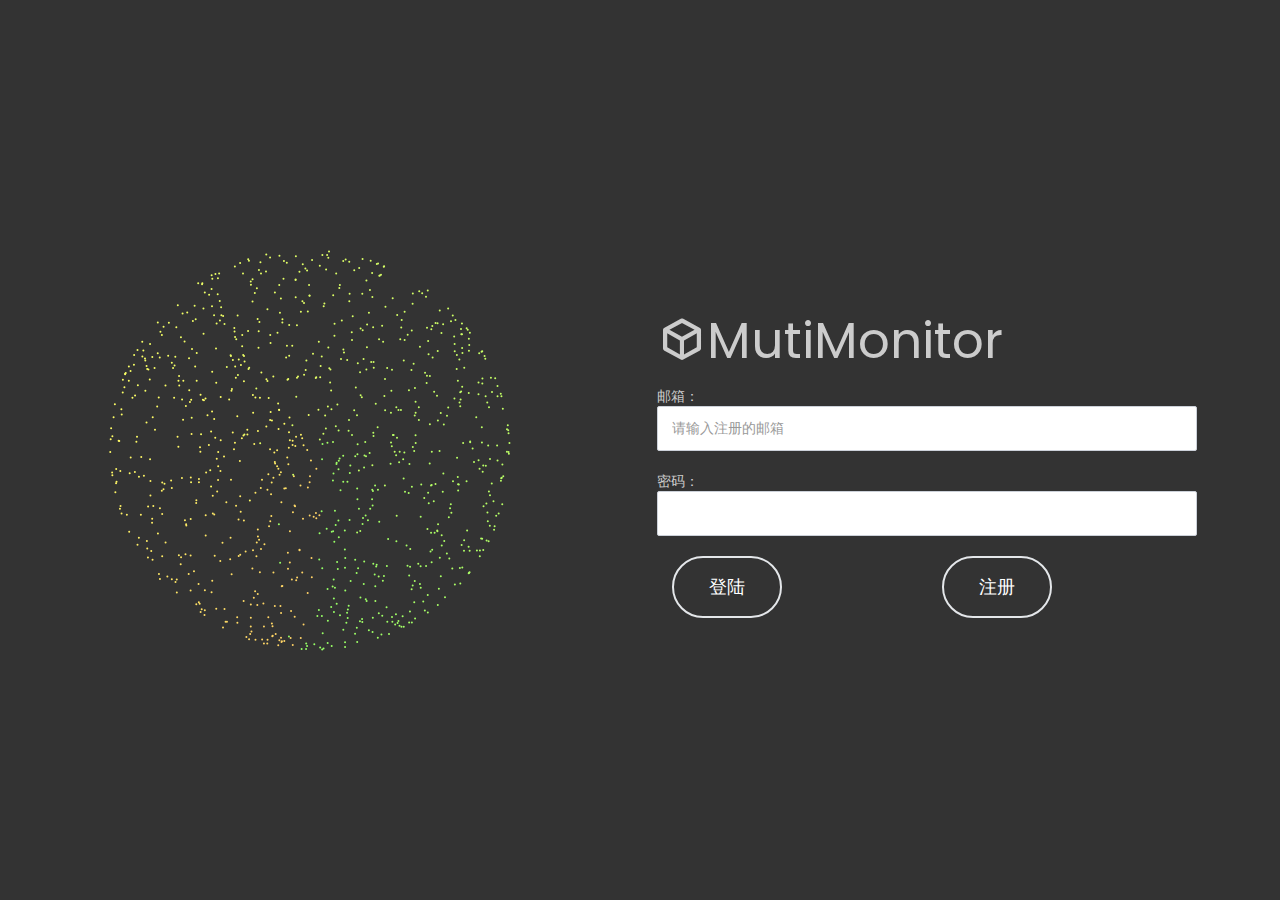
<file: server/website/index.html>
<!DOCTYPE html>
<html lang="en">

<head>

    <meta http-equiv="Content-Type" content="text/html; charset=UTF-8">
    <meta http-equiv="X-UA-Compatible" content="IE=edge">
    <meta name="viewport" content="width=device-width, initial-scale=1, user-scalable=no">
    <meta name="description" content="">
    <meta name="author" content="">

    <title>Home</title>

    <!-- Main Styles -->
    <link rel="stylesheet" href="assets/styles/style.min.css">

    <!-- Material Design Icon -->
    <link rel="stylesheet" href="assets/fonts/material-design/css/materialdesignicons.css">

    <!-- mCustomScrollbar -->
    <link rel="stylesheet" href="assets/plugin/mCustomScrollbar/jquery.mCustomScrollbar.min.css">

    <!-- Waves Effect -->
    <link rel="stylesheet" href="assets/plugin/waves/waves.min.css">

    <!-- Sweet Alert -->
    <link rel="stylesheet" href="assets/plugin/sweet-alert/sweetalert.css">

    <!-- Morris Chart -->
    <link rel="stylesheet" href="assets/plugin/chart/morris/morris.css">

    <!-- FullCalendar -->
    <link rel="stylesheet" href="assets/plugin/fullcalendar/fullcalendar.min.css">
    <link rel="stylesheet" href="assets/plugin/fullcalendar/fullcalendar.print.css" media='print'>

    <!-- Dark Themes -->
    <link rel="stylesheet" href="assets/styles/style-black.min.css">

    <script type="text/javascript" src="js/jquery.min.js"></script>

    <script type="text/javascript" src="js/own.js"></script>

    <style>
        .container1 {
            width: 450px;
            height: 450px;
            margin: 0;
            padding: 0;
            background-color: #333333;

        }

        .container {
            display: table;
            height: 100%;
        }

        .row {
            display: table-cell;
            vertical-align: middle;
        }

        /* centered columns styles */
        .row-centered {
            text-align: center;
        }

        .col-centered {
            display: inline-block;
            float: none;
            text-align: left;
            margin-right: -4px;
        }

        .title {
            font-size: 50px;
        }
    </style>


</head>



<body>

    <div class="container">
        <div class="row row-centered">
            <div class="col-md-6 ">
                <div id="jsi-particle-container" class="container1"></div>
            </div>
            <div class="col-md-6 col-centered up-align-text ">
                <br>
                <br>
                <br>
                <br>
                <p class="title"><i class="ico mdi mdi-cube-outline"></i>MutiMonitor</p>
                <!-- <form action="./php/login_process.php" method="POST"> -->
                    邮箱：
                    <div class="input-group-add">
                        <input type="text" name="userName" id="userName" class="form-control" placeholder="请输入注册的邮箱">
                        <br>
                    </div>

                    密码：
                    <div class="input-group-add ">
                        <input type="password" name="password" id="password"  class="form-control" size="20" maxlength="15">
                        <br>
                    </div>
                    <div class="col-md-6 col-centered up-align-text ">
                            <input class="btn login_btn btn-default btn-rounded btn-bordered btn-lg" type="submit" onclick="loginclick()" value="登陆">
                    </div>
                    <div class="col-md-6 col-centered up-align-text ">
                        <input class="btn  btn-default btn-rounded btn-bordered btn-lg" type="button"
                            onclick="window.location.href='register.html'" value="注册">
                    </div>
                    <div id ="myDiv"></div>
                <!-- </form> -->
            </div>

        </div>
    </div>



    <!-- ================================================== -->
    <!-- Placed at the end of the document so the pages load faster -->
    <script src="assets/scripts/jquery.min.js"></script>
    <script src="assets/scripts/modernizr.min.js"></script>
    <script src="assets/plugin/bootstrap/js/bootstrap.min.js"></script>
    <script src="assets/plugin/mCustomScrollbar/jquery.mCustomScrollbar.concat.min.js"></script>
    <script src="assets/plugin/nprogress/nprogress.js"></script>
    <script src="assets/plugin/sweet-alert/sweetalert.min.js"></script>
    <script src="assets/plugin/waves/waves.min.js"></script>

    <!-- Morris Chart -->
    <script src="assets/plugin/chart/morris/morris.min.js"></script>
    <script src="assets/plugin/chart/morris/raphael-min.js"></script>
    <script src="assets/scripts/chart.morris.black.init.min.js"></script>

    <!-- Flot Chart -->
    <script src="assets/plugin/chart/plot/jquery.flot.min.js"></script>
    <script src="assets/plugin/chart/plot/jquery.flot.tooltip.min.js"></script>
    <script src="assets/plugin/chart/plot/jquery.flot.categories.min.js"></script>
    <script src="assets/plugin/chart/plot/jquery.flot.pie.min.js"></script>
    <script src="assets/plugin/chart/plot/jquery.flot.stack.min.js"></script>
    <script src="assets/scripts/chart.flot.black.init.min.js"></script>

    <!-- Sparkline Chart -->
    <script src="assets/plugin/chart/sparkline/jquery.sparkline.min.js"></script>
    <script src="assets/scripts/chart.sparkline.init.min.js"></script>

    <!-- FullCalendar -->
    <script src="assets/plugin/moment/moment.js"></script>
    <script src="assets/plugin/fullcalendar/fullcalendar.min.js"></script>
    <script src="assets/scripts/fullcalendar.init.js"></script>

    <script src="assets/scripts/main.min.js"></script>
</body>



</html>
</file>
<file: server/website/assets/fonts/material-design/css/materialdesignicons.css>
/* MaterialDesignIcons.com */
@font-face {
  font-family: "Material Design Icons";
  src: url("../fonts/materialdesignicons-webfont.eot?v=1.7.22");
  src: url("../fonts/materialdesignicons-webfont.eot?#iefix&v=1.7.22") format("embedded-opentype"), url("../fonts/materialdesignicons-webfont.woff2?v=1.7.22") format("woff2"), url("../fonts/materialdesignicons-webfont.woff?v=1.7.22") format("woff"), url("../fonts/materialdesignicons-webfont.ttf?v=1.7.22") format("truetype"), url("../fonts/materialdesignicons-webfont.svg?v=1.7.22#materialdesigniconsregular") format("svg");
  font-weight: normal;
  font-style: normal;
}
.mdi:before,
.mdi-set {
  display: inline-block;
  font: normal normal normal 24px/1 "Material Design Icons";
  font-size: inherit;
  text-rendering: auto;
  -webkit-font-smoothing: antialiased;
  -moz-osx-font-smoothing: grayscale;
  transform: translate(0, 0);
}

.mdi-access-point:before {
  content: "\F002";
}

.mdi-access-point-network:before {
  content: "\F003";
}

.mdi-account:before {
  content: "\F004";
}

.mdi-account-alert:before {
  content: "\F005";
}

.mdi-account-box:before {
  content: "\F006";
}

.mdi-account-box-outline:before {
  content: "\F007";
}

.mdi-account-card-details:before {
  content: "\F5D2";
}

.mdi-account-check:before {
  content: "\F008";
}

.mdi-account-circle:before {
  content: "\F009";
}

.mdi-account-convert:before {
  content: "\F00A";
}

.mdi-account-key:before {
  content: "\F00B";
}

.mdi-account-location:before {
  content: "\F00C";
}

.mdi-account-minus:before {
  content: "\F00D";
}

.mdi-account-multiple:before {
  content: "\F00E";
}

.mdi-account-multiple-minus:before {
  content: "\F5D3";
}

.mdi-account-multiple-outline:before {
  content: "\F00F";
}

.mdi-account-multiple-plus:before {
  content: "\F010";
}

.mdi-account-network:before {
  content: "\F011";
}

.mdi-account-off:before {
  content: "\F012";
}

.mdi-account-outline:before {
  content: "\F013";
}

.mdi-account-plus:before {
  content: "\F014";
}

.mdi-account-remove:before {
  content: "\F015";
}

.mdi-account-search:before {
  content: "\F016";
}

.mdi-account-settings:before {
  content: "\F630";
}

.mdi-account-settings-variant:before {
  content: "\F631";
}

.mdi-account-star:before {
  content: "\F017";
}

.mdi-account-star-variant:before {
  content: "\F018";
}

.mdi-account-switch:before {
  content: "\F019";
}

.mdi-adjust:before {
  content: "\F01A";
}

.mdi-air-conditioner:before {
  content: "\F01B";
}

.mdi-airballoon:before {
  content: "\F01C";
}

.mdi-airplane:before {
  content: "\F01D";
}

.mdi-airplane-landing:before {
  content: "\F5D4";
}

.mdi-airplane-off:before {
  content: "\F01E";
}

.mdi-airplane-takeoff:before {
  content: "\F5D5";
}

.mdi-airplay:before {
  content: "\F01F";
}

.mdi-alarm:before {
  content: "\F020";
}

.mdi-alarm-check:before {
  content: "\F021";
}

.mdi-alarm-multiple:before {
  content: "\F022";
}

.mdi-alarm-off:before {
  content: "\F023";
}

.mdi-alarm-plus:before {
  content: "\F024";
}

.mdi-alarm-snooze:before {
  content: "\F68D";
}

.mdi-album:before {
  content: "\F025";
}

.mdi-alert:before {
  content: "\F026";
}

.mdi-alert-box:before {
  content: "\F027";
}

.mdi-alert-circle:before {
  content: "\F028";
}

.mdi-alert-circle-outline:before {
  content: "\F5D6";
}

.mdi-alert-octagon:before {
  content: "\F029";
}

.mdi-alert-outline:before {
  content: "\F02A";
}

.mdi-alpha:before {
  content: "\F02B";
}

.mdi-alphabetical:before {
  content: "\F02C";
}

.mdi-altimeter:before {
  content: "\F5D7";
}

.mdi-amazon:before {
  content: "\F02D";
}

.mdi-amazon-clouddrive:before {
  content: "\F02E";
}

.mdi-ambulance:before {
  content: "\F02F";
}

.mdi-amplifier:before {
  content: "\F030";
}

.mdi-anchor:before {
  content: "\F031";
}

.mdi-android:before {
  content: "\F032";
}

.mdi-android-debug-bridge:before {
  content: "\F033";
}

.mdi-android-studio:before {
  content: "\F034";
}

.mdi-angular:before {
  content: "\F6B1";
}

.mdi-animation:before {
  content: "\F5D8";
}

.mdi-apple:before {
  content: "\F035";
}

.mdi-apple-finder:before {
  content: "\F036";
}

.mdi-apple-ios:before {
  content: "\F037";
}

.mdi-apple-keyboard-caps:before {
  content: "\F632";
}

.mdi-apple-keyboard-command:before {
  content: "\F633";
}

.mdi-apple-keyboard-control:before {
  content: "\F634";
}

.mdi-apple-keyboard-option:before {
  content: "\F635";
}

.mdi-apple-keyboard-shift:before {
  content: "\F636";
}

.mdi-apple-mobileme:before {
  content: "\F038";
}

.mdi-apple-safari:before {
  content: "\F039";
}

.mdi-application:before {
  content: "\F614";
}

.mdi-appnet:before {
  content: "\F03A";
}

.mdi-apps:before {
  content: "\F03B";
}

.mdi-archive:before {
  content: "\F03C";
}

.mdi-arrange-bring-forward:before {
  content: "\F03D";
}

.mdi-arrange-bring-to-front:before {
  content: "\F03E";
}

.mdi-arrange-send-backward:before {
  content: "\F03F";
}

.mdi-arrange-send-to-back:before {
  content: "\F040";
}

.mdi-arrow-all:before {
  content: "\F041";
}

.mdi-arrow-bottom-left:before {
  content: "\F042";
}

.mdi-arrow-bottom-right:before {
  content: "\F043";
}

.mdi-arrow-compress:before {
  content: "\F615";
}

.mdi-arrow-compress-all:before {
  content: "\F044";
}

.mdi-arrow-down:before {
  content: "\F045";
}

.mdi-arrow-down-bold:before {
  content: "\F046";
}

.mdi-arrow-down-bold-circle:before {
  content: "\F047";
}

.mdi-arrow-down-bold-circle-outline:before {
  content: "\F048";
}

.mdi-arrow-down-bold-hexagon-outline:before {
  content: "\F049";
}

.mdi-arrow-down-drop-circle:before {
  content: "\F04A";
}

.mdi-arrow-down-drop-circle-outline:before {
  content: "\F04B";
}

.mdi-arrow-expand:before {
  content: "\F616";
}

.mdi-arrow-expand-all:before {
  content: "\F04C";
}

.mdi-arrow-left:before {
  content: "\F04D";
}

.mdi-arrow-left-bold:before {
  content: "\F04E";
}

.mdi-arrow-left-bold-circle:before {
  content: "\F04F";
}

.mdi-arrow-left-bold-circle-outline:before {
  content: "\F050";
}

.mdi-arrow-left-bold-hexagon-outline:before {
  content: "\F051";
}

.mdi-arrow-left-drop-circle:before {
  content: "\F052";
}

.mdi-arrow-left-drop-circle-outline:before {
  content: "\F053";
}

.mdi-arrow-right:before {
  content: "\F054";
}

.mdi-arrow-right-bold:before {
  content: "\F055";
}

.mdi-arrow-right-bold-circle:before {
  content: "\F056";
}

.mdi-arrow-right-bold-circle-outline:before {
  content: "\F057";
}

.mdi-arrow-right-bold-hexagon-outline:before {
  content: "\F058";
}

.mdi-arrow-right-drop-circle:before {
  content: "\F059";
}

.mdi-arrow-right-drop-circle-outline:before {
  content: "\F05A";
}

.mdi-arrow-top-left:before {
  content: "\F05B";
}

.mdi-arrow-top-right:before {
  content: "\F05C";
}

.mdi-arrow-up:before {
  content: "\F05D";
}

.mdi-arrow-up-bold:before {
  content: "\F05E";
}

.mdi-arrow-up-bold-circle:before {
  content: "\F05F";
}

.mdi-arrow-up-bold-circle-outline:before {
  content: "\F060";
}

.mdi-arrow-up-bold-hexagon-outline:before {
  content: "\F061";
}

.mdi-arrow-up-drop-circle:before {
  content: "\F062";
}

.mdi-arrow-up-drop-circle-outline:before {
  content: "\F063";
}

.mdi-assistant:before {
  content: "\F064";
}

.mdi-at:before {
  content: "\F065";
}

.mdi-attachment:before {
  content: "\F066";
}

.mdi-audiobook:before {
  content: "\F067";
}

.mdi-auto-fix:before {
  content: "\F068";
}

.mdi-auto-upload:before {
  content: "\F069";
}

.mdi-autorenew:before {
  content: "\F06A";
}

.mdi-av-timer:before {
  content: "\F06B";
}

.mdi-baby:before {
  content: "\F06C";
}

.mdi-baby-buggy:before {
  content: "\F68E";
}

.mdi-backburger:before {
  content: "\F06D";
}

.mdi-backspace:before {
  content: "\F06E";
}

.mdi-backup-restore:before {
  content: "\F06F";
}

.mdi-bandcamp:before {
  content: "\F674";
}

.mdi-bank:before {
  content: "\F070";
}

.mdi-barcode:before {
  content: "\F071";
}

.mdi-barcode-scan:before {
  content: "\F072";
}

.mdi-barley:before {
  content: "\F073";
}

.mdi-barrel:before {
  content: "\F074";
}

.mdi-basecamp:before {
  content: "\F075";
}

.mdi-basket:before {
  content: "\F076";
}

.mdi-basket-fill:before {
  content: "\F077";
}

.mdi-basket-unfill:before {
  content: "\F078";
}

.mdi-battery:before {
  content: "\F079";
}

.mdi-battery-10:before {
  content: "\F07A";
}

.mdi-battery-20:before {
  content: "\F07B";
}

.mdi-battery-30:before {
  content: "\F07C";
}

.mdi-battery-40:before {
  content: "\F07D";
}

.mdi-battery-50:before {
  content: "\F07E";
}

.mdi-battery-60:before {
  content: "\F07F";
}

.mdi-battery-70:before {
  content: "\F080";
}

.mdi-battery-80:before {
  content: "\F081";
}

.mdi-battery-90:before {
  content: "\F082";
}

.mdi-battery-alert:before {
  content: "\F083";
}

.mdi-battery-charging:before {
  content: "\F084";
}

.mdi-battery-charging-100:before {
  content: "\F085";
}

.mdi-battery-charging-20:before {
  content: "\F086";
}

.mdi-battery-charging-30:before {
  content: "\F087";
}

.mdi-battery-charging-40:before {
  content: "\F088";
}

.mdi-battery-charging-60:before {
  content: "\F089";
}

.mdi-battery-charging-80:before {
  content: "\F08A";
}

.mdi-battery-charging-90:before {
  content: "\F08B";
}

.mdi-battery-minus:before {
  content: "\F08C";
}

.mdi-battery-negative:before {
  content: "\F08D";
}

.mdi-battery-outline:before {
  content: "\F08E";
}

.mdi-battery-plus:before {
  content: "\F08F";
}

.mdi-battery-positive:before {
  content: "\F090";
}

.mdi-battery-unknown:before {
  content: "\F091";
}

.mdi-beach:before {
  content: "\F092";
}

.mdi-beaker:before {
  content: "\F68F";
}

.mdi-beats:before {
  content: "\F097";
}

.mdi-beer:before {
  content: "\F098";
}

.mdi-behance:before {
  content: "\F099";
}

.mdi-bell:before {
  content: "\F09A";
}

.mdi-bell-off:before {
  content: "\F09B";
}

.mdi-bell-outline:before {
  content: "\F09C";
}

.mdi-bell-plus:before {
  content: "\F09D";
}

.mdi-bell-ring:before {
  content: "\F09E";
}

.mdi-bell-ring-outline:before {
  content: "\F09F";
}

.mdi-bell-sleep:before {
  content: "\F0A0";
}

.mdi-beta:before {
  content: "\F0A1";
}

.mdi-bible:before {
  content: "\F0A2";
}

.mdi-bike:before {
  content: "\F0A3";
}

.mdi-bing:before {
  content: "\F0A4";
}

.mdi-binoculars:before {
  content: "\F0A5";
}

.mdi-bio:before {
  content: "\F0A6";
}

.mdi-biohazard:before {
  content: "\F0A7";
}

.mdi-bitbucket:before {
  content: "\F0A8";
}

.mdi-black-mesa:before {
  content: "\F0A9";
}

.mdi-blackberry:before {
  content: "\F0AA";
}

.mdi-blender:before {
  content: "\F0AB";
}

.mdi-blinds:before {
  content: "\F0AC";
}

.mdi-block-helper:before {
  content: "\F0AD";
}

.mdi-blogger:before {
  content: "\F0AE";
}

.mdi-bluetooth:before {
  content: "\F0AF";
}

.mdi-bluetooth-audio:before {
  content: "\F0B0";
}

.mdi-bluetooth-connect:before {
  content: "\F0B1";
}

.mdi-bluetooth-off:before {
  content: "\F0B2";
}

.mdi-bluetooth-settings:before {
  content: "\F0B3";
}

.mdi-bluetooth-transfer:before {
  content: "\F0B4";
}

.mdi-blur:before {
  content: "\F0B5";
}

.mdi-blur-linear:before {
  content: "\F0B6";
}

.mdi-blur-off:before {
  content: "\F0B7";
}

.mdi-blur-radial:before {
  content: "\F0B8";
}

.mdi-bomb:before {
  content: "\F690";
}

.mdi-bone:before {
  content: "\F0B9";
}

.mdi-book:before {
  content: "\F0BA";
}

.mdi-book-minus:before {
  content: "\F5D9";
}

.mdi-book-multiple:before {
  content: "\F0BB";
}

.mdi-book-multiple-variant:before {
  content: "\F0BC";
}

.mdi-book-open:before {
  content: "\F0BD";
}

.mdi-book-open-page-variant:before {
  content: "\F5DA";
}

.mdi-book-open-variant:before {
  content: "\F0BE";
}

.mdi-book-plus:before {
  content: "\F5DB";
}

.mdi-book-variant:before {
  content: "\F0BF";
}

.mdi-bookmark:before {
  content: "\F0C0";
}

.mdi-bookmark-check:before {
  content: "\F0C1";
}

.mdi-bookmark-music:before {
  content: "\F0C2";
}

.mdi-bookmark-outline:before {
  content: "\F0C3";
}

.mdi-bookmark-plus:before {
  content: "\F0C5";
}

.mdi-bookmark-plus-outline:before {
  content: "\F0C4";
}

.mdi-bookmark-remove:before {
  content: "\F0C6";
}

.mdi-boombox:before {
  content: "\F5DC";
}

.mdi-border-all:before {
  content: "\F0C7";
}

.mdi-border-bottom:before {
  content: "\F0C8";
}

.mdi-border-color:before {
  content: "\F0C9";
}

.mdi-border-horizontal:before {
  content: "\F0CA";
}

.mdi-border-inside:before {
  content: "\F0CB";
}

.mdi-border-left:before {
  content: "\F0CC";
}

.mdi-border-none:before {
  content: "\F0CD";
}

.mdi-border-outside:before {
  content: "\F0CE";
}

.mdi-border-right:before {
  content: "\F0CF";
}

.mdi-border-style:before {
  content: "\F0D0";
}

.mdi-border-top:before {
  content: "\F0D1";
}

.mdi-border-vertical:before {
  content: "\F0D2";
}

.mdi-bow-tie:before {
  content: "\F677";
}

.mdi-bowl:before {
  content: "\F617";
}

.mdi-bowling:before {
  content: "\F0D3";
}

.mdi-box:before {
  content: "\F0D4";
}

.mdi-box-cutter:before {
  content: "\F0D5";
}

.mdi-box-shadow:before {
  content: "\F637";
}

.mdi-bridge:before {
  content: "\F618";
}

.mdi-briefcase:before {
  content: "\F0D6";
}

.mdi-briefcase-check:before {
  content: "\F0D7";
}

.mdi-briefcase-download:before {
  content: "\F0D8";
}

.mdi-briefcase-upload:before {
  content: "\F0D9";
}

.mdi-brightness-1:before {
  content: "\F0DA";
}

.mdi-brightness-2:before {
  content: "\F0DB";
}

.mdi-brightness-3:before {
  content: "\F0DC";
}

.mdi-brightness-4:before {
  content: "\F0DD";
}

.mdi-brightness-5:before {
  content: "\F0DE";
}

.mdi-brightness-6:before {
  content: "\F0DF";
}

.mdi-brightness-7:before {
  content: "\F0E0";
}

.mdi-brightness-auto:before {
  content: "\F0E1";
}

.mdi-broom:before {
  content: "\F0E2";
}

.mdi-brush:before {
  content: "\F0E3";
}

.mdi-buffer:before {
  content: "\F619";
}

.mdi-bug:before {
  content: "\F0E4";
}

.mdi-bulletin-board:before {
  content: "\F0E5";
}

.mdi-bullhorn:before {
  content: "\F0E6";
}

.mdi-bullseye:before {
  content: "\F5DD";
}

.mdi-burst-mode:before {
  content: "\F5DE";
}

.mdi-bus:before {
  content: "\F0E7";
}

.mdi-cached:before {
  content: "\F0E8";
}

.mdi-cake:before {
  content: "\F0E9";
}

.mdi-cake-layered:before {
  content: "\F0EA";
}

.mdi-cake-variant:before {
  content: "\F0EB";
}

.mdi-calculator:before {
  content: "\F0EC";
}

.mdi-calendar:before {
  content: "\F0ED";
}

.mdi-calendar-blank:before {
  content: "\F0EE";
}

.mdi-calendar-check:before {
  content: "\F0EF";
}

.mdi-calendar-clock:before {
  content: "\F0F0";
}

.mdi-calendar-multiple:before {
  content: "\F0F1";
}

.mdi-calendar-multiple-check:before {
  content: "\F0F2";
}

.mdi-calendar-plus:before {
  content: "\F0F3";
}

.mdi-calendar-question:before {
  content: "\F691";
}

.mdi-calendar-range:before {
  content: "\F678";
}

.mdi-calendar-remove:before {
  content: "\F0F4";
}

.mdi-calendar-text:before {
  content: "\F0F5";
}

.mdi-calendar-today:before {
  content: "\F0F6";
}

.mdi-call-made:before {
  content: "\F0F7";
}

.mdi-call-merge:before {
  content: "\F0F8";
}

.mdi-call-missed:before {
  content: "\F0F9";
}

.mdi-call-received:before {
  content: "\F0FA";
}

.mdi-call-split:before {
  content: "\F0FB";
}

.mdi-camcorder:before {
  content: "\F0FC";
}

.mdi-camcorder-box:before {
  content: "\F0FD";
}

.mdi-camcorder-box-off:before {
  content: "\F0FE";
}

.mdi-camcorder-off:before {
  content: "\F0FF";
}

.mdi-camera:before {
  content: "\F100";
}

.mdi-camera-burst:before {
  content: "\F692";
}

.mdi-camera-enhance:before {
  content: "\F101";
}

.mdi-camera-front:before {
  content: "\F102";
}

.mdi-camera-front-variant:before {
  content: "\F103";
}

.mdi-camera-iris:before {
  content: "\F104";
}

.mdi-camera-off:before {
  content: "\F5DF";
}

.mdi-camera-party-mode:before {
  content: "\F105";
}

.mdi-camera-rear:before {
  content: "\F106";
}

.mdi-camera-rear-variant:before {
  content: "\F107";
}

.mdi-camera-switch:before {
  content: "\F108";
}

.mdi-camera-timer:before {
  content: "\F109";
}

.mdi-candle:before {
  content: "\F5E2";
}

.mdi-candycane:before {
  content: "\F10A";
}

.mdi-car:before {
  content: "\F10B";
}

.mdi-car-battery:before {
  content: "\F10C";
}

.mdi-car-connected:before {
  content: "\F10D";
}

.mdi-car-wash:before {
  content: "\F10E";
}

.mdi-cards:before {
  content: "\F638";
}

.mdi-cards-outline:before {
  content: "\F639";
}

.mdi-cards-playing-outline:before {
  content: "\F63A";
}

.mdi-carrot:before {
  content: "\F10F";
}

.mdi-cart:before {
  content: "\F110";
}

.mdi-cart-off:before {
  content: "\F66B";
}

.mdi-cart-outline:before {
  content: "\F111";
}

.mdi-cart-plus:before {
  content: "\F112";
}

.mdi-case-sensitive-alt:before {
  content: "\F113";
}

.mdi-cash:before {
  content: "\F114";
}

.mdi-cash-100:before {
  content: "\F115";
}

.mdi-cash-multiple:before {
  content: "\F116";
}

.mdi-cash-usd:before {
  content: "\F117";
}

.mdi-cast:before {
  content: "\F118";
}

.mdi-cast-connected:before {
  content: "\F119";
}

.mdi-castle:before {
  content: "\F11A";
}

.mdi-cat:before {
  content: "\F11B";
}

.mdi-cellphone:before {
  content: "\F11C";
}

.mdi-cellphone-android:before {
  content: "\F11D";
}

.mdi-cellphone-basic:before {
  content: "\F11E";
}

.mdi-cellphone-dock:before {
  content: "\F11F";
}

.mdi-cellphone-iphone:before {
  content: "\F120";
}

.mdi-cellphone-link:before {
  content: "\F121";
}

.mdi-cellphone-link-off:before {
  content: "\F122";
}

.mdi-cellphone-settings:before {
  content: "\F123";
}

.mdi-certificate:before {
  content: "\F124";
}

.mdi-chair-school:before {
  content: "\F125";
}

.mdi-chart-arc:before {
  content: "\F126";
}

.mdi-chart-areaspline:before {
  content: "\F127";
}

.mdi-chart-bar:before {
  content: "\F128";
}

.mdi-chart-bubble:before {
  content: "\F5E3";
}

.mdi-chart-gantt:before {
  content: "\F66C";
}

.mdi-chart-histogram:before {
  content: "\F129";
}

.mdi-chart-line:before {
  content: "\F12A";
}

.mdi-chart-pie:before {
  content: "\F12B";
}

.mdi-chart-scatterplot-hexbin:before {
  content: "\F66D";
}

.mdi-chart-timeline:before {
  content: "\F66E";
}

.mdi-check:before {
  content: "\F12C";
}

.mdi-check-all:before {
  content: "\F12D";
}

.mdi-check-circle:before {
  content: "\F5E0";
}

.mdi-check-circle-outline:before {
  content: "\F5E1";
}

.mdi-checkbox-blank:before {
  content: "\F12E";
}

.mdi-checkbox-blank-circle:before {
  content: "\F12F";
}

.mdi-checkbox-blank-circle-outline:before {
  content: "\F130";
}

.mdi-checkbox-blank-outline:before {
  content: "\F131";
}

.mdi-checkbox-marked:before {
  content: "\F132";
}

.mdi-checkbox-marked-circle:before {
  content: "\F133";
}

.mdi-checkbox-marked-circle-outline:before {
  content: "\F134";
}

.mdi-checkbox-marked-outline:before {
  content: "\F135";
}

.mdi-checkbox-multiple-blank:before {
  content: "\F136";
}

.mdi-checkbox-multiple-blank-circle:before {
  content: "\F63B";
}

.mdi-checkbox-multiple-blank-circle-outline:before {
  content: "\F63C";
}

.mdi-checkbox-multiple-blank-outline:before {
  content: "\F137";
}

.mdi-checkbox-multiple-marked:before {
  content: "\F138";
}

.mdi-checkbox-multiple-marked-circle:before {
  content: "\F63D";
}

.mdi-checkbox-multiple-marked-circle-outline:before {
  content: "\F63E";
}

.mdi-checkbox-multiple-marked-outline:before {
  content: "\F139";
}

.mdi-checkerboard:before {
  content: "\F13A";
}

.mdi-chemical-weapon:before {
  content: "\F13B";
}

.mdi-chevron-double-down:before {
  content: "\F13C";
}

.mdi-chevron-double-left:before {
  content: "\F13D";
}

.mdi-chevron-double-right:before {
  content: "\F13E";
}

.mdi-chevron-double-up:before {
  content: "\F13F";
}

.mdi-chevron-down:before {
  content: "\F140";
}

.mdi-chevron-left:before {
  content: "\F141";
}

.mdi-chevron-right:before {
  content: "\F142";
}

.mdi-chevron-up:before {
  content: "\F143";
}

.mdi-chip:before {
  content: "\F61A";
}

.mdi-church:before {
  content: "\F144";
}

.mdi-cisco-webex:before {
  content: "\F145";
}

.mdi-city:before {
  content: "\F146";
}

.mdi-clipboard:before {
  content: "\F147";
}

.mdi-clipboard-account:before {
  content: "\F148";
}

.mdi-clipboard-alert:before {
  content: "\F149";
}

.mdi-clipboard-arrow-down:before {
  content: "\F14A";
}

.mdi-clipboard-arrow-left:before {
  content: "\F14B";
}

.mdi-clipboard-check:before {
  content: "\F14C";
}

.mdi-clipboard-outline:before {
  content: "\F14D";
}

.mdi-clipboard-text:before {
  content: "\F14E";
}

.mdi-clippy:before {
  content: "\F14F";
}

.mdi-clock:before {
  content: "\F150";
}

.mdi-clock-alert:before {
  content: "\F5CE";
}

.mdi-clock-end:before {
  content: "\F151";
}

.mdi-clock-fast:before {
  content: "\F152";
}

.mdi-clock-in:before {
  content: "\F153";
}

.mdi-clock-out:before {
  content: "\F154";
}

.mdi-clock-start:before {
  content: "\F155";
}

.mdi-close:before {
  content: "\F156";
}

.mdi-close-box:before {
  content: "\F157";
}

.mdi-close-box-outline:before {
  content: "\F158";
}

.mdi-close-circle:before {
  content: "\F159";
}

.mdi-close-circle-outline:before {
  content: "\F15A";
}

.mdi-close-network:before {
  content: "\F15B";
}

.mdi-close-octagon:before {
  content: "\F15C";
}

.mdi-close-octagon-outline:before {
  content: "\F15D";
}

.mdi-closed-caption:before {
  content: "\F15E";
}

.mdi-cloud:before {
  content: "\F15F";
}

.mdi-cloud-check:before {
  content: "\F160";
}

.mdi-cloud-circle:before {
  content: "\F161";
}

.mdi-cloud-download:before {
  content: "\F162";
}

.mdi-cloud-outline:before {
  content: "\F163";
}

.mdi-cloud-outline-off:before {
  content: "\F164";
}

.mdi-cloud-print:before {
  content: "\F165";
}

.mdi-cloud-print-outline:before {
  content: "\F166";
}

.mdi-cloud-sync:before {
  content: "\F63F";
}

.mdi-cloud-upload:before {
  content: "\F167";
}

.mdi-code-array:before {
  content: "\F168";
}

.mdi-code-braces:before {
  content: "\F169";
}

.mdi-code-brackets:before {
  content: "\F16A";
}

.mdi-code-equal:before {
  content: "\F16B";
}

.mdi-code-greater-than:before {
  content: "\F16C";
}

.mdi-code-greater-than-or-equal:before {
  content: "\F16D";
}

.mdi-code-less-than:before {
  content: "\F16E";
}

.mdi-code-less-than-or-equal:before {
  content: "\F16F";
}

.mdi-code-not-equal:before {
  content: "\F170";
}

.mdi-code-not-equal-variant:before {
  content: "\F171";
}

.mdi-code-parentheses:before {
  content: "\F172";
}

.mdi-code-string:before {
  content: "\F173";
}

.mdi-code-tags:before {
  content: "\F174";
}

.mdi-code-tags-check:before {
  content: "\F693";
}

.mdi-codepen:before {
  content: "\F175";
}

.mdi-coffee:before {
  content: "\F176";
}

.mdi-coffee-to-go:before {
  content: "\F177";
}

.mdi-coin:before {
  content: "\F178";
}

.mdi-coins:before {
  content: "\F694";
}

.mdi-collage:before {
  content: "\F640";
}

.mdi-color-helper:before {
  content: "\F179";
}

.mdi-comment:before {
  content: "\F17A";
}

.mdi-comment-account:before {
  content: "\F17B";
}

.mdi-comment-account-outline:before {
  content: "\F17C";
}

.mdi-comment-alert:before {
  content: "\F17D";
}

.mdi-comment-alert-outline:before {
  content: "\F17E";
}

.mdi-comment-check:before {
  content: "\F17F";
}

.mdi-comment-check-outline:before {
  content: "\F180";
}

.mdi-comment-multiple-outline:before {
  content: "\F181";
}

.mdi-comment-outline:before {
  content: "\F182";
}

.mdi-comment-plus-outline:before {
  content: "\F183";
}

.mdi-comment-processing:before {
  content: "\F184";
}

.mdi-comment-processing-outline:before {
  content: "\F185";
}

.mdi-comment-question-outline:before {
  content: "\F186";
}

.mdi-comment-remove-outline:before {
  content: "\F187";
}

.mdi-comment-text:before {
  content: "\F188";
}

.mdi-comment-text-outline:before {
  content: "\F189";
}

.mdi-compare:before {
  content: "\F18A";
}

.mdi-compass:before {
  content: "\F18B";
}

.mdi-compass-outline:before {
  content: "\F18C";
}

.mdi-console:before {
  content: "\F18D";
}

.mdi-contact-mail:before {
  content: "\F18E";
}

.mdi-content-copy:before {
  content: "\F18F";
}

.mdi-content-cut:before {
  content: "\F190";
}

.mdi-content-duplicate:before {
  content: "\F191";
}

.mdi-content-paste:before {
  content: "\F192";
}

.mdi-content-save:before {
  content: "\F193";
}

.mdi-content-save-all:before {
  content: "\F194";
}

.mdi-content-save-settings:before {
  content: "\F61B";
}

.mdi-contrast:before {
  content: "\F195";
}

.mdi-contrast-box:before {
  content: "\F196";
}

.mdi-contrast-circle:before {
  content: "\F197";
}

.mdi-cookie:before {
  content: "\F198";
}

.mdi-copyright:before {
  content: "\F5E6";
}

.mdi-counter:before {
  content: "\F199";
}

.mdi-cow:before {
  content: "\F19A";
}

.mdi-creation:before {
  content: "\F1C9";
}

.mdi-credit-card:before {
  content: "\F19B";
}

.mdi-credit-card-multiple:before {
  content: "\F19C";
}

.mdi-credit-card-off:before {
  content: "\F5E4";
}

.mdi-credit-card-plus:before {
  content: "\F675";
}

.mdi-credit-card-scan:before {
  content: "\F19D";
}

.mdi-crop:before {
  content: "\F19E";
}

.mdi-crop-free:before {
  content: "\F19F";
}

.mdi-crop-landscape:before {
  content: "\F1A0";
}

.mdi-crop-portrait:before {
  content: "\F1A1";
}

.mdi-crop-rotate:before {
  content: "\F695";
}

.mdi-crop-square:before {
  content: "\F1A2";
}

.mdi-crosshairs:before {
  content: "\F1A3";
}

.mdi-crosshairs-gps:before {
  content: "\F1A4";
}

.mdi-crown:before {
  content: "\F1A5";
}

.mdi-cube:before {
  content: "\F1A6";
}

.mdi-cube-outline:before {
  content: "\F1A7";
}

.mdi-cube-send:before {
  content: "\F1A8";
}

.mdi-cube-unfolded:before {
  content: "\F1A9";
}

.mdi-cup:before {
  content: "\F1AA";
}

.mdi-cup-off:before {
  content: "\F5E5";
}

.mdi-cup-water:before {
  content: "\F1AB";
}

.mdi-currency-btc:before {
  content: "\F1AC";
}

.mdi-currency-eur:before {
  content: "\F1AD";
}

.mdi-currency-gbp:before {
  content: "\F1AE";
}

.mdi-currency-inr:before {
  content: "\F1AF";
}

.mdi-currency-ngn:before {
  content: "\F1B0";
}

.mdi-currency-rub:before {
  content: "\F1B1";
}

.mdi-currency-try:before {
  content: "\F1B2";
}

.mdi-currency-usd:before {
  content: "\F1B3";
}

.mdi-currency-usd-off:before {
  content: "\F679";
}

.mdi-cursor-default:before {
  content: "\F1B4";
}

.mdi-cursor-default-outline:before {
  content: "\F1B5";
}

.mdi-cursor-move:before {
  content: "\F1B6";
}

.mdi-cursor-pointer:before {
  content: "\F1B7";
}

.mdi-cursor-text:before {
  content: "\F5E7";
}

.mdi-database:before {
  content: "\F1B8";
}

.mdi-database-minus:before {
  content: "\F1B9";
}

.mdi-database-plus:before {
  content: "\F1BA";
}

.mdi-debug-step-into:before {
  content: "\F1BB";
}

.mdi-debug-step-out:before {
  content: "\F1BC";
}

.mdi-debug-step-over:before {
  content: "\F1BD";
}

.mdi-decimal-decrease:before {
  content: "\F1BE";
}

.mdi-decimal-increase:before {
  content: "\F1BF";
}

.mdi-delete:before {
  content: "\F1C0";
}

.mdi-delete-circle:before {
  content: "\F682";
}

.mdi-delete-forever:before {
  content: "\F5E8";
}

.mdi-delete-sweep:before {
  content: "\F5E9";
}

.mdi-delete-variant:before {
  content: "\F1C1";
}

.mdi-delta:before {
  content: "\F1C2";
}

.mdi-deskphone:before {
  content: "\F1C3";
}

.mdi-desktop-mac:before {
  content: "\F1C4";
}

.mdi-desktop-tower:before {
  content: "\F1C5";
}

.mdi-details:before {
  content: "\F1C6";
}

.mdi-developer-board:before {
  content: "\F696";
}

.mdi-deviantart:before {
  content: "\F1C7";
}

.mdi-dialpad:before {
  content: "\F61C";
}

.mdi-diamond:before {
  content: "\F1C8";
}

.mdi-dice-1:before {
  content: "\F1CA";
}

.mdi-dice-2:before {
  content: "\F1CB";
}

.mdi-dice-3:before {
  content: "\F1CC";
}

.mdi-dice-4:before {
  content: "\F1CD";
}

.mdi-dice-5:before {
  content: "\F1CE";
}

.mdi-dice-6:before {
  content: "\F1CF";
}

.mdi-dice-d20:before {
  content: "\F5EA";
}

.mdi-dice-d4:before {
  content: "\F5EB";
}

.mdi-dice-d6:before {
  content: "\F5EC";
}

.mdi-dice-d8:before {
  content: "\F5ED";
}

.mdi-dictionary:before {
  content: "\F61D";
}

.mdi-directions:before {
  content: "\F1D0";
}

.mdi-directions-fork:before {
  content: "\F641";
}

.mdi-discord:before {
  content: "\F66F";
}

.mdi-disk:before {
  content: "\F5EE";
}

.mdi-disk-alert:before {
  content: "\F1D1";
}

.mdi-disqus:before {
  content: "\F1D2";
}

.mdi-disqus-outline:before {
  content: "\F1D3";
}

.mdi-division:before {
  content: "\F1D4";
}

.mdi-division-box:before {
  content: "\F1D5";
}

.mdi-dna:before {
  content: "\F683";
}

.mdi-dns:before {
  content: "\F1D6";
}

.mdi-do-not-disturb:before {
  content: "\F697";
}

.mdi-do-not-disturb-off:before {
  content: "\F698";
}

.mdi-dolby:before {
  content: "\F6B2";
}

.mdi-domain:before {
  content: "\F1D7";
}

.mdi-dots-horizontal:before {
  content: "\F1D8";
}

.mdi-dots-vertical:before {
  content: "\F1D9";
}

.mdi-douban:before {
  content: "\F699";
}

.mdi-download:before {
  content: "\F1DA";
}

.mdi-drag:before {
  content: "\F1DB";
}

.mdi-drag-horizontal:before {
  content: "\F1DC";
}

.mdi-drag-vertical:before {
  content: "\F1DD";
}

.mdi-drawing:before {
  content: "\F1DE";
}

.mdi-drawing-box:before {
  content: "\F1DF";
}

.mdi-dribbble:before {
  content: "\F1E0";
}

.mdi-dribbble-box:before {
  content: "\F1E1";
}

.mdi-drone:before {
  content: "\F1E2";
}

.mdi-dropbox:before {
  content: "\F1E3";
}

.mdi-drupal:before {
  content: "\F1E4";
}

.mdi-duck:before {
  content: "\F1E5";
}

.mdi-dumbbell:before {
  content: "\F1E6";
}

.mdi-earth:before {
  content: "\F1E7";
}

.mdi-earth-off:before {
  content: "\F1E8";
}

.mdi-edge:before {
  content: "\F1E9";
}

.mdi-eject:before {
  content: "\F1EA";
}

.mdi-elevation-decline:before {
  content: "\F1EB";
}

.mdi-elevation-rise:before {
  content: "\F1EC";
}

.mdi-elevator:before {
  content: "\F1ED";
}

.mdi-email:before {
  content: "\F1EE";
}

.mdi-email-open:before {
  content: "\F1EF";
}

.mdi-email-open-outline:before {
  content: "\F5EF";
}

.mdi-email-outline:before {
  content: "\F1F0";
}

.mdi-email-secure:before {
  content: "\F1F1";
}

.mdi-email-variant:before {
  content: "\F5F0";
}

.mdi-emby:before {
  content: "\F6B3";
}

.mdi-emoticon:before {
  content: "\F1F2";
}

.mdi-emoticon-cool:before {
  content: "\F1F3";
}

.mdi-emoticon-dead:before {
  content: "\F69A";
}

.mdi-emoticon-devil:before {
  content: "\F1F4";
}

.mdi-emoticon-excited:before {
  content: "\F69B";
}

.mdi-emoticon-happy:before {
  content: "\F1F5";
}

.mdi-emoticon-neutral:before {
  content: "\F1F6";
}

.mdi-emoticon-poop:before {
  content: "\F1F7";
}

.mdi-emoticon-sad:before {
  content: "\F1F8";
}

.mdi-emoticon-tongue:before {
  content: "\F1F9";
}

.mdi-engine:before {
  content: "\F1FA";
}

.mdi-engine-outline:before {
  content: "\F1FB";
}

.mdi-equal:before {
  content: "\F1FC";
}

.mdi-equal-box:before {
  content: "\F1FD";
}

.mdi-eraser:before {
  content: "\F1FE";
}

.mdi-eraser-variant:before {
  content: "\F642";
}

.mdi-escalator:before {
  content: "\F1FF";
}

.mdi-ethernet:before {
  content: "\F200";
}

.mdi-ethernet-cable:before {
  content: "\F201";
}

.mdi-ethernet-cable-off:before {
  content: "\F202";
}

.mdi-etsy:before {
  content: "\F203";
}

.mdi-ev-station:before {
  content: "\F5F1";
}

.mdi-evernote:before {
  content: "\F204";
}

.mdi-exclamation:before {
  content: "\F205";
}

.mdi-exit-to-app:before {
  content: "\F206";
}

.mdi-export:before {
  content: "\F207";
}

.mdi-eye:before {
  content: "\F208";
}

.mdi-eye-off:before {
  content: "\F209";
}

.mdi-eyedropper:before {
  content: "\F20A";
}

.mdi-eyedropper-variant:before {
  content: "\F20B";
}

.mdi-face:before {
  content: "\F643";
}

.mdi-face-profile:before {
  content: "\F644";
}

.mdi-facebook:before {
  content: "\F20C";
}

.mdi-facebook-box:before {
  content: "\F20D";
}

.mdi-facebook-messenger:before {
  content: "\F20E";
}

.mdi-factory:before {
  content: "\F20F";
}

.mdi-fan:before {
  content: "\F210";
}

.mdi-fast-forward:before {
  content: "\F211";
}

.mdi-fax:before {
  content: "\F212";
}

.mdi-ferry:before {
  content: "\F213";
}

.mdi-file:before {
  content: "\F214";
}

.mdi-file-chart:before {
  content: "\F215";
}

.mdi-file-check:before {
  content: "\F216";
}

.mdi-file-cloud:before {
  content: "\F217";
}

.mdi-file-delimited:before {
  content: "\F218";
}

.mdi-file-document:before {
  content: "\F219";
}

.mdi-file-document-box:before {
  content: "\F21A";
}

.mdi-file-excel:before {
  content: "\F21B";
}

.mdi-file-excel-box:before {
  content: "\F21C";
}

.mdi-file-export:before {
  content: "\F21D";
}

.mdi-file-find:before {
  content: "\F21E";
}

.mdi-file-hidden:before {
  content: "\F613";
}

.mdi-file-image:before {
  content: "\F21F";
}

.mdi-file-import:before {
  content: "\F220";
}

.mdi-file-lock:before {
  content: "\F221";
}

.mdi-file-multiple:before {
  content: "\F222";
}

.mdi-file-music:before {
  content: "\F223";
}

.mdi-file-outline:before {
  content: "\F224";
}

.mdi-file-pdf:before {
  content: "\F225";
}

.mdi-file-pdf-box:before {
  content: "\F226";
}

.mdi-file-powerpoint:before {
  content: "\F227";
}

.mdi-file-powerpoint-box:before {
  content: "\F228";
}

.mdi-file-presentation-box:before {
  content: "\F229";
}

.mdi-file-restore:before {
  content: "\F670";
}

.mdi-file-send:before {
  content: "\F22A";
}

.mdi-file-tree:before {
  content: "\F645";
}

.mdi-file-video:before {
  content: "\F22B";
}

.mdi-file-word:before {
  content: "\F22C";
}

.mdi-file-word-box:before {
  content: "\F22D";
}

.mdi-file-xml:before {
  content: "\F22E";
}

.mdi-film:before {
  content: "\F22F";
}

.mdi-filmstrip:before {
  content: "\F230";
}

.mdi-filmstrip-off:before {
  content: "\F231";
}

.mdi-filter:before {
  content: "\F232";
}

.mdi-filter-outline:before {
  content: "\F233";
}

.mdi-filter-remove:before {
  content: "\F234";
}

.mdi-filter-remove-outline:before {
  content: "\F235";
}

.mdi-filter-variant:before {
  content: "\F236";
}

.mdi-fingerprint:before {
  content: "\F237";
}

.mdi-fire:before {
  content: "\F238";
}

.mdi-firefox:before {
  content: "\F239";
}

.mdi-fish:before {
  content: "\F23A";
}

.mdi-flag:before {
  content: "\F23B";
}

.mdi-flag-checkered:before {
  content: "\F23C";
}

.mdi-flag-outline:before {
  content: "\F23D";
}

.mdi-flag-outline-variant:before {
  content: "\F23E";
}

.mdi-flag-triangle:before {
  content: "\F23F";
}

.mdi-flag-variant:before {
  content: "\F240";
}

.mdi-flash:before {
  content: "\F241";
}

.mdi-flash-auto:before {
  content: "\F242";
}

.mdi-flash-off:before {
  content: "\F243";
}

.mdi-flash-red-eye:before {
  content: "\F67A";
}

.mdi-flashlight:before {
  content: "\F244";
}

.mdi-flashlight-off:before {
  content: "\F245";
}

.mdi-flask:before {
  content: "\F093";
}

.mdi-flask-empty:before {
  content: "\F094";
}

.mdi-flask-empty-outline:before {
  content: "\F095";
}

.mdi-flask-outline:before {
  content: "\F096";
}

.mdi-flattr:before {
  content: "\F246";
}

.mdi-flip-to-back:before {
  content: "\F247";
}

.mdi-flip-to-front:before {
  content: "\F248";
}

.mdi-floppy:before {
  content: "\F249";
}

.mdi-flower:before {
  content: "\F24A";
}

.mdi-folder:before {
  content: "\F24B";
}

.mdi-folder-account:before {
  content: "\F24C";
}

.mdi-folder-download:before {
  content: "\F24D";
}

.mdi-folder-google-drive:before {
  content: "\F24E";
}

.mdi-folder-image:before {
  content: "\F24F";
}

.mdi-folder-lock:before {
  content: "\F250";
}

.mdi-folder-lock-open:before {
  content: "\F251";
}

.mdi-folder-move:before {
  content: "\F252";
}

.mdi-folder-multiple:before {
  content: "\F253";
}

.mdi-folder-multiple-image:before {
  content: "\F254";
}

.mdi-folder-multiple-outline:before {
  content: "\F255";
}

.mdi-folder-outline:before {
  content: "\F256";
}

.mdi-folder-plus:before {
  content: "\F257";
}

.mdi-folder-remove:before {
  content: "\F258";
}

.mdi-folder-star:before {
  content: "\F69C";
}

.mdi-folder-upload:before {
  content: "\F259";
}

.mdi-food:before {
  content: "\F25A";
}

.mdi-food-apple:before {
  content: "\F25B";
}

.mdi-food-fork-drink:before {
  content: "\F5F2";
}

.mdi-food-off:before {
  content: "\F5F3";
}

.mdi-food-variant:before {
  content: "\F25C";
}

.mdi-football:before {
  content: "\F25D";
}

.mdi-football-australian:before {
  content: "\F25E";
}

.mdi-football-helmet:before {
  content: "\F25F";
}

.mdi-format-align-center:before {
  content: "\F260";
}

.mdi-format-align-justify:before {
  content: "\F261";
}

.mdi-format-align-left:before {
  content: "\F262";
}

.mdi-format-align-right:before {
  content: "\F263";
}

.mdi-format-annotation-plus:before {
  content: "\F646";
}

.mdi-format-bold:before {
  content: "\F264";
}

.mdi-format-clear:before {
  content: "\F265";
}

.mdi-format-color-fill:before {
  content: "\F266";
}

.mdi-format-color-text:before {
  content: "\F69D";
}

.mdi-format-float-center:before {
  content: "\F267";
}

.mdi-format-float-left:before {
  content: "\F268";
}

.mdi-format-float-none:before {
  content: "\F269";
}

.mdi-format-float-right:before {
  content: "\F26A";
}

.mdi-format-header-1:before {
  content: "\F26B";
}

.mdi-format-header-2:before {
  content: "\F26C";
}

.mdi-format-header-3:before {
  content: "\F26D";
}

.mdi-format-header-4:before {
  content: "\F26E";
}

.mdi-format-header-5:before {
  content: "\F26F";
}

.mdi-format-header-6:before {
  content: "\F270";
}

.mdi-format-header-decrease:before {
  content: "\F271";
}

.mdi-format-header-equal:before {
  content: "\F272";
}

.mdi-format-header-increase:before {
  content: "\F273";
}

.mdi-format-header-pound:before {
  content: "\F274";
}

.mdi-format-horizontal-align-center:before {
  content: "\F61E";
}

.mdi-format-horizontal-align-left:before {
  content: "\F61F";
}

.mdi-format-horizontal-align-right:before {
  content: "\F620";
}

.mdi-format-indent-decrease:before {
  content: "\F275";
}

.mdi-format-indent-increase:before {
  content: "\F276";
}

.mdi-format-italic:before {
  content: "\F277";
}

.mdi-format-line-spacing:before {
  content: "\F278";
}

.mdi-format-line-style:before {
  content: "\F5C8";
}

.mdi-format-line-weight:before {
  content: "\F5C9";
}

.mdi-format-list-bulleted:before {
  content: "\F279";
}

.mdi-format-list-bulleted-type:before {
  content: "\F27A";
}

.mdi-format-list-numbers:before {
  content: "\F27B";
}

.mdi-format-paint:before {
  content: "\F27C";
}

.mdi-format-paragraph:before {
  content: "\F27D";
}

.mdi-format-quote:before {
  content: "\F27E";
}

.mdi-format-section:before {
  content: "\F69E";
}

.mdi-format-size:before {
  content: "\F27F";
}

.mdi-format-strikethrough:before {
  content: "\F280";
}

.mdi-format-strikethrough-variant:before {
  content: "\F281";
}

.mdi-format-subscript:before {
  content: "\F282";
}

.mdi-format-superscript:before {
  content: "\F283";
}

.mdi-format-text:before {
  content: "\F284";
}

.mdi-format-textdirection-l-to-r:before {
  content: "\F285";
}

.mdi-format-textdirection-r-to-l:before {
  content: "\F286";
}

.mdi-format-title:before {
  content: "\F5F4";
}

.mdi-format-underline:before {
  content: "\F287";
}

.mdi-format-vertical-align-bottom:before {
  content: "\F621";
}

.mdi-format-vertical-align-center:before {
  content: "\F622";
}

.mdi-format-vertical-align-top:before {
  content: "\F623";
}

.mdi-format-wrap-inline:before {
  content: "\F288";
}

.mdi-format-wrap-square:before {
  content: "\F289";
}

.mdi-format-wrap-tight:before {
  content: "\F28A";
}

.mdi-format-wrap-top-bottom:before {
  content: "\F28B";
}

.mdi-forum:before {
  content: "\F28C";
}

.mdi-forward:before {
  content: "\F28D";
}

.mdi-foursquare:before {
  content: "\F28E";
}

.mdi-fridge:before {
  content: "\F28F";
}

.mdi-fridge-filled:before {
  content: "\F290";
}

.mdi-fridge-filled-bottom:before {
  content: "\F291";
}

.mdi-fridge-filled-top:before {
  content: "\F292";
}

.mdi-fullscreen:before {
  content: "\F293";
}

.mdi-fullscreen-exit:before {
  content: "\F294";
}

.mdi-function:before {
  content: "\F295";
}

.mdi-gamepad:before {
  content: "\F296";
}

.mdi-gamepad-variant:before {
  content: "\F297";
}

.mdi-gas-cylinder:before {
  content: "\F647";
}

.mdi-gas-station:before {
  content: "\F298";
}

.mdi-gate:before {
  content: "\F299";
}

.mdi-gauge:before {
  content: "\F29A";
}

.mdi-gavel:before {
  content: "\F29B";
}

.mdi-gender-female:before {
  content: "\F29C";
}

.mdi-gender-male:before {
  content: "\F29D";
}

.mdi-gender-male-female:before {
  content: "\F29E";
}

.mdi-gender-transgender:before {
  content: "\F29F";
}

.mdi-ghost:before {
  content: "\F2A0";
}

.mdi-gift:before {
  content: "\F2A1";
}

.mdi-git:before {
  content: "\F2A2";
}

.mdi-github-box:before {
  content: "\F2A3";
}

.mdi-github-circle:before {
  content: "\F2A4";
}

.mdi-glass-flute:before {
  content: "\F2A5";
}

.mdi-glass-mug:before {
  content: "\F2A6";
}

.mdi-glass-stange:before {
  content: "\F2A7";
}

.mdi-glass-tulip:before {
  content: "\F2A8";
}

.mdi-glassdoor:before {
  content: "\F2A9";
}

.mdi-glasses:before {
  content: "\F2AA";
}

.mdi-gmail:before {
  content: "\F2AB";
}

.mdi-gnome:before {
  content: "\F2AC";
}

.mdi-gondola:before {
  content: "\F685";
}

.mdi-google:before {
  content: "\F2AD";
}

.mdi-google-cardboard:before {
  content: "\F2AE";
}

.mdi-google-chrome:before {
  content: "\F2AF";
}

.mdi-google-circles:before {
  content: "\F2B0";
}

.mdi-google-circles-communities:before {
  content: "\F2B1";
}

.mdi-google-circles-extended:before {
  content: "\F2B2";
}

.mdi-google-circles-group:before {
  content: "\F2B3";
}

.mdi-google-controller:before {
  content: "\F2B4";
}

.mdi-google-controller-off:before {
  content: "\F2B5";
}

.mdi-google-drive:before {
  content: "\F2B6";
}

.mdi-google-earth:before {
  content: "\F2B7";
}

.mdi-google-glass:before {
  content: "\F2B8";
}

.mdi-google-maps:before {
  content: "\F5F5";
}

.mdi-google-nearby:before {
  content: "\F2B9";
}

.mdi-google-pages:before {
  content: "\F2BA";
}

.mdi-google-physical-web:before {
  content: "\F2BB";
}

.mdi-google-play:before {
  content: "\F2BC";
}

.mdi-google-plus:before {
  content: "\F2BD";
}

.mdi-google-plus-box:before {
  content: "\F2BE";
}

.mdi-google-translate:before {
  content: "\F2BF";
}

.mdi-google-wallet:before {
  content: "\F2C0";
}

.mdi-gradient:before {
  content: "\F69F";
}

.mdi-grease-pencil:before {
  content: "\F648";
}

.mdi-grid:before {
  content: "\F2C1";
}

.mdi-grid-off:before {
  content: "\F2C2";
}

.mdi-group:before {
  content: "\F2C3";
}

.mdi-guitar-electric:before {
  content: "\F2C4";
}

.mdi-guitar-pick:before {
  content: "\F2C5";
}

.mdi-guitar-pick-outline:before {
  content: "\F2C6";
}

.mdi-hackernews:before {
  content: "\F624";
}

.mdi-hamburger:before {
  content: "\F684";
}

.mdi-hand-pointing-right:before {
  content: "\F2C7";
}

.mdi-hanger:before {
  content: "\F2C8";
}

.mdi-hangouts:before {
  content: "\F2C9";
}

.mdi-harddisk:before {
  content: "\F2CA";
}

.mdi-headphones:before {
  content: "\F2CB";
}

.mdi-headphones-box:before {
  content: "\F2CC";
}

.mdi-headphones-settings:before {
  content: "\F2CD";
}

.mdi-headset:before {
  content: "\F2CE";
}

.mdi-headset-dock:before {
  content: "\F2CF";
}

.mdi-headset-off:before {
  content: "\F2D0";
}

.mdi-heart:before {
  content: "\F2D1";
}

.mdi-heart-box:before {
  content: "\F2D2";
}

.mdi-heart-box-outline:before {
  content: "\F2D3";
}

.mdi-heart-broken:before {
  content: "\F2D4";
}

.mdi-heart-outline:before {
  content: "\F2D5";
}

.mdi-heart-pulse:before {
  content: "\F5F6";
}

.mdi-help:before {
  content: "\F2D6";
}

.mdi-help-circle:before {
  content: "\F2D7";
}

.mdi-help-circle-outline:before {
  content: "\F625";
}

.mdi-hexagon:before {
  content: "\F2D8";
}

.mdi-hexagon-outline:before {
  content: "\F2D9";
}

.mdi-highway:before {
  content: "\F5F7";
}

.mdi-history:before {
  content: "\F2DA";
}

.mdi-hololens:before {
  content: "\F2DB";
}

.mdi-home:before {
  content: "\F2DC";
}

.mdi-home-map-marker:before {
  content: "\F5F8";
}

.mdi-home-modern:before {
  content: "\F2DD";
}

.mdi-home-outline:before {
  content: "\F6A0";
}

.mdi-home-variant:before {
  content: "\F2DE";
}

.mdi-hops:before {
  content: "\F2DF";
}

.mdi-hospital:before {
  content: "\F2E0";
}

.mdi-hospital-building:before {
  content: "\F2E1";
}

.mdi-hospital-marker:before {
  content: "\F2E2";
}

.mdi-hotel:before {
  content: "\F2E3";
}

.mdi-houzz:before {
  content: "\F2E4";
}

.mdi-houzz-box:before {
  content: "\F2E5";
}

.mdi-human:before {
  content: "\F2E6";
}

.mdi-human-child:before {
  content: "\F2E7";
}

.mdi-human-female:before {
  content: "\F649";
}

.mdi-human-greeting:before {
  content: "\F64A";
}

.mdi-human-handsdown:before {
  content: "\F64B";
}

.mdi-human-handsup:before {
  content: "\F64C";
}

.mdi-human-male:before {
  content: "\F64D";
}

.mdi-human-male-female:before {
  content: "\F2E8";
}

.mdi-human-pregnant:before {
  content: "\F5CF";
}

.mdi-image:before {
  content: "\F2E9";
}

.mdi-image-album:before {
  content: "\F2EA";
}

.mdi-image-area:before {
  content: "\F2EB";
}

.mdi-image-area-close:before {
  content: "\F2EC";
}

.mdi-image-broken:before {
  content: "\F2ED";
}

.mdi-image-broken-variant:before {
  content: "\F2EE";
}

.mdi-image-filter:before {
  content: "\F2EF";
}

.mdi-image-filter-black-white:before {
  content: "\F2F0";
}

.mdi-image-filter-center-focus:before {
  content: "\F2F1";
}

.mdi-image-filter-center-focus-weak:before {
  content: "\F2F2";
}

.mdi-image-filter-drama:before {
  content: "\F2F3";
}

.mdi-image-filter-frames:before {
  content: "\F2F4";
}

.mdi-image-filter-hdr:before {
  content: "\F2F5";
}

.mdi-image-filter-none:before {
  content: "\F2F6";
}

.mdi-image-filter-tilt-shift:before {
  content: "\F2F7";
}

.mdi-image-filter-vintage:before {
  content: "\F2F8";
}

.mdi-image-multiple:before {
  content: "\F2F9";
}

.mdi-import:before {
  content: "\F2FA";
}

.mdi-inbox:before {
  content: "\F686";
}

.mdi-inbox-arrow-down:before {
  content: "\F2FB";
}

.mdi-inbox-arrow-up:before {
  content: "\F3D1";
}

.mdi-incognito:before {
  content: "\F5F9";
}

.mdi-information:before {
  content: "\F2FC";
}

.mdi-information-outline:before {
  content: "\F2FD";
}

.mdi-information-variant:before {
  content: "\F64E";
}

.mdi-instagram:before {
  content: "\F2FE";
}

.mdi-instapaper:before {
  content: "\F2FF";
}

.mdi-internet-explorer:before {
  content: "\F300";
}

.mdi-invert-colors:before {
  content: "\F301";
}

.mdi-itunes:before {
  content: "\F676";
}

.mdi-jeepney:before {
  content: "\F302";
}

.mdi-jira:before {
  content: "\F303";
}

.mdi-jsfiddle:before {
  content: "\F304";
}

.mdi-json:before {
  content: "\F626";
}

.mdi-keg:before {
  content: "\F305";
}

.mdi-kettle:before {
  content: "\F5FA";
}

.mdi-key:before {
  content: "\F306";
}

.mdi-key-change:before {
  content: "\F307";
}

.mdi-key-minus:before {
  content: "\F308";
}

.mdi-key-plus:before {
  content: "\F309";
}

.mdi-key-remove:before {
  content: "\F30A";
}

.mdi-key-variant:before {
  content: "\F30B";
}

.mdi-keyboard:before {
  content: "\F30C";
}

.mdi-keyboard-backspace:before {
  content: "\F30D";
}

.mdi-keyboard-caps:before {
  content: "\F30E";
}

.mdi-keyboard-close:before {
  content: "\F30F";
}

.mdi-keyboard-off:before {
  content: "\F310";
}

.mdi-keyboard-return:before {
  content: "\F311";
}

.mdi-keyboard-tab:before {
  content: "\F312";
}

.mdi-keyboard-variant:before {
  content: "\F313";
}

.mdi-kodi:before {
  content: "\F314";
}

.mdi-label:before {
  content: "\F315";
}

.mdi-label-outline:before {
  content: "\F316";
}

.mdi-lambda:before {
  content: "\F627";
}

.mdi-lamp:before {
  content: "\F6B4";
}

.mdi-lan:before {
  content: "\F317";
}

.mdi-lan-connect:before {
  content: "\F318";
}

.mdi-lan-disconnect:before {
  content: "\F319";
}

.mdi-lan-pending:before {
  content: "\F31A";
}

.mdi-language-c:before {
  content: "\F671";
}

.mdi-language-cpp:before {
  content: "\F672";
}

.mdi-language-csharp:before {
  content: "\F31B";
}

.mdi-language-css3:before {
  content: "\F31C";
}

.mdi-language-html5:before {
  content: "\F31D";
}

.mdi-language-javascript:before {
  content: "\F31E";
}

.mdi-language-php:before {
  content: "\F31F";
}

.mdi-language-python:before {
  content: "\F320";
}

.mdi-language-python-text:before {
  content: "\F321";
}

.mdi-laptop:before {
  content: "\F322";
}

.mdi-laptop-chromebook:before {
  content: "\F323";
}

.mdi-laptop-mac:before {
  content: "\F324";
}

.mdi-laptop-windows:before {
  content: "\F325";
}

.mdi-lastfm:before {
  content: "\F326";
}

.mdi-launch:before {
  content: "\F327";
}

.mdi-layers:before {
  content: "\F328";
}

.mdi-layers-off:before {
  content: "\F329";
}

.mdi-lead-pencil:before {
  content: "\F64F";
}

.mdi-leaf:before {
  content: "\F32A";
}

.mdi-led-off:before {
  content: "\F32B";
}

.mdi-led-on:before {
  content: "\F32C";
}

.mdi-led-outline:before {
  content: "\F32D";
}

.mdi-led-variant-off:before {
  content: "\F32E";
}

.mdi-led-variant-on:before {
  content: "\F32F";
}

.mdi-led-variant-outline:before {
  content: "\F330";
}

.mdi-library:before {
  content: "\F331";
}

.mdi-library-books:before {
  content: "\F332";
}

.mdi-library-music:before {
  content: "\F333";
}

.mdi-library-plus:before {
  content: "\F334";
}

.mdi-lightbulb:before {
  content: "\F335";
}

.mdi-lightbulb-outline:before {
  content: "\F336";
}

.mdi-link:before {
  content: "\F337";
}

.mdi-link-off:before {
  content: "\F338";
}

.mdi-link-variant:before {
  content: "\F339";
}

.mdi-link-variant-off:before {
  content: "\F33A";
}

.mdi-linkedin:before {
  content: "\F33B";
}

.mdi-linkedin-box:before {
  content: "\F33C";
}

.mdi-linux:before {
  content: "\F33D";
}

.mdi-lock:before {
  content: "\F33E";
}

.mdi-lock-open:before {
  content: "\F33F";
}

.mdi-lock-open-outline:before {
  content: "\F340";
}

.mdi-lock-outline:before {
  content: "\F341";
}

.mdi-lock-plus:before {
  content: "\F5FB";
}

.mdi-login:before {
  content: "\F342";
}

.mdi-login-variant:before {
  content: "\F5FC";
}

.mdi-logout:before {
  content: "\F343";
}

.mdi-logout-variant:before {
  content: "\F5FD";
}

.mdi-looks:before {
  content: "\F344";
}

.mdi-loupe:before {
  content: "\F345";
}

.mdi-lumx:before {
  content: "\F346";
}

.mdi-magnet:before {
  content: "\F347";
}

.mdi-magnet-on:before {
  content: "\F348";
}

.mdi-magnify:before {
  content: "\F349";
}

.mdi-magnify-minus:before {
  content: "\F34A";
}

.mdi-magnify-plus:before {
  content: "\F34B";
}

.mdi-mail-ru:before {
  content: "\F34C";
}

.mdi-map:before {
  content: "\F34D";
}

.mdi-map-marker:before {
  content: "\F34E";
}

.mdi-map-marker-circle:before {
  content: "\F34F";
}

.mdi-map-marker-minus:before {
  content: "\F650";
}

.mdi-map-marker-multiple:before {
  content: "\F350";
}

.mdi-map-marker-off:before {
  content: "\F351";
}

.mdi-map-marker-plus:before {
  content: "\F651";
}

.mdi-map-marker-radius:before {
  content: "\F352";
}

.mdi-margin:before {
  content: "\F353";
}

.mdi-markdown:before {
  content: "\F354";
}

.mdi-marker:before {
  content: "\F652";
}

.mdi-marker-check:before {
  content: "\F355";
}

.mdi-martini:before {
  content: "\F356";
}

.mdi-material-ui:before {
  content: "\F357";
}

.mdi-math-compass:before {
  content: "\F358";
}

.mdi-matrix:before {
  content: "\F628";
}

.mdi-maxcdn:before {
  content: "\F359";
}

.mdi-medium:before {
  content: "\F35A";
}

.mdi-memory:before {
  content: "\F35B";
}

.mdi-menu:before {
  content: "\F35C";
}

.mdi-menu-down:before {
  content: "\F35D";
}

.mdi-menu-down-outline:before {
  content: "\F6B5";
}

.mdi-menu-left:before {
  content: "\F35E";
}

.mdi-menu-right:before {
  content: "\F35F";
}

.mdi-menu-up:before {
  content: "\F360";
}

.mdi-menu-up-outline:before {
  content: "\F6B6";
}

.mdi-message:before {
  content: "\F361";
}

.mdi-message-alert:before {
  content: "\F362";
}

.mdi-message-bulleted:before {
  content: "\F6A1";
}

.mdi-message-bulleted-off:before {
  content: "\F6A2";
}

.mdi-message-draw:before {
  content: "\F363";
}

.mdi-message-image:before {
  content: "\F364";
}

.mdi-message-outline:before {
  content: "\F365";
}

.mdi-message-plus:before {
  content: "\F653";
}

.mdi-message-processing:before {
  content: "\F366";
}

.mdi-message-reply:before {
  content: "\F367";
}

.mdi-message-reply-text:before {
  content: "\F368";
}

.mdi-message-text:before {
  content: "\F369";
}

.mdi-message-text-outline:before {
  content: "\F36A";
}

.mdi-message-video:before {
  content: "\F36B";
}

.mdi-meteor:before {
  content: "\F629";
}

.mdi-microphone:before {
  content: "\F36C";
}

.mdi-microphone-off:before {
  content: "\F36D";
}

.mdi-microphone-outline:before {
  content: "\F36E";
}

.mdi-microphone-settings:before {
  content: "\F36F";
}

.mdi-microphone-variant:before {
  content: "\F370";
}

.mdi-microphone-variant-off:before {
  content: "\F371";
}

.mdi-microscope:before {
  content: "\F654";
}

.mdi-microsoft:before {
  content: "\F372";
}

.mdi-minecraft:before {
  content: "\F373";
}

.mdi-minus:before {
  content: "\F374";
}

.mdi-minus-box:before {
  content: "\F375";
}

.mdi-minus-circle:before {
  content: "\F376";
}

.mdi-minus-circle-outline:before {
  content: "\F377";
}

.mdi-minus-network:before {
  content: "\F378";
}

.mdi-mixcloud:before {
  content: "\F62A";
}

.mdi-monitor:before {
  content: "\F379";
}

.mdi-monitor-multiple:before {
  content: "\F37A";
}

.mdi-more:before {
  content: "\F37B";
}

.mdi-motorbike:before {
  content: "\F37C";
}

.mdi-mouse:before {
  content: "\F37D";
}

.mdi-mouse-off:before {
  content: "\F37E";
}

.mdi-mouse-variant:before {
  content: "\F37F";
}

.mdi-mouse-variant-off:before {
  content: "\F380";
}

.mdi-move-resize:before {
  content: "\F655";
}

.mdi-move-resize-variant:before {
  content: "\F656";
}

.mdi-movie:before {
  content: "\F381";
}

.mdi-multiplication:before {
  content: "\F382";
}

.mdi-multiplication-box:before {
  content: "\F383";
}

.mdi-music-box:before {
  content: "\F384";
}

.mdi-music-box-outline:before {
  content: "\F385";
}

.mdi-music-circle:before {
  content: "\F386";
}

.mdi-music-note:before {
  content: "\F387";
}

.mdi-music-note-bluetooth:before {
  content: "\F5FE";
}

.mdi-music-note-bluetooth-off:before {
  content: "\F5FF";
}

.mdi-music-note-eighth:before {
  content: "\F388";
}

.mdi-music-note-half:before {
  content: "\F389";
}

.mdi-music-note-off:before {
  content: "\F38A";
}

.mdi-music-note-quarter:before {
  content: "\F38B";
}

.mdi-music-note-sixteenth:before {
  content: "\F38C";
}

.mdi-music-note-whole:before {
  content: "\F38D";
}

.mdi-nature:before {
  content: "\F38E";
}

.mdi-nature-people:before {
  content: "\F38F";
}

.mdi-navigation:before {
  content: "\F390";
}

.mdi-near-me:before {
  content: "\F5CD";
}

.mdi-needle:before {
  content: "\F391";
}

.mdi-nest-protect:before {
  content: "\F392";
}

.mdi-nest-thermostat:before {
  content: "\F393";
}

.mdi-new-box:before {
  content: "\F394";
}

.mdi-newspaper:before {
  content: "\F395";
}

.mdi-nfc:before {
  content: "\F396";
}

.mdi-nfc-tap:before {
  content: "\F397";
}

.mdi-nfc-variant:before {
  content: "\F398";
}

.mdi-nodejs:before {
  content: "\F399";
}

.mdi-note:before {
  content: "\F39A";
}

.mdi-note-multiple:before {
  content: "\F6B7";
}

.mdi-note-multiple-outline:before {
  content: "\F6B8";
}

.mdi-note-outline:before {
  content: "\F39B";
}

.mdi-note-plus:before {
  content: "\F39C";
}

.mdi-note-plus-outline:before {
  content: "\F39D";
}

.mdi-note-text:before {
  content: "\F39E";
}

.mdi-notification-clear-all:before {
  content: "\F39F";
}

.mdi-nuke:before {
  content: "\F6A3";
}

.mdi-numeric:before {
  content: "\F3A0";
}

.mdi-numeric-0-box:before {
  content: "\F3A1";
}

.mdi-numeric-0-box-multiple-outline:before {
  content: "\F3A2";
}

.mdi-numeric-0-box-outline:before {
  content: "\F3A3";
}

.mdi-numeric-1-box:before {
  content: "\F3A4";
}

.mdi-numeric-1-box-multiple-outline:before {
  content: "\F3A5";
}

.mdi-numeric-1-box-outline:before {
  content: "\F3A6";
}

.mdi-numeric-2-box:before {
  content: "\F3A7";
}

.mdi-numeric-2-box-multiple-outline:before {
  content: "\F3A8";
}

.mdi-numeric-2-box-outline:before {
  content: "\F3A9";
}

.mdi-numeric-3-box:before {
  content: "\F3AA";
}

.mdi-numeric-3-box-multiple-outline:before {
  content: "\F3AB";
}

.mdi-numeric-3-box-outline:before {
  content: "\F3AC";
}

.mdi-numeric-4-box:before {
  content: "\F3AD";
}

.mdi-numeric-4-box-multiple-outline:before {
  content: "\F3AE";
}

.mdi-numeric-4-box-outline:before {
  content: "\F3AF";
}

.mdi-numeric-5-box:before {
  content: "\F3B0";
}

.mdi-numeric-5-box-multiple-outline:before {
  content: "\F3B1";
}

.mdi-numeric-5-box-outline:before {
  content: "\F3B2";
}

.mdi-numeric-6-box:before {
  content: "\F3B3";
}

.mdi-numeric-6-box-multiple-outline:before {
  content: "\F3B4";
}

.mdi-numeric-6-box-outline:before {
  content: "\F3B5";
}

.mdi-numeric-7-box:before {
  content: "\F3B6";
}

.mdi-numeric-7-box-multiple-outline:before {
  content: "\F3B7";
}

.mdi-numeric-7-box-outline:before {
  content: "\F3B8";
}

.mdi-numeric-8-box:before {
  content: "\F3B9";
}

.mdi-numeric-8-box-multiple-outline:before {
  content: "\F3BA";
}

.mdi-numeric-8-box-outline:before {
  content: "\F3BB";
}

.mdi-numeric-9-box:before {
  content: "\F3BC";
}

.mdi-numeric-9-box-multiple-outline:before {
  content: "\F3BD";
}

.mdi-numeric-9-box-outline:before {
  content: "\F3BE";
}

.mdi-numeric-9-plus-box:before {
  content: "\F3BF";
}

.mdi-numeric-9-plus-box-multiple-outline:before {
  content: "\F3C0";
}

.mdi-numeric-9-plus-box-outline:before {
  content: "\F3C1";
}

.mdi-nutrition:before {
  content: "\F3C2";
}

.mdi-oar:before {
  content: "\F67B";
}

.mdi-octagon:before {
  content: "\F3C3";
}

.mdi-octagon-outline:before {
  content: "\F3C4";
}

.mdi-odnoklassniki:before {
  content: "\F3C5";
}

.mdi-office:before {
  content: "\F3C6";
}

.mdi-oil:before {
  content: "\F3C7";
}

.mdi-oil-temperature:before {
  content: "\F3C8";
}

.mdi-omega:before {
  content: "\F3C9";
}

.mdi-onedrive:before {
  content: "\F3CA";
}

.mdi-opacity:before {
  content: "\F5CC";
}

.mdi-open-in-app:before {
  content: "\F3CB";
}

.mdi-open-in-new:before {
  content: "\F3CC";
}

.mdi-openid:before {
  content: "\F3CD";
}

.mdi-opera:before {
  content: "\F3CE";
}

.mdi-ornament:before {
  content: "\F3CF";
}

.mdi-ornament-variant:before {
  content: "\F3D0";
}

.mdi-owl:before {
  content: "\F3D2";
}

.mdi-package:before {
  content: "\F3D3";
}

.mdi-package-down:before {
  content: "\F3D4";
}

.mdi-package-up:before {
  content: "\F3D5";
}

.mdi-package-variant:before {
  content: "\F3D6";
}

.mdi-package-variant-closed:before {
  content: "\F3D7";
}

.mdi-page-first:before {
  content: "\F600";
}

.mdi-page-last:before {
  content: "\F601";
}

.mdi-palette:before {
  content: "\F3D8";
}

.mdi-palette-advanced:before {
  content: "\F3D9";
}

.mdi-panda:before {
  content: "\F3DA";
}

.mdi-pandora:before {
  content: "\F3DB";
}

.mdi-panorama:before {
  content: "\F3DC";
}

.mdi-panorama-fisheye:before {
  content: "\F3DD";
}

.mdi-panorama-horizontal:before {
  content: "\F3DE";
}

.mdi-panorama-vertical:before {
  content: "\F3DF";
}

.mdi-panorama-wide-angle:before {
  content: "\F3E0";
}

.mdi-paper-cut-vertical:before {
  content: "\F3E1";
}

.mdi-paperclip:before {
  content: "\F3E2";
}

.mdi-parking:before {
  content: "\F3E3";
}

.mdi-pause:before {
  content: "\F3E4";
}

.mdi-pause-circle:before {
  content: "\F3E5";
}

.mdi-pause-circle-outline:before {
  content: "\F3E6";
}

.mdi-pause-octagon:before {
  content: "\F3E7";
}

.mdi-pause-octagon-outline:before {
  content: "\F3E8";
}

.mdi-paw:before {
  content: "\F3E9";
}

.mdi-paw-off:before {
  content: "\F657";
}

.mdi-pen:before {
  content: "\F3EA";
}

.mdi-pencil:before {
  content: "\F3EB";
}

.mdi-pencil-box:before {
  content: "\F3EC";
}

.mdi-pencil-box-outline:before {
  content: "\F3ED";
}

.mdi-pencil-lock:before {
  content: "\F3EE";
}

.mdi-pencil-off:before {
  content: "\F3EF";
}

.mdi-percent:before {
  content: "\F3F0";
}

.mdi-pharmacy:before {
  content: "\F3F1";
}

.mdi-phone:before {
  content: "\F3F2";
}

.mdi-phone-bluetooth:before {
  content: "\F3F3";
}

.mdi-phone-classic:before {
  content: "\F602";
}

.mdi-phone-forward:before {
  content: "\F3F4";
}

.mdi-phone-hangup:before {
  content: "\F3F5";
}

.mdi-phone-in-talk:before {
  content: "\F3F6";
}

.mdi-phone-incoming:before {
  content: "\F3F7";
}

.mdi-phone-locked:before {
  content: "\F3F8";
}

.mdi-phone-log:before {
  content: "\F3F9";
}

.mdi-phone-minus:before {
  content: "\F658";
}

.mdi-phone-missed:before {
  content: "\F3FA";
}

.mdi-phone-outgoing:before {
  content: "\F3FB";
}

.mdi-phone-paused:before {
  content: "\F3FC";
}

.mdi-phone-plus:before {
  content: "\F659";
}

.mdi-phone-settings:before {
  content: "\F3FD";
}

.mdi-phone-voip:before {
  content: "\F3FE";
}

.mdi-pi:before {
  content: "\F3FF";
}

.mdi-pi-box:before {
  content: "\F400";
}

.mdi-piano:before {
  content: "\F67C";
}

.mdi-pig:before {
  content: "\F401";
}

.mdi-pill:before {
  content: "\F402";
}

.mdi-pin:before {
  content: "\F403";
}

.mdi-pin-off:before {
  content: "\F404";
}

.mdi-pine-tree:before {
  content: "\F405";
}

.mdi-pine-tree-box:before {
  content: "\F406";
}

.mdi-pinterest:before {
  content: "\F407";
}

.mdi-pinterest-box:before {
  content: "\F408";
}

.mdi-pizza:before {
  content: "\F409";
}

.mdi-plane-shield:before {
  content: "\F6BA";
}

.mdi-play:before {
  content: "\F40A";
}

.mdi-play-box-outline:before {
  content: "\F40B";
}

.mdi-play-circle:before {
  content: "\F40C";
}

.mdi-play-circle-outline:before {
  content: "\F40D";
}

.mdi-play-pause:before {
  content: "\F40E";
}

.mdi-play-protected-content:before {
  content: "\F40F";
}

.mdi-playlist-check:before {
  content: "\F5C7";
}

.mdi-playlist-minus:before {
  content: "\F410";
}

.mdi-playlist-play:before {
  content: "\F411";
}

.mdi-playlist-plus:before {
  content: "\F412";
}

.mdi-playlist-remove:before {
  content: "\F413";
}

.mdi-playstation:before {
  content: "\F414";
}

.mdi-plex:before {
  content: "\F6B9";
}

.mdi-plus:before {
  content: "\F415";
}

.mdi-plus-box:before {
  content: "\F416";
}

.mdi-plus-circle:before {
  content: "\F417";
}

.mdi-plus-circle-multiple-outline:before {
  content: "\F418";
}

.mdi-plus-circle-outline:before {
  content: "\F419";
}

.mdi-plus-network:before {
  content: "\F41A";
}

.mdi-plus-one:before {
  content: "\F41B";
}

.mdi-pocket:before {
  content: "\F41C";
}

.mdi-pokeball:before {
  content: "\F41D";
}

.mdi-polaroid:before {
  content: "\F41E";
}

.mdi-poll:before {
  content: "\F41F";
}

.mdi-poll-box:before {
  content: "\F420";
}

.mdi-polymer:before {
  content: "\F421";
}

.mdi-pool:before {
  content: "\F606";
}

.mdi-popcorn:before {
  content: "\F422";
}

.mdi-pot:before {
  content: "\F65A";
}

.mdi-pot-mix:before {
  content: "\F65B";
}

.mdi-pound:before {
  content: "\F423";
}

.mdi-pound-box:before {
  content: "\F424";
}

.mdi-power:before {
  content: "\F425";
}

.mdi-power-plug:before {
  content: "\F6A4";
}

.mdi-power-plug-off:before {
  content: "\F6A5";
}

.mdi-power-settings:before {
  content: "\F426";
}

.mdi-power-socket:before {
  content: "\F427";
}

.mdi-presentation:before {
  content: "\F428";
}

.mdi-presentation-play:before {
  content: "\F429";
}

.mdi-printer:before {
  content: "\F42A";
}

.mdi-printer-3d:before {
  content: "\F42B";
}

.mdi-printer-alert:before {
  content: "\F42C";
}

.mdi-priority-high:before {
  content: "\F603";
}

.mdi-priority-low:before {
  content: "\F604";
}

.mdi-professional-hexagon:before {
  content: "\F42D";
}

.mdi-projector:before {
  content: "\F42E";
}

.mdi-projector-screen:before {
  content: "\F42F";
}

.mdi-publish:before {
  content: "\F6A6";
}

.mdi-pulse:before {
  content: "\F430";
}

.mdi-puzzle:before {
  content: "\F431";
}

.mdi-qqchat:before {
  content: "\F605";
}

.mdi-qrcode:before {
  content: "\F432";
}

.mdi-qrcode-scan:before {
  content: "\F433";
}

.mdi-quadcopter:before {
  content: "\F434";
}

.mdi-quality-high:before {
  content: "\F435";
}

.mdi-quicktime:before {
  content: "\F436";
}

.mdi-radar:before {
  content: "\F437";
}

.mdi-radiator:before {
  content: "\F438";
}

.mdi-radio:before {
  content: "\F439";
}

.mdi-radio-handheld:before {
  content: "\F43A";
}

.mdi-radio-tower:before {
  content: "\F43B";
}

.mdi-radioactive:before {
  content: "\F43C";
}

.mdi-radiobox-blank:before {
  content: "\F43D";
}

.mdi-radiobox-marked:before {
  content: "\F43E";
}

.mdi-raspberrypi:before {
  content: "\F43F";
}

.mdi-ray-end:before {
  content: "\F440";
}

.mdi-ray-end-arrow:before {
  content: "\F441";
}

.mdi-ray-start:before {
  content: "\F442";
}

.mdi-ray-start-arrow:before {
  content: "\F443";
}

.mdi-ray-start-end:before {
  content: "\F444";
}

.mdi-ray-vertex:before {
  content: "\F445";
}

.mdi-rdio:before {
  content: "\F446";
}

.mdi-read:before {
  content: "\F447";
}

.mdi-readability:before {
  content: "\F448";
}

.mdi-receipt:before {
  content: "\F449";
}

.mdi-record:before {
  content: "\F44A";
}

.mdi-record-rec:before {
  content: "\F44B";
}

.mdi-recycle:before {
  content: "\F44C";
}

.mdi-reddit:before {
  content: "\F44D";
}

.mdi-redo:before {
  content: "\F44E";
}

.mdi-redo-variant:before {
  content: "\F44F";
}

.mdi-refresh:before {
  content: "\F450";
}

.mdi-regex:before {
  content: "\F451";
}

.mdi-relative-scale:before {
  content: "\F452";
}

.mdi-reload:before {
  content: "\F453";
}

.mdi-remote:before {
  content: "\F454";
}

.mdi-rename-box:before {
  content: "\F455";
}

.mdi-reorder-horizontal:before {
  content: "\F687";
}

.mdi-reorder-vertical:before {
  content: "\F688";
}

.mdi-repeat:before {
  content: "\F456";
}

.mdi-repeat-off:before {
  content: "\F457";
}

.mdi-repeat-once:before {
  content: "\F458";
}

.mdi-replay:before {
  content: "\F459";
}

.mdi-reply:before {
  content: "\F45A";
}

.mdi-reply-all:before {
  content: "\F45B";
}

.mdi-reproduction:before {
  content: "\F45C";
}

.mdi-resize-bottom-right:before {
  content: "\F45D";
}

.mdi-responsive:before {
  content: "\F45E";
}

.mdi-restore:before {
  content: "\F6A7";
}

.mdi-rewind:before {
  content: "\F45F";
}

.mdi-ribbon:before {
  content: "\F460";
}

.mdi-road:before {
  content: "\F461";
}

.mdi-road-variant:before {
  content: "\F462";
}

.mdi-robot:before {
  content: "\F6A8";
}

.mdi-rocket:before {
  content: "\F463";
}

.mdi-rotate-3d:before {
  content: "\F464";
}

.mdi-rotate-90:before {
  content: "\F6A9";
}

.mdi-rotate-left:before {
  content: "\F465";
}

.mdi-rotate-left-variant:before {
  content: "\F466";
}

.mdi-rotate-right:before {
  content: "\F467";
}

.mdi-rotate-right-variant:before {
  content: "\F468";
}

.mdi-rounded-corner:before {
  content: "\F607";
}

.mdi-router-wireless:before {
  content: "\F469";
}

.mdi-routes:before {
  content: "\F46A";
}

.mdi-rowing:before {
  content: "\F608";
}

.mdi-rss:before {
  content: "\F46B";
}

.mdi-rss-box:before {
  content: "\F46C";
}

.mdi-ruler:before {
  content: "\F46D";
}

.mdi-run:before {
  content: "\F46E";
}

.mdi-sale:before {
  content: "\F46F";
}

.mdi-satellite:before {
  content: "\F470";
}

.mdi-satellite-variant:before {
  content: "\F471";
}

.mdi-saxophone:before {
  content: "\F609";
}

.mdi-scale:before {
  content: "\F472";
}

.mdi-scale-balance:before {
  content: "\F5D1";
}

.mdi-scale-bathroom:before {
  content: "\F473";
}

.mdi-scanner:before {
  content: "\F6AA";
}

.mdi-school:before {
  content: "\F474";
}

.mdi-screen-rotation:before {
  content: "\F475";
}

.mdi-screen-rotation-lock:before {
  content: "\F476";
}

.mdi-screwdriver:before {
  content: "\F477";
}

.mdi-script:before {
  content: "\F478";
}

.mdi-sd:before {
  content: "\F479";
}

.mdi-seal:before {
  content: "\F47A";
}

.mdi-seat-flat:before {
  content: "\F47B";
}

.mdi-seat-flat-angled:before {
  content: "\F47C";
}

.mdi-seat-individual-suite:before {
  content: "\F47D";
}

.mdi-seat-legroom-extra:before {
  content: "\F47E";
}

.mdi-seat-legroom-normal:before {
  content: "\F47F";
}

.mdi-seat-legroom-reduced:before {
  content: "\F480";
}

.mdi-seat-recline-extra:before {
  content: "\F481";
}

.mdi-seat-recline-normal:before {
  content: "\F482";
}

.mdi-security:before {
  content: "\F483";
}

.mdi-security-home:before {
  content: "\F689";
}

.mdi-security-network:before {
  content: "\F484";
}

.mdi-select:before {
  content: "\F485";
}

.mdi-select-all:before {
  content: "\F486";
}

.mdi-select-inverse:before {
  content: "\F487";
}

.mdi-select-off:before {
  content: "\F488";
}

.mdi-selection:before {
  content: "\F489";
}

.mdi-send:before {
  content: "\F48A";
}

.mdi-serial-port:before {
  content: "\F65C";
}

.mdi-server:before {
  content: "\F48B";
}

.mdi-server-minus:before {
  content: "\F48C";
}

.mdi-server-network:before {
  content: "\F48D";
}

.mdi-server-network-off:before {
  content: "\F48E";
}

.mdi-server-off:before {
  content: "\F48F";
}

.mdi-server-plus:before {
  content: "\F490";
}

.mdi-server-remove:before {
  content: "\F491";
}

.mdi-server-security:before {
  content: "\F492";
}

.mdi-settings:before {
  content: "\F493";
}

.mdi-settings-box:before {
  content: "\F494";
}

.mdi-shape-circle-plus:before {
  content: "\F65D";
}

.mdi-shape-plus:before {
  content: "\F495";
}

.mdi-shape-polygon-plus:before {
  content: "\F65E";
}

.mdi-shape-rectangle-plus:before {
  content: "\F65F";
}

.mdi-shape-square-plus:before {
  content: "\F660";
}

.mdi-share:before {
  content: "\F496";
}

.mdi-share-variant:before {
  content: "\F497";
}

.mdi-shield:before {
  content: "\F498";
}

.mdi-shield-outline:before {
  content: "\F499";
}

.mdi-shopping:before {
  content: "\F49A";
}

.mdi-shopping-music:before {
  content: "\F49B";
}

.mdi-shredder:before {
  content: "\F49C";
}

.mdi-shuffle:before {
  content: "\F49D";
}

.mdi-shuffle-disabled:before {
  content: "\F49E";
}

.mdi-shuffle-variant:before {
  content: "\F49F";
}

.mdi-sigma:before {
  content: "\F4A0";
}

.mdi-sigma-lower:before {
  content: "\F62B";
}

.mdi-sign-caution:before {
  content: "\F4A1";
}

.mdi-signal:before {
  content: "\F4A2";
}

.mdi-signal-variant:before {
  content: "\F60A";
}

.mdi-silverware:before {
  content: "\F4A3";
}

.mdi-silverware-fork:before {
  content: "\F4A4";
}

.mdi-silverware-spoon:before {
  content: "\F4A5";
}

.mdi-silverware-variant:before {
  content: "\F4A6";
}

.mdi-sim:before {
  content: "\F4A7";
}

.mdi-sim-alert:before {
  content: "\F4A8";
}

.mdi-sim-off:before {
  content: "\F4A9";
}

.mdi-sitemap:before {
  content: "\F4AA";
}

.mdi-skip-backward:before {
  content: "\F4AB";
}

.mdi-skip-forward:before {
  content: "\F4AC";
}

.mdi-skip-next:before {
  content: "\F4AD";
}

.mdi-skip-next-circle:before {
  content: "\F661";
}

.mdi-skip-next-circle-outline:before {
  content: "\F662";
}

.mdi-skip-previous:before {
  content: "\F4AE";
}

.mdi-skip-previous-circle:before {
  content: "\F663";
}

.mdi-skip-previous-circle-outline:before {
  content: "\F664";
}

.mdi-skull:before {
  content: "\F68B";
}

.mdi-skype:before {
  content: "\F4AF";
}

.mdi-skype-business:before {
  content: "\F4B0";
}

.mdi-slack:before {
  content: "\F4B1";
}

.mdi-sleep:before {
  content: "\F4B2";
}

.mdi-sleep-off:before {
  content: "\F4B3";
}

.mdi-smoking:before {
  content: "\F4B4";
}

.mdi-smoking-off:before {
  content: "\F4B5";
}

.mdi-snapchat:before {
  content: "\F4B6";
}

.mdi-snowman:before {
  content: "\F4B7";
}

.mdi-soccer:before {
  content: "\F4B8";
}

.mdi-sofa:before {
  content: "\F4B9";
}

.mdi-solid:before {
  content: "\F68C";
}

.mdi-sort:before {
  content: "\F4BA";
}

.mdi-sort-alphabetical:before {
  content: "\F4BB";
}

.mdi-sort-ascending:before {
  content: "\F4BC";
}

.mdi-sort-descending:before {
  content: "\F4BD";
}

.mdi-sort-numeric:before {
  content: "\F4BE";
}

.mdi-sort-variant:before {
  content: "\F4BF";
}

.mdi-soundcloud:before {
  content: "\F4C0";
}

.mdi-source-branch:before {
  content: "\F62C";
}

.mdi-source-fork:before {
  content: "\F4C1";
}

.mdi-source-merge:before {
  content: "\F62D";
}

.mdi-source-pull:before {
  content: "\F4C2";
}

.mdi-speaker:before {
  content: "\F4C3";
}

.mdi-speaker-off:before {
  content: "\F4C4";
}

.mdi-speedometer:before {
  content: "\F4C5";
}

.mdi-spellcheck:before {
  content: "\F4C6";
}

.mdi-spotify:before {
  content: "\F4C7";
}

.mdi-spotlight:before {
  content: "\F4C8";
}

.mdi-spotlight-beam:before {
  content: "\F4C9";
}

.mdi-spray:before {
  content: "\F665";
}

.mdi-square-inc:before {
  content: "\F4CA";
}

.mdi-square-inc-cash:before {
  content: "\F4CB";
}

.mdi-stackexchange:before {
  content: "\F60B";
}

.mdi-stackoverflow:before {
  content: "\F4CC";
}

.mdi-stairs:before {
  content: "\F4CD";
}

.mdi-star:before {
  content: "\F4CE";
}

.mdi-star-circle:before {
  content: "\F4CF";
}

.mdi-star-half:before {
  content: "\F4D0";
}

.mdi-star-off:before {
  content: "\F4D1";
}

.mdi-star-outline:before {
  content: "\F4D2";
}

.mdi-steam:before {
  content: "\F4D3";
}

.mdi-steering:before {
  content: "\F4D4";
}

.mdi-step-backward:before {
  content: "\F4D5";
}

.mdi-step-backward-2:before {
  content: "\F4D6";
}

.mdi-step-forward:before {
  content: "\F4D7";
}

.mdi-step-forward-2:before {
  content: "\F4D8";
}

.mdi-stethoscope:before {
  content: "\F4D9";
}

.mdi-sticker:before {
  content: "\F5D0";
}

.mdi-stocking:before {
  content: "\F4DA";
}

.mdi-stop:before {
  content: "\F4DB";
}

.mdi-stop-circle:before {
  content: "\F666";
}

.mdi-stop-circle-outline:before {
  content: "\F667";
}

.mdi-store:before {
  content: "\F4DC";
}

.mdi-store-24-hour:before {
  content: "\F4DD";
}

.mdi-stove:before {
  content: "\F4DE";
}

.mdi-subdirectory-arrow-left:before {
  content: "\F60C";
}

.mdi-subdirectory-arrow-right:before {
  content: "\F60D";
}

.mdi-subway:before {
  content: "\F6AB";
}

.mdi-subway-variant:before {
  content: "\F4DF";
}

.mdi-sunglasses:before {
  content: "\F4E0";
}

.mdi-surround-sound:before {
  content: "\F5C5";
}

.mdi-swap-horizontal:before {
  content: "\F4E1";
}

.mdi-swap-vertical:before {
  content: "\F4E2";
}

.mdi-swim:before {
  content: "\F4E3";
}

.mdi-switch:before {
  content: "\F4E4";
}

.mdi-sword:before {
  content: "\F4E5";
}

.mdi-sync:before {
  content: "\F4E6";
}

.mdi-sync-alert:before {
  content: "\F4E7";
}

.mdi-sync-off:before {
  content: "\F4E8";
}

.mdi-tab:before {
  content: "\F4E9";
}

.mdi-tab-unselected:before {
  content: "\F4EA";
}

.mdi-table:before {
  content: "\F4EB";
}

.mdi-table-column-plus-after:before {
  content: "\F4EC";
}

.mdi-table-column-plus-before:before {
  content: "\F4ED";
}

.mdi-table-column-remove:before {
  content: "\F4EE";
}

.mdi-table-column-width:before {
  content: "\F4EF";
}

.mdi-table-edit:before {
  content: "\F4F0";
}

.mdi-table-large:before {
  content: "\F4F1";
}

.mdi-table-row-height:before {
  content: "\F4F2";
}

.mdi-table-row-plus-after:before {
  content: "\F4F3";
}

.mdi-table-row-plus-before:before {
  content: "\F4F4";
}

.mdi-table-row-remove:before {
  content: "\F4F5";
}

.mdi-tablet:before {
  content: "\F4F6";
}

.mdi-tablet-android:before {
  content: "\F4F7";
}

.mdi-tablet-ipad:before {
  content: "\F4F8";
}

.mdi-tag:before {
  content: "\F4F9";
}

.mdi-tag-faces:before {
  content: "\F4FA";
}

.mdi-tag-heart:before {
  content: "\F68A";
}

.mdi-tag-multiple:before {
  content: "\F4FB";
}

.mdi-tag-outline:before {
  content: "\F4FC";
}

.mdi-tag-text-outline:before {
  content: "\F4FD";
}

.mdi-target:before {
  content: "\F4FE";
}

.mdi-taxi:before {
  content: "\F4FF";
}

.mdi-teamviewer:before {
  content: "\F500";
}

.mdi-telegram:before {
  content: "\F501";
}

.mdi-television:before {
  content: "\F502";
}

.mdi-television-guide:before {
  content: "\F503";
}

.mdi-temperature-celsius:before {
  content: "\F504";
}

.mdi-temperature-fahrenheit:before {
  content: "\F505";
}

.mdi-temperature-kelvin:before {
  content: "\F506";
}

.mdi-tennis:before {
  content: "\F507";
}

.mdi-tent:before {
  content: "\F508";
}

.mdi-terrain:before {
  content: "\F509";
}

.mdi-test-tube:before {
  content: "\F668";
}

.mdi-text-shadow:before {
  content: "\F669";
}

.mdi-text-to-speech:before {
  content: "\F50A";
}

.mdi-text-to-speech-off:before {
  content: "\F50B";
}

.mdi-textbox:before {
  content: "\F60E";
}

.mdi-texture:before {
  content: "\F50C";
}

.mdi-theater:before {
  content: "\F50D";
}

.mdi-theme-light-dark:before {
  content: "\F50E";
}

.mdi-thermometer:before {
  content: "\F50F";
}

.mdi-thermometer-lines:before {
  content: "\F510";
}

.mdi-thumb-down:before {
  content: "\F511";
}

.mdi-thumb-down-outline:before {
  content: "\F512";
}

.mdi-thumb-up:before {
  content: "\F513";
}

.mdi-thumb-up-outline:before {
  content: "\F514";
}

.mdi-thumbs-up-down:before {
  content: "\F515";
}

.mdi-ticket:before {
  content: "\F516";
}

.mdi-ticket-account:before {
  content: "\F517";
}

.mdi-ticket-confirmation:before {
  content: "\F518";
}

.mdi-tie:before {
  content: "\F519";
}

.mdi-timelapse:before {
  content: "\F51A";
}

.mdi-timer:before {
  content: "\F51B";
}

.mdi-timer-10:before {
  content: "\F51C";
}

.mdi-timer-3:before {
  content: "\F51D";
}

.mdi-timer-off:before {
  content: "\F51E";
}

.mdi-timer-sand:before {
  content: "\F51F";
}

.mdi-timer-sand-empty:before {
  content: "\F6AC";
}

.mdi-timetable:before {
  content: "\F520";
}

.mdi-toggle-switch:before {
  content: "\F521";
}

.mdi-toggle-switch-off:before {
  content: "\F522";
}

.mdi-tooltip:before {
  content: "\F523";
}

.mdi-tooltip-edit:before {
  content: "\F524";
}

.mdi-tooltip-image:before {
  content: "\F525";
}

.mdi-tooltip-outline:before {
  content: "\F526";
}

.mdi-tooltip-outline-plus:before {
  content: "\F527";
}

.mdi-tooltip-text:before {
  content: "\F528";
}

.mdi-tooth:before {
  content: "\F529";
}

.mdi-tor:before {
  content: "\F52A";
}

.mdi-tower-beach:before {
  content: "\F680";
}

.mdi-tower-fire:before {
  content: "\F681";
}

.mdi-traffic-light:before {
  content: "\F52B";
}

.mdi-train:before {
  content: "\F52C";
}

.mdi-tram:before {
  content: "\F52D";
}

.mdi-transcribe:before {
  content: "\F52E";
}

.mdi-transcribe-close:before {
  content: "\F52F";
}

.mdi-transfer:before {
  content: "\F530";
}

.mdi-transit-transfer:before {
  content: "\F6AD";
}

.mdi-translate:before {
  content: "\F5CA";
}

.mdi-tree:before {
  content: "\F531";
}

.mdi-trello:before {
  content: "\F532";
}

.mdi-trending-down:before {
  content: "\F533";
}

.mdi-trending-neutral:before {
  content: "\F534";
}

.mdi-trending-up:before {
  content: "\F535";
}

.mdi-triangle:before {
  content: "\F536";
}

.mdi-triangle-outline:before {
  content: "\F537";
}

.mdi-trophy:before {
  content: "\F538";
}

.mdi-trophy-award:before {
  content: "\F539";
}

.mdi-trophy-outline:before {
  content: "\F53A";
}

.mdi-trophy-variant:before {
  content: "\F53B";
}

.mdi-trophy-variant-outline:before {
  content: "\F53C";
}

.mdi-truck:before {
  content: "\F53D";
}

.mdi-truck-delivery:before {
  content: "\F53E";
}

.mdi-tshirt-crew:before {
  content: "\F53F";
}

.mdi-tshirt-v:before {
  content: "\F540";
}

.mdi-tumblr:before {
  content: "\F541";
}

.mdi-tumblr-reblog:before {
  content: "\F542";
}

.mdi-tune:before {
  content: "\F62E";
}

.mdi-tune-vertical:before {
  content: "\F66A";
}

.mdi-twitch:before {
  content: "\F543";
}

.mdi-twitter:before {
  content: "\F544";
}

.mdi-twitter-box:before {
  content: "\F545";
}

.mdi-twitter-circle:before {
  content: "\F546";
}

.mdi-twitter-retweet:before {
  content: "\F547";
}

.mdi-ubuntu:before {
  content: "\F548";
}

.mdi-umbraco:before {
  content: "\F549";
}

.mdi-umbrella:before {
  content: "\F54A";
}

.mdi-umbrella-outline:before {
  content: "\F54B";
}

.mdi-undo:before {
  content: "\F54C";
}

.mdi-undo-variant:before {
  content: "\F54D";
}

.mdi-unfold-less:before {
  content: "\F54E";
}

.mdi-unfold-more:before {
  content: "\F54F";
}

.mdi-ungroup:before {
  content: "\F550";
}

.mdi-unity:before {
  content: "\F6AE";
}

.mdi-untappd:before {
  content: "\F551";
}

.mdi-update:before {
  content: "\F6AF";
}

.mdi-upload:before {
  content: "\F552";
}

.mdi-usb:before {
  content: "\F553";
}

.mdi-vector-arrange-above:before {
  content: "\F554";
}

.mdi-vector-arrange-below:before {
  content: "\F555";
}

.mdi-vector-circle:before {
  content: "\F556";
}

.mdi-vector-circle-variant:before {
  content: "\F557";
}

.mdi-vector-combine:before {
  content: "\F558";
}

.mdi-vector-curve:before {
  content: "\F559";
}

.mdi-vector-difference:before {
  content: "\F55A";
}

.mdi-vector-difference-ab:before {
  content: "\F55B";
}

.mdi-vector-difference-ba:before {
  content: "\F55C";
}

.mdi-vector-intersection:before {
  content: "\F55D";
}

.mdi-vector-line:before {
  content: "\F55E";
}

.mdi-vector-point:before {
  content: "\F55F";
}

.mdi-vector-polygon:before {
  content: "\F560";
}

.mdi-vector-polyline:before {
  content: "\F561";
}

.mdi-vector-rectangle:before {
  content: "\F5C6";
}

.mdi-vector-selection:before {
  content: "\F562";
}

.mdi-vector-square:before {
  content: "\F001";
}

.mdi-vector-triangle:before {
  content: "\F563";
}

.mdi-vector-union:before {
  content: "\F564";
}

.mdi-verified:before {
  content: "\F565";
}

.mdi-vibrate:before {
  content: "\F566";
}

.mdi-video:before {
  content: "\F567";
}

.mdi-video-off:before {
  content: "\F568";
}

.mdi-video-switch:before {
  content: "\F569";
}

.mdi-view-agenda:before {
  content: "\F56A";
}

.mdi-view-array:before {
  content: "\F56B";
}

.mdi-view-carousel:before {
  content: "\F56C";
}

.mdi-view-column:before {
  content: "\F56D";
}

.mdi-view-dashboard:before {
  content: "\F56E";
}

.mdi-view-day:before {
  content: "\F56F";
}

.mdi-view-grid:before {
  content: "\F570";
}

.mdi-view-headline:before {
  content: "\F571";
}

.mdi-view-list:before {
  content: "\F572";
}

.mdi-view-module:before {
  content: "\F573";
}

.mdi-view-quilt:before {
  content: "\F574";
}

.mdi-view-stream:before {
  content: "\F575";
}

.mdi-view-week:before {
  content: "\F576";
}

.mdi-vimeo:before {
  content: "\F577";
}

.mdi-vine:before {
  content: "\F578";
}

.mdi-violin:before {
  content: "\F60F";
}

.mdi-visualstudio:before {
  content: "\F610";
}

.mdi-vk:before {
  content: "\F579";
}

.mdi-vk-box:before {
  content: "\F57A";
}

.mdi-vk-circle:before {
  content: "\F57B";
}

.mdi-vlc:before {
  content: "\F57C";
}

.mdi-voice:before {
  content: "\F5CB";
}

.mdi-voicemail:before {
  content: "\F57D";
}

.mdi-volume-high:before {
  content: "\F57E";
}

.mdi-volume-low:before {
  content: "\F57F";
}

.mdi-volume-medium:before {
  content: "\F580";
}

.mdi-volume-off:before {
  content: "\F581";
}

.mdi-vpn:before {
  content: "\F582";
}

.mdi-walk:before {
  content: "\F583";
}

.mdi-wallet:before {
  content: "\F584";
}

.mdi-wallet-giftcard:before {
  content: "\F585";
}

.mdi-wallet-membership:before {
  content: "\F586";
}

.mdi-wallet-travel:before {
  content: "\F587";
}

.mdi-wan:before {
  content: "\F588";
}

.mdi-watch:before {
  content: "\F589";
}

.mdi-watch-export:before {
  content: "\F58A";
}

.mdi-watch-import:before {
  content: "\F58B";
}

.mdi-watch-vibrate:before {
  content: "\F6B0";
}

.mdi-water:before {
  content: "\F58C";
}

.mdi-water-off:before {
  content: "\F58D";
}

.mdi-water-percent:before {
  content: "\F58E";
}

.mdi-water-pump:before {
  content: "\F58F";
}

.mdi-watermark:before {
  content: "\F612";
}

.mdi-weather-cloudy:before {
  content: "\F590";
}

.mdi-weather-fog:before {
  content: "\F591";
}

.mdi-weather-hail:before {
  content: "\F592";
}

.mdi-weather-lightning:before {
  content: "\F593";
}

.mdi-weather-lightning-rainy:before {
  content: "\F67D";
}

.mdi-weather-night:before {
  content: "\F594";
}

.mdi-weather-partlycloudy:before {
  content: "\F595";
}

.mdi-weather-pouring:before {
  content: "\F596";
}

.mdi-weather-rainy:before {
  content: "\F597";
}

.mdi-weather-snowy:before {
  content: "\F598";
}

.mdi-weather-snowy-rainy:before {
  content: "\F67E";
}

.mdi-weather-sunny:before {
  content: "\F599";
}

.mdi-weather-sunset:before {
  content: "\F59A";
}

.mdi-weather-sunset-down:before {
  content: "\F59B";
}

.mdi-weather-sunset-up:before {
  content: "\F59C";
}

.mdi-weather-windy:before {
  content: "\F59D";
}

.mdi-weather-windy-variant:before {
  content: "\F59E";
}

.mdi-web:before {
  content: "\F59F";
}

.mdi-webcam:before {
  content: "\F5A0";
}

.mdi-webhook:before {
  content: "\F62F";
}

.mdi-wechat:before {
  content: "\F611";
}

.mdi-weight:before {
  content: "\F5A1";
}

.mdi-weight-kilogram:before {
  content: "\F5A2";
}

.mdi-whatsapp:before {
  content: "\F5A3";
}

.mdi-wheelchair-accessibility:before {
  content: "\F5A4";
}

.mdi-white-balance-auto:before {
  content: "\F5A5";
}

.mdi-white-balance-incandescent:before {
  content: "\F5A6";
}

.mdi-white-balance-iridescent:before {
  content: "\F5A7";
}

.mdi-white-balance-sunny:before {
  content: "\F5A8";
}

.mdi-wifi:before {
  content: "\F5A9";
}

.mdi-wifi-off:before {
  content: "\F5AA";
}

.mdi-wii:before {
  content: "\F5AB";
}

.mdi-wikipedia:before {
  content: "\F5AC";
}

.mdi-window-close:before {
  content: "\F5AD";
}

.mdi-window-closed:before {
  content: "\F5AE";
}

.mdi-window-maximize:before {
  content: "\F5AF";
}

.mdi-window-minimize:before {
  content: "\F5B0";
}

.mdi-window-open:before {
  content: "\F5B1";
}

.mdi-window-restore:before {
  content: "\F5B2";
}

.mdi-windows:before {
  content: "\F5B3";
}

.mdi-wordpress:before {
  content: "\F5B4";
}

.mdi-worker:before {
  content: "\F5B5";
}

.mdi-wrap:before {
  content: "\F5B6";
}

.mdi-wrench:before {
  content: "\F5B7";
}

.mdi-wunderlist:before {
  content: "\F5B8";
}

.mdi-xaml:before {
  content: "\F673";
}

.mdi-xbox:before {
  content: "\F5B9";
}

.mdi-xbox-controller:before {
  content: "\F5BA";
}

.mdi-xbox-controller-off:before {
  content: "\F5BB";
}

.mdi-xda:before {
  content: "\F5BC";
}

.mdi-xing:before {
  content: "\F5BD";
}

.mdi-xing-box:before {
  content: "\F5BE";
}

.mdi-xing-circle:before {
  content: "\F5BF";
}

.mdi-xml:before {
  content: "\F5C0";
}

.mdi-yeast:before {
  content: "\F5C1";
}

.mdi-yelp:before {
  content: "\F5C2";
}

.mdi-yin-yang:before {
  content: "\F67F";
}

.mdi-youtube-play:before {
  content: "\F5C3";
}

.mdi-zip-box:before {
  content: "\F5C4";
}

.mdi-blank:before {
  content: "\F68C";
  visibility: hidden;
}

.mdi-set.mdi-18px,
.mdi.mdi-18px:before {
  font-size: 18px;
}

.mdi-set.mdi-24px,
.mdi.mdi-24px:before {
  font-size: 24px;
}

.mdi-set.mdi-36px,
.mdi.mdi-36px:before {
  font-size: 36px;
}

.mdi-set.mdi-48px,
.mdi.mdi-48px:before {
  font-size: 48px;
}

.mdi-dark {
  color: rgba(0, 0, 0, 0.54);
}

.mdi-dark.mdi-inactive {
  color: rgba(0, 0, 0, 0.26);
}

.mdi-light {
  color: white;
}

.mdi-light.mdi-inactive {
  color: rgba(255, 255, 255, 0.3);
}

.mdi-rotate-45 {
  -webkit-transform: rotate(45deg);
  -ms-transform: rotate(45deg);
  transform: rotate(45deg);
}

.mdi-rotate-90 {
  -webkit-transform: rotate(90deg);
  -ms-transform: rotate(90deg);
  transform: rotate(90deg);
}

.mdi-rotate-135 {
  -webkit-transform: rotate(135deg);
  -ms-transform: rotate(135deg);
  transform: rotate(135deg);
}

.mdi-rotate-180 {
  -webkit-transform: rotate(180deg);
  -ms-transform: rotate(180deg);
  transform: rotate(180deg);
}

.mdi-rotate-225 {
  -webkit-transform: rotate(225deg);
  -ms-transform: rotate(225deg);
  transform: rotate(225deg);
}

.mdi-rotate-270 {
  -webkit-transform: rotate(270deg);
  -ms-transform: rotate(270deg);
  transform: rotate(270deg);
}

.mdi-rotate-315 {
  -webkit-transform: rotate(315deg);
  -ms-transform: rotate(315deg);
  transform: rotate(315deg);
}

.mdi-flip-horizontal {
  -webkit-transform: scaleX(-1);
  transform: scaleX(-1);
  filter: FlipH;
  -ms-filter: "FlipH";
}

.mdi-flip-vertical {
  -webkit-transform: scaleY(-1);
  transform: scaleY(-1);
  filter: FlipV;
  -ms-filter: "FlipV";
}

/*# sourceMappingURL=materialdesignicons.css.map */
</file>
<file: server/website/assets/plugin/sweet-alert/sweetalert.css>
body.stop-scrolling {
  height: 100%;
  overflow: hidden; }

.sweet-overlay {
  background-color: black;
  /* IE8 */
  -ms-filter: "progid:DXImageTransform.Microsoft.Alpha(Opacity=40)";
  /* IE8 */
  background-color: rgba(0, 0, 0, 0.4);
  position: fixed;
  left: 0;
  right: 0;
  top: 0;
  bottom: 0;
  display: none;
  z-index: 10000; }

.sweet-alert {
  background-color: white;
  font-family: 'Open Sans', 'Helvetica Neue', Helvetica, Arial, sans-serif;
  width: 478px;
  padding: 17px;
  border-radius: 5px;
  text-align: center;
  position: fixed;
  left: 50%;
  top: 50%;
  margin-left: -256px;
  margin-top: -200px;
  overflow: hidden;
  display: none;
  z-index: 99999; }
  @media all and (max-width: 540px) {
    .sweet-alert {
      width: auto;
      margin-left: 0;
      margin-right: 0;
      left: 15px;
      right: 15px; } }
  .sweet-alert h2 {
    color: #575757;
    font-size: 30px;
    text-align: center;
    font-weight: 600;
    text-transform: none;
    position: relative;
    margin: 25px 0;
    padding: 0;
    line-height: 40px;
    display: block; }
  .sweet-alert p {
    color: #797979;
    font-size: 16px;
    text-align: center;
    font-weight: 300;
    position: relative;
    text-align: inherit;
    float: none;
    margin: 0;
    padding: 0;
    line-height: normal; }
  .sweet-alert fieldset {
    border: none;
    position: relative; }
  .sweet-alert .sa-error-container {
    background-color: #f1f1f1;
    margin-left: -17px;
    margin-right: -17px;
    overflow: hidden;
    padding: 0 10px;
    max-height: 0;
    webkit-transition: padding 0.15s, max-height 0.15s;
    transition: padding 0.15s, max-height 0.15s; }
    .sweet-alert .sa-error-container.show {
      padding: 10px 0;
      max-height: 100px;
      webkit-transition: padding 0.2s, max-height 0.2s;
      transition: padding 0.25s, max-height 0.25s; }
    .sweet-alert .sa-error-container .icon {
      display: inline-block;
      width: 24px;
      height: 24px;
      border-radius: 50%;
      background-color: #ea7d7d;
      color: white;
      line-height: 24px;
      text-align: center;
      margin-right: 3px; }
    .sweet-alert .sa-error-container p {
      display: inline-block; }
  .sweet-alert .sa-input-error {
    position: absolute;
    top: 29px;
    right: 26px;
    width: 20px;
    height: 20px;
    opacity: 0;
    -webkit-transform: scale(0.5);
    transform: scale(0.5);
    -webkit-transform-origin: 50% 50%;
    transform-origin: 50% 50%;
    -webkit-transition: all 0.1s;
    transition: all 0.1s; }
    .sweet-alert .sa-input-error::before, .sweet-alert .sa-input-error::after {
      content: "";
      width: 20px;
      height: 6px;
      background-color: #f06e57;
      border-radius: 3px;
      position: absolute;
      top: 50%;
      margin-top: -4px;
      left: 50%;
      margin-left: -9px; }
    .sweet-alert .sa-input-error::before {
      -webkit-transform: rotate(-45deg);
      transform: rotate(-45deg); }
    .sweet-alert .sa-input-error::after {
      -webkit-transform: rotate(45deg);
      transform: rotate(45deg); }
    .sweet-alert .sa-input-error.show {
      opacity: 1;
      -webkit-transform: scale(1);
      transform: scale(1); }
  .sweet-alert input {
    width: 100%;
    box-sizing: border-box;
    border-radius: 3px;
    border: 1px solid #d7d7d7;
    height: 43px;
    margin-top: 10px;
    margin-bottom: 17px;
    font-size: 18px;
    box-shadow: inset 0px 1px 1px rgba(0, 0, 0, 0.06);
    padding: 0 12px;
    display: none;
    -webkit-transition: all 0.3s;
    transition: all 0.3s; }
    .sweet-alert input:focus {
      outline: none;
      box-shadow: 0px 0px 3px #c4e6f5;
      border: 1px solid #b4dbed; }
      .sweet-alert input:focus::-moz-placeholder {
        transition: opacity 0.3s 0.03s ease;
        opacity: 0.5; }
      .sweet-alert input:focus:-ms-input-placeholder {
        transition: opacity 0.3s 0.03s ease;
        opacity: 0.5; }
      .sweet-alert input:focus::-webkit-input-placeholder {
        transition: opacity 0.3s 0.03s ease;
        opacity: 0.5; }
    .sweet-alert input::-moz-placeholder {
      color: #bdbdbd; }
    .sweet-alert input:-ms-input-placeholder {
      color: #bdbdbd; }
    .sweet-alert input::-webkit-input-placeholder {
      color: #bdbdbd; }
  .sweet-alert.show-input input {
    display: block; }
  .sweet-alert .sa-confirm-button-container {
    display: inline-block;
    position: relative; }
  .sweet-alert .la-ball-fall {
    position: absolute;
    left: 50%;
    top: 50%;
    margin-left: -27px;
    margin-top: 4px;
    opacity: 0;
    visibility: hidden; }
  .sweet-alert button {
    background-color: #8CD4F5;
    color: white;
    border: none;
    box-shadow: none;
    font-size: 17px;
    font-weight: 500;
    -webkit-border-radius: 4px;
    border-radius: 5px;
    padding: 10px 32px;
    margin: 26px 5px 0 5px;
    cursor: pointer; }
    .sweet-alert button:focus {
      outline: none;
      box-shadow: 0 0 2px rgba(128, 179, 235, 0.5), inset 0 0 0 1px rgba(0, 0, 0, 0.05); }
    .sweet-alert button:hover {
      background-color: #7ecff4; }
    .sweet-alert button:active {
      background-color: #5dc2f1; }
    .sweet-alert button.cancel {
      background-color: #C1C1C1; }
      .sweet-alert button.cancel:hover {
        background-color: #b9b9b9; }
      .sweet-alert button.cancel:active {
        background-color: #a8a8a8; }
      .sweet-alert button.cancel:focus {
        box-shadow: rgba(197, 205, 211, 0.8) 0px 0px 2px, rgba(0, 0, 0, 0.0470588) 0px 0px 0px 1px inset !important; }
    .sweet-alert button[disabled] {
      opacity: .6;
      cursor: default; }
    .sweet-alert button.confirm[disabled] {
      color: transparent; }
      .sweet-alert button.confirm[disabled] ~ .la-ball-fall {
        opacity: 1;
        visibility: visible;
        transition-delay: 0s; }
    .sweet-alert button::-moz-focus-inner {
      border: 0; }
  .sweet-alert[data-has-cancel-button=false] button {
    box-shadow: none !important; }
  .sweet-alert[data-has-confirm-button=false][data-has-cancel-button=false] {
    padding-bottom: 40px; }
  .sweet-alert .sa-icon {
    width: 80px;
    height: 80px;
    border: 4px solid gray;
    -webkit-border-radius: 40px;
    border-radius: 40px;
    border-radius: 50%;
    margin: 20px auto;
    padding: 0;
    position: relative;
    box-sizing: content-box; }
    .sweet-alert .sa-icon.sa-error {
      border-color: #F27474; }
      .sweet-alert .sa-icon.sa-error .sa-x-mark {
        position: relative;
        display: block; }
      .sweet-alert .sa-icon.sa-error .sa-line {
        position: absolute;
        height: 5px;
        width: 47px;
        background-color: #F27474;
        display: block;
        top: 37px;
        border-radius: 2px; }
        .sweet-alert .sa-icon.sa-error .sa-line.sa-left {
          -webkit-transform: rotate(45deg);
          transform: rotate(45deg);
          left: 17px; }
        .sweet-alert .sa-icon.sa-error .sa-line.sa-right {
          -webkit-transform: rotate(-45deg);
          transform: rotate(-45deg);
          right: 16px; }
    .sweet-alert .sa-icon.sa-warning {
      border-color: #F8BB86; }
      .sweet-alert .sa-icon.sa-warning .sa-body {
        position: absolute;
        width: 5px;
        height: 47px;
        left: 50%;
        top: 10px;
        -webkit-border-radius: 2px;
        border-radius: 2px;
        margin-left: -2px;
        background-color: #F8BB86; }
      .sweet-alert .sa-icon.sa-warning .sa-dot {
        position: absolute;
        width: 7px;
        height: 7px;
        -webkit-border-radius: 50%;
        border-radius: 50%;
        margin-left: -3px;
        left: 50%;
        bottom: 10px;
        background-color: #F8BB86; }
    .sweet-alert .sa-icon.sa-info {
      border-color: #C9DAE1; }
      .sweet-alert .sa-icon.sa-info::before {
        content: "";
        position: absolute;
        width: 5px;
        height: 29px;
        left: 50%;
        bottom: 17px;
        border-radius: 2px;
        margin-left: -2px;
        background-color: #C9DAE1; }
      .sweet-alert .sa-icon.sa-info::after {
        content: "";
        position: absolute;
        width: 7px;
        height: 7px;
        border-radius: 50%;
        margin-left: -3px;
        top: 19px;
        background-color: #C9DAE1; }
    .sweet-alert .sa-icon.sa-success {
      border-color: #A5DC86; }
      .sweet-alert .sa-icon.sa-success::before, .sweet-alert .sa-icon.sa-success::after {
        content: '';
        -webkit-border-radius: 40px;
        border-radius: 40px;
        border-radius: 50%;
        position: absolute;
        width: 60px;
        height: 120px;
        background: white;
        -webkit-transform: rotate(45deg);
        transform: rotate(45deg); }
      .sweet-alert .sa-icon.sa-success::before {
        -webkit-border-radius: 120px 0 0 120px;
        border-radius: 120px 0 0 120px;
        top: -7px;
        left: -33px;
        -webkit-transform: rotate(-45deg);
        transform: rotate(-45deg);
        -webkit-transform-origin: 60px 60px;
        transform-origin: 60px 60px; }
      .sweet-alert .sa-icon.sa-success::after {
        -webkit-border-radius: 0 120px 120px 0;
        border-radius: 0 120px 120px 0;
        top: -11px;
        left: 30px;
        -webkit-transform: rotate(-45deg);
        transform: rotate(-45deg);
        -webkit-transform-origin: 0px 60px;
        transform-origin: 0px 60px; }
      .sweet-alert .sa-icon.sa-success .sa-placeholder {
        width: 80px;
        height: 80px;
        border: 4px solid rgba(165, 220, 134, 0.2);
        -webkit-border-radius: 40px;
        border-radius: 40px;
        border-radius: 50%;
        box-sizing: content-box;
        position: absolute;
        left: -4px;
        top: -4px;
        z-index: 2; }
      .sweet-alert .sa-icon.sa-success .sa-fix {
        width: 5px;
        height: 90px;
        background-color: white;
        position: absolute;
        left: 28px;
        top: 8px;
        z-index: 1;
        -webkit-transform: rotate(-45deg);
        transform: rotate(-45deg); }
      .sweet-alert .sa-icon.sa-success .sa-line {
        height: 5px;
        background-color: #A5DC86;
        display: block;
        border-radius: 2px;
        position: absolute;
        z-index: 2; }
        .sweet-alert .sa-icon.sa-success .sa-line.sa-tip {
          width: 25px;
          left: 14px;
          top: 46px;
          -webkit-transform: rotate(45deg);
          transform: rotate(45deg); }
        .sweet-alert .sa-icon.sa-success .sa-line.sa-long {
          width: 47px;
          right: 8px;
          top: 38px;
          -webkit-transform: rotate(-45deg);
          transform: rotate(-45deg); }
    .sweet-alert .sa-icon.sa-custom {
      background-size: contain;
      border-radius: 0;
      border: none;
      background-position: center center;
      background-repeat: no-repeat; }

/*
 * Animations
 */
@-webkit-keyframes showSweetAlert {
  0% {
    transform: scale(0.7);
    -webkit-transform: scale(0.7); }
  45% {
    transform: scale(1.05);
    -webkit-transform: scale(1.05); }
  80% {
    transform: scale(0.95);
    -webkit-transform: scale(0.95); }
  100% {
    transform: scale(1);
    -webkit-transform: scale(1); } }

@keyframes showSweetAlert {
  0% {
    transform: scale(0.7);
    -webkit-transform: scale(0.7); }
  45% {
    transform: scale(1.05);
    -webkit-transform: scale(1.05); }
  80% {
    transform: scale(0.95);
    -webkit-transform: scale(0.95); }
  100% {
    transform: scale(1);
    -webkit-transform: scale(1); } }

@-webkit-keyframes hideSweetAlert {
  0% {
    transform: scale(1);
    -webkit-transform: scale(1); }
  100% {
    transform: scale(0.5);
    -webkit-transform: scale(0.5); } }

@keyframes hideSweetAlert {
  0% {
    transform: scale(1);
    -webkit-transform: scale(1); }
  100% {
    transform: scale(0.5);
    -webkit-transform: scale(0.5); } }

@-webkit-keyframes slideFromTop {
  0% {
    top: 0%; }
  100% {
    top: 50%; } }

@keyframes slideFromTop {
  0% {
    top: 0%; }
  100% {
    top: 50%; } }

@-webkit-keyframes slideToTop {
  0% {
    top: 50%; }
  100% {
    top: 0%; } }

@keyframes slideToTop {
  0% {
    top: 50%; }
  100% {
    top: 0%; } }

@-webkit-keyframes slideFromBottom {
  0% {
    top: 70%; }
  100% {
    top: 50%; } }

@keyframes slideFromBottom {
  0% {
    top: 70%; }
  100% {
    top: 50%; } }

@-webkit-keyframes slideToBottom {
  0% {
    top: 50%; }
  100% {
    top: 70%; } }

@keyframes slideToBottom {
  0% {
    top: 50%; }
  100% {
    top: 70%; } }

.showSweetAlert[data-animation=pop] {
  -webkit-animation: showSweetAlert 0.3s;
  animation: showSweetAlert 0.3s; }

.showSweetAlert[data-animation=none] {
  -webkit-animation: none;
  animation: none; }

.showSweetAlert[data-animation=slide-from-top] {
  -webkit-animation: slideFromTop 0.3s;
  animation: slideFromTop 0.3s; }

.showSweetAlert[data-animation=slide-from-bottom] {
  -webkit-animation: slideFromBottom 0.3s;
  animation: slideFromBottom 0.3s; }

.hideSweetAlert[data-animation=pop] {
  -webkit-animation: hideSweetAlert 0.2s;
  animation: hideSweetAlert 0.2s; }

.hideSweetAlert[data-animation=none] {
  -webkit-animation: none;
  animation: none; }

.hideSweetAlert[data-animation=slide-from-top] {
  -webkit-animation: slideToTop 0.4s;
  animation: slideToTop 0.4s; }

.hideSweetAlert[data-animation=slide-from-bottom] {
  -webkit-animation: slideToBottom 0.3s;
  animation: slideToBottom 0.3s; }

@-webkit-keyframes animateSuccessTip {
  0% {
    width: 0;
    left: 1px;
    top: 19px; }
  54% {
    width: 0;
    left: 1px;
    top: 19px; }
  70% {
    width: 50px;
    left: -8px;
    top: 37px; }
  84% {
    width: 17px;
    left: 21px;
    top: 48px; }
  100% {
    width: 25px;
    left: 14px;
    top: 45px; } }

@keyframes animateSuccessTip {
  0% {
    width: 0;
    left: 1px;
    top: 19px; }
  54% {
    width: 0;
    left: 1px;
    top: 19px; }
  70% {
    width: 50px;
    left: -8px;
    top: 37px; }
  84% {
    width: 17px;
    left: 21px;
    top: 48px; }
  100% {
    width: 25px;
    left: 14px;
    top: 45px; } }

@-webkit-keyframes animateSuccessLong {
  0% {
    width: 0;
    right: 46px;
    top: 54px; }
  65% {
    width: 0;
    right: 46px;
    top: 54px; }
  84% {
    width: 55px;
    right: 0px;
    top: 35px; }
  100% {
    width: 47px;
    right: 8px;
    top: 38px; } }

@keyframes animateSuccessLong {
  0% {
    width: 0;
    right: 46px;
    top: 54px; }
  65% {
    width: 0;
    right: 46px;
    top: 54px; }
  84% {
    width: 55px;
    right: 0px;
    top: 35px; }
  100% {
    width: 47px;
    right: 8px;
    top: 38px; } }

@-webkit-keyframes rotatePlaceholder {
  0% {
    transform: rotate(-45deg);
    -webkit-transform: rotate(-45deg); }
  5% {
    transform: rotate(-45deg);
    -webkit-transform: rotate(-45deg); }
  12% {
    transform: rotate(-405deg);
    -webkit-transform: rotate(-405deg); }
  100% {
    transform: rotate(-405deg);
    -webkit-transform: rotate(-405deg); } }

@keyframes rotatePlaceholder {
  0% {
    transform: rotate(-45deg);
    -webkit-transform: rotate(-45deg); }
  5% {
    transform: rotate(-45deg);
    -webkit-transform: rotate(-45deg); }
  12% {
    transform: rotate(-405deg);
    -webkit-transform: rotate(-405deg); }
  100% {
    transform: rotate(-405deg);
    -webkit-transform: rotate(-405deg); } }

.animateSuccessTip {
  -webkit-animation: animateSuccessTip 0.75s;
  animation: animateSuccessTip 0.75s; }

.animateSuccessLong {
  -webkit-animation: animateSuccessLong 0.75s;
  animation: animateSuccessLong 0.75s; }

.sa-icon.sa-success.animate::after {
  -webkit-animation: rotatePlaceholder 4.25s ease-in;
  animation: rotatePlaceholder 4.25s ease-in; }

@-webkit-keyframes animateErrorIcon {
  0% {
    transform: rotateX(100deg);
    -webkit-transform: rotateX(100deg);
    opacity: 0; }
  100% {
    transform: rotateX(0deg);
    -webkit-transform: rotateX(0deg);
    opacity: 1; } }

@keyframes animateErrorIcon {
  0% {
    transform: rotateX(100deg);
    -webkit-transform: rotateX(100deg);
    opacity: 0; }
  100% {
    transform: rotateX(0deg);
    -webkit-transform: rotateX(0deg);
    opacity: 1; } }

.animateErrorIcon {
  -webkit-animation: animateErrorIcon 0.5s;
  animation: animateErrorIcon 0.5s; }

@-webkit-keyframes animateXMark {
  0% {
    transform: scale(0.4);
    -webkit-transform: scale(0.4);
    margin-top: 26px;
    opacity: 0; }
  50% {
    transform: scale(0.4);
    -webkit-transform: scale(0.4);
    margin-top: 26px;
    opacity: 0; }
  80% {
    transform: scale(1.15);
    -webkit-transform: scale(1.15);
    margin-top: -6px; }
  100% {
    transform: scale(1);
    -webkit-transform: scale(1);
    margin-top: 0;
    opacity: 1; } }

@keyframes animateXMark {
  0% {
    transform: scale(0.4);
    -webkit-transform: scale(0.4);
    margin-top: 26px;
    opacity: 0; }
  50% {
    transform: scale(0.4);
    -webkit-transform: scale(0.4);
    margin-top: 26px;
    opacity: 0; }
  80% {
    transform: scale(1.15);
    -webkit-transform: scale(1.15);
    margin-top: -6px; }
  100% {
    transform: scale(1);
    -webkit-transform: scale(1);
    margin-top: 0;
    opacity: 1; } }

.animateXMark {
  -webkit-animation: animateXMark 0.5s;
  animation: animateXMark 0.5s; }

@-webkit-keyframes pulseWarning {
  0% {
    border-color: #ffe000; }
  100% {
    border-color: #ffa000; } }

@keyframes pulseWarning {
  0% {
    border-color: #ffe000; }
  100% {
    border-color: #ffa000; } }

.pulseWarning {
  -webkit-animation: pulseWarning 0.75s infinite alternate;
  animation: pulseWarning 0.75s infinite alternate; }

@-webkit-keyframes pulseWarningIns {
  0% {
    background-color: #ffe000; }
  100% {
    background-color: #ffa000; } }

@keyframes pulseWarningIns {
  0% {
    background-color: #ffe000; }
  100% {
    background-color: #ffa000; } }

.pulseWarningIns {
  -webkit-animation: pulseWarningIns 0.75s infinite alternate;
  animation: pulseWarningIns 0.75s infinite alternate; }

@-webkit-keyframes rotate-loading {
  0% {
    transform: rotate(0deg); }
  100% {
    transform: rotate(360deg); } }

@keyframes rotate-loading {
  0% {
    transform: rotate(0deg); }
  100% {
    transform: rotate(360deg); } }

/* Internet Explorer 9 has some special quirks that are fixed here */
/* The icons are not animated. */
/* This file is automatically merged into sweet-alert.min.js through Gulp */
/* Error icon */
.sweet-alert .sa-icon.sa-error .sa-line.sa-left {
  -ms-transform: rotate(45deg) \9; }

.sweet-alert .sa-icon.sa-error .sa-line.sa-right {
  -ms-transform: rotate(-45deg) \9; }

/* Success icon */
.sweet-alert .sa-icon.sa-success {
  border-color: transparent\9; }

.sweet-alert .sa-icon.sa-success .sa-line.sa-tip {
  -ms-transform: rotate(45deg) \9; }

.sweet-alert .sa-icon.sa-success .sa-line.sa-long {
  -ms-transform: rotate(-45deg) \9; }

/*!
 * Load Awesome v1.1.0 (http://github.danielcardoso.net/load-awesome/)
 * Copyright 2015 Daniel Cardoso <@DanielCardoso>
 * Licensed under MIT
 */
.la-ball-fall,
.la-ball-fall > div {
  position: relative;
  -webkit-box-sizing: border-box;
  -moz-box-sizing: border-box;
  box-sizing: border-box; }

.la-ball-fall {
  display: block;
  font-size: 0;
  color: #fff; }

.la-ball-fall.la-dark {
  color: #333; }

.la-ball-fall > div {
  display: inline-block;
  float: none;
  background-color: currentColor;
  border: 0 solid currentColor; }

.la-ball-fall {
  width: 54px;
  height: 18px; }

.la-ball-fall > div {
  width: 10px;
  height: 10px;
  margin: 4px;
  border-radius: 100%;
  opacity: 0;
  -webkit-animation: ball-fall 1s ease-in-out infinite;
  -moz-animation: ball-fall 1s ease-in-out infinite;
  -o-animation: ball-fall 1s ease-in-out infinite;
  animation: ball-fall 1s ease-in-out infinite; }

.la-ball-fall > div:nth-child(1) {
  -webkit-animation-delay: -200ms;
  -moz-animation-delay: -200ms;
  -o-animation-delay: -200ms;
  animation-delay: -200ms; }

.la-ball-fall > div:nth-child(2) {
  -webkit-animation-delay: -100ms;
  -moz-animation-delay: -100ms;
  -o-animation-delay: -100ms;
  animation-delay: -100ms; }

.la-ball-fall > div:nth-child(3) {
  -webkit-animation-delay: 0ms;
  -moz-animation-delay: 0ms;
  -o-animation-delay: 0ms;
  animation-delay: 0ms; }

.la-ball-fall.la-sm {
  width: 26px;
  height: 8px; }

.la-ball-fall.la-sm > div {
  width: 4px;
  height: 4px;
  margin: 2px; }

.la-ball-fall.la-2x {
  width: 108px;
  height: 36px; }

.la-ball-fall.la-2x > div {
  width: 20px;
  height: 20px;
  margin: 8px; }

.la-ball-fall.la-3x {
  width: 162px;
  height: 54px; }

.la-ball-fall.la-3x > div {
  width: 30px;
  height: 30px;
  margin: 12px; }

/*
 * Animation
 */
@-webkit-keyframes ball-fall {
  0% {
    opacity: 0;
    -webkit-transform: translateY(-145%);
    transform: translateY(-145%); }
  10% {
    opacity: .5; }
  20% {
    opacity: 1;
    -webkit-transform: translateY(0);
    transform: translateY(0); }
  80% {
    opacity: 1;
    -webkit-transform: translateY(0);
    transform: translateY(0); }
  90% {
    opacity: .5; }
  100% {
    opacity: 0;
    -webkit-transform: translateY(145%);
    transform: translateY(145%); } }

@-moz-keyframes ball-fall {
  0% {
    opacity: 0;
    -moz-transform: translateY(-145%);
    transform: translateY(-145%); }
  10% {
    opacity: .5; }
  20% {
    opacity: 1;
    -moz-transform: translateY(0);
    transform: translateY(0); }
  80% {
    opacity: 1;
    -moz-transform: translateY(0);
    transform: translateY(0); }
  90% {
    opacity: .5; }
  100% {
    opacity: 0;
    -moz-transform: translateY(145%);
    transform: translateY(145%); } }

@-o-keyframes ball-fall {
  0% {
    opacity: 0;
    -o-transform: translateY(-145%);
    transform: translateY(-145%); }
  10% {
    opacity: .5; }
  20% {
    opacity: 1;
    -o-transform: translateY(0);
    transform: translateY(0); }
  80% {
    opacity: 1;
    -o-transform: translateY(0);
    transform: translateY(0); }
  90% {
    opacity: .5; }
  100% {
    opacity: 0;
    -o-transform: translateY(145%);
    transform: translateY(145%); } }

@keyframes ball-fall {
  0% {
    opacity: 0;
    -webkit-transform: translateY(-145%);
    -moz-transform: translateY(-145%);
    -o-transform: translateY(-145%);
    transform: translateY(-145%); }
  10% {
    opacity: .5; }
  20% {
    opacity: 1;
    -webkit-transform: translateY(0);
    -moz-transform: translateY(0);
    -o-transform: translateY(0);
    transform: translateY(0); }
  80% {
    opacity: 1;
    -webkit-transform: translateY(0);
    -moz-transform: translateY(0);
    -o-transform: translateY(0);
    transform: translateY(0); }
  90% {
    opacity: .5; }
  100% {
    opacity: 0;
    -webkit-transform: translateY(145%);
    -moz-transform: translateY(145%);
    -o-transform: translateY(145%);
    transform: translateY(145%); } }
</file>
<file: server/website/assets/plugin/chart/morris/morris.css>
.morris-hover{position:absolute;z-index:1000}.morris-hover.morris-default-style{border-radius:10px;padding:6px;color:#666;background:rgba(255,255,255,0.8);border:solid 2px rgba(230,230,230,0.8);font-family:sans-serif;font-size:12px;text-align:center}.morris-hover.morris-default-style .morris-hover-row-label{font-weight:bold;margin:0.25em 0}
.morris-hover.morris-default-style .morris-hover-point{white-space:nowrap;margin:0.1em 0}
</file>
<file: server/website/assets/plugin/fullcalendar/fullcalendar.print.css>
/*!
 * FullCalendar v3.0.1 Print Stylesheet
 * Docs & License: http://fullcalendar.io/
 * (c) 2016 Adam Shaw
 */

/*
 * Include this stylesheet on your page to get a more printer-friendly calendar.
 * When including this stylesheet, use the media='print' attribute of the <link> tag.
 * Make sure to include this stylesheet IN ADDITION to the regular fullcalendar.css.
 */

.fc {
	max-width: 100% !important;
}


/* Global Event Restyling
--------------------------------------------------------------------------------------------------*/

.fc-event {
	background: #fff !important;
	color: #000 !important;
	page-break-inside: avoid;
}

.fc-event .fc-resizer {
	display: none;
}


/* Table & Day-Row Restyling
--------------------------------------------------------------------------------------------------*/

.fc th,
.fc td,
.fc hr,
.fc thead,
.fc tbody,
.fc-row {
	border-color: #ccc !important;
	background: #fff !important;
}

/* kill the overlaid, absolutely-positioned components */
/* common... */
.fc-bg,
.fc-bgevent-skeleton,
.fc-highlight-skeleton,
.fc-helper-skeleton,
/* for timegrid. within cells within table skeletons... */
.fc-bgevent-container,
.fc-business-container,
.fc-highlight-container,
.fc-helper-container {
	display: none;
}

/* don't force a min-height on rows (for DayGrid) */
.fc tbody .fc-row {
	height: auto !important; /* undo height that JS set in distributeHeight */
	min-height: 0 !important; /* undo the min-height from each view's specific stylesheet */
}

.fc tbody .fc-row .fc-content-skeleton {
	position: static; /* undo .fc-rigid */
	padding-bottom: 0 !important; /* use a more border-friendly method for this... */
}

.fc tbody .fc-row .fc-content-skeleton tbody tr:last-child td { /* only works in newer browsers */
	padding-bottom: 1em; /* ...gives space within the skeleton. also ensures min height in a way */
}

.fc tbody .fc-row .fc-content-skeleton table {
	/* provides a min-height for the row, but only effective for IE, which exaggerates this value,
	   making it look more like 3em. for other browers, it will already be this tall */
	height: 1em;
}


/* Undo month-view event limiting. Display all events and hide the "more" links
--------------------------------------------------------------------------------------------------*/

.fc-more-cell,
.fc-more {
	display: none !important;
}

.fc tr.fc-limited {
	display: table-row !important;
}

.fc td.fc-limited {
	display: table-cell !important;
}

.fc-popover {
	display: none; /* never display the "more.." popover in print mode */
}


/* TimeGrid Restyling
--------------------------------------------------------------------------------------------------*/

/* undo the min-height 100% trick used to fill the container's height */
.fc-time-grid {
	min-height: 0 !important;
}

/* don't display the side axis at all ("all-day" and time cells) */
.fc-agenda-view .fc-axis {
	display: none;
}

/* don't display the horizontal lines */
.fc-slats,
.fc-time-grid hr { /* this hr is used when height is underused and needs to be filled */
	display: none !important; /* important overrides inline declaration */
}

/* let the container that holds the events be naturally positioned and create real height */
.fc-time-grid .fc-content-skeleton {
	position: static;
}

/* in case there are no events, we still want some height */
.fc-time-grid .fc-content-skeleton table {
	height: 4em;
}

/* kill the horizontal spacing made by the event container. event margins will be done below */
.fc-time-grid .fc-event-container {
	margin: 0 !important;
}


/* TimeGrid *Event* Restyling
--------------------------------------------------------------------------------------------------*/

/* naturally position events, vertically stacking them */
.fc-time-grid .fc-event {
	position: static !important;
	margin: 3px 2px !important;
}

/* for events that continue to a future day, give the bottom border back */
.fc-time-grid .fc-event.fc-not-end {
	border-bottom-width: 1px !important;
}

/* indicate the event continues via "..." text */
.fc-time-grid .fc-event.fc-not-end:after {
	content: "...";
}

/* for events that are continuations from previous days, give the top border back */
.fc-time-grid .fc-event.fc-not-start {
	border-top-width: 1px !important;
}

/* indicate the event is a continuation via "..." text */
.fc-time-grid .fc-event.fc-not-start:before {
	content: "...";
}

/* time */

/* undo a previous declaration and let the time text span to a second line */
.fc-time-grid .fc-event .fc-time {
	white-space: normal !important;
}

/* hide the the time that is normally displayed... */
.fc-time-grid .fc-event .fc-time span {
	display: none;
}

/* ...replace it with a more verbose version (includes AM/PM) stored in an html attribute */
.fc-time-grid .fc-event .fc-time:after {
	content: attr(data-full);
}


/* Vertical Scroller & Containers
--------------------------------------------------------------------------------------------------*/

/* kill the scrollbars and allow natural height */
.fc-scroller,
.fc-day-grid-container,    /* these divs might be assigned height, which we need to cleared */
.fc-time-grid-container {  /* */
	overflow: visible !important;
	height: auto !important;
}

/* kill the horizontal border/padding used to compensate for scrollbars */
.fc-row {
	border: 0 !important;
	margin: 0 !important;
}


/* Button Controls
--------------------------------------------------------------------------------------------------*/

.fc-button-group,
.fc button {
	display: none; /* don't display any button-related controls */
}
</file>
<file: server/website/assets/styles/style.min.css>
@import 'https://fonts.googleapis.com/css?family=Poppins:300,400,500,600,700';@import url(../fonts/font-awesome/css/font-awesome.min.css);@import url(../plugin/bootstrap/css/bootstrap.min.css);@import url(../plugin/nprogress/nprogress.css);body,html{position:relative;height:100%;background:#f5f7fa;color:#505458}#wrapper{position:relative;top:0px;z-index:10;width:100%;min-height:100%;transform:translate(0, 0);-webkit-transform:translate(0, 0);-moz-transform:translate(0, 0);-o-transform:translate(0, 0);-ms-transform:translate(0, 0);background:#f5f7fa;overflow:hidden;transition:transform 0.4s ease;-webkit-transition:-webkit-transform 0.4s ease;-moz-transition:-moz-transform 0.4s ease;-o-transition:-o-transform 0.4s ease;-ms-transition:-ms-transform 0.4s ease}@media (min-width:1025px){#wrapper{top:0px!important}}img{max-width:100%;height:auto;-webkit-backface-visibility:hidden}a,button,input{transition:all 0.4s ease;-moz-transition:all 0.4s ease;-o-transition:all 0.4s ease;-ms-transition:all 0.4s ease;-webkit-transition:all 0.4s ease}a{text-decoration:none!important;outline:none;color:#1d84df}a:active,a:focus,a:hover{text-decoration:none!important;outline:none;color:#304ffe}button,input{-webkit-border-radius:0px;-moz-border-radius:0px;border-radius:0px;outline:none}label{font-weight:500;margin-bottom:10px}@-moz-keyframes pulse{0%{-moz-transform:scale(0);opacity:0.0}25%{-moz-transform:scale(0);opacity:0.1}50%{-moz-transform:scale(0.1);opacity:0.3}75%{-moz-transform:scale(0.5);opacity:0.5}to{-moz-transform:scale(1);opacity:0.0}}@-webkit-keyframes pulse{0%{-webkit-transform:scale(0);opacity:0.0}25%{-webkit-transform:scale(0);opacity:0.1}50%{-webkit-transform:scale(0.1);opacity:0.3}75%{-webkit-transform:scale(0.5);opacity:0.5}to{-webkit-transform:scale(1);opacity:0.0}}.fa-hover{font-size:14px;line-height:22px;padding-top:5px;padding-bottom:5px;margin-bottom:5px;overflow:hidden;text-overflow:ellipsis;white-space:nowrap;transition:all 0.4s ease;-moz-transition:all 0.4s ease;-o-transition:all 0.4s ease;-ms-transition:all 0.4s ease;-webkit-transition:all 0.4s ease;cursor:pointer}.fa-hover .fa,.fa-hover .ico{display:inline-block;height:22px;vertical-align:top;min-width:28px;font-size:14px;line-height:22px;transition:all 0.4s ease;-moz-transition:all 0.4s ease;-o-transition:all 0.4s ease;-ms-transition:all 0.4s ease;-webkit-transition:all 0.4s ease;color:#435966}.fa-hover:hover{background:#1d84df;color:#ffffff}.fa-hover:hover .fa,.fa-hover:hover .ico{font-size:22px;line-height:22px;height:22px;color:#ffffff}.input-no-style{border:none;background:none;outline:none}.row-inline-block{font-size:0px;text-align:left}.row-inline-block>*{display:inline-block;float:none;font-size:14px;vertical-align:top}.row-inline-block.text-center>*{text-align:center}.row.small-spacing{margin-left:-10px;margin-right:-10px}.row.small-spacing>[class^=col-]{padding-left:10px;padding-right:10px}.light-effect{position:relative;overflow:hidden;display:block}.light-effect:after{content:"";display:block;position:absolute;top:0px;left:-200%;width:100%;height:100%;background:rgba(255, 255, 255, 0.3);-ms-filter:"progid:DXImageTransform.Microsoft.Alpha(Opacity=100)";-moz-opacity:1;-khtml-opacity:1;opacity:1;transition:all 0.4s ease;-moz-transition:all 0.4s ease;-o-transition:all 0.4s ease;-ms-transition:all 0.4s ease;-webkit-transition:all 0.4s ease;transform:skew(45deg);-webkit-transform:skew(45deg);-moz-transform:skew(45deg);-o-transform:skew(45deg);-ms-transform:skew(45deg)}.light-effect:hover:after{left:100%;-ms-filter:"progid:DXImageTransform.Microsoft.Alpha(Opacity=0)";-moz-opacity:0;-khtml-opacity:0;opacity:0}.error{color:#ea4335;font-weight:400;padding:5px 0px 5px 0px}.display-none{display:none}@media (min-width:1025px){.hidden-on-desktop{display:none!important}}h4 strong{font-weight:600;font-size:16px}.help-block{margin-top:10px;color:#aab2bd}.margin-top-0{margin-top:0px!important}.margin-top-10{margin-top:10px!important}.margin-top-15{margin-top:15px!important}.margin-top-20{margin-top:20px!important}.margin-top-30{margin-top:30px!important}.margin-top-40{margin-top:40px!important}.margin-top-50{margin-top:50px!important}.margin-top-60{margin-top:60px!important}.margin-top-70{margin-top:70px!important}.margin-top-80{margin-top:80px!important}.margin-top-90{margin-top:90px!important}.margin-top-100{margin-top:100px!important}.margin-bottom-0{margin-bottom:0px!important}.margin-bottom-10{margin-bottom:10px!important}.margin-bottom-20{margin-bottom:20px!important}.margin-bottom-30{margin-bottom:30px!important}.margin-bottom-40{margin-bottom:40px!important}.margin-bottom-50{margin-bottom:50px!important}.margin-bottom-60{margin-bottom:60px!important}.margin-bottom-70{margin-bottom:70px!important}.margin-bottom-80{margin-bottom:80px!important}.margin-bottom-90{margin-bottom:90px!important}.margin-bottom-100{margin-bottom:100px!important}.padding-for-mess{padding:10px 15px 10px 15px}.padding-10{padding:10px!important}.padding-20{padding:20px!important}.padding-30{padding:30px!important}.min-height-100{min-height:100px!important}.min-height-200{min-height:200px!important}.min-height-300{min-height:300px!important}.min-height-400{min-height:400px!important}.min-height-500{min-height:500px!important}.no-margin{margin:0px!important}.no-padding{padding:0px!important}.inline-block{display:inline-block}.btn-group-lg>.btn,.btn-lg{border-radius:3px;-moz-border-radius:3px;-webkit-border-radius:3px}.btn{background:#e4e7ea;outline:none!important;font-size:16px;line-height:26px;padding:8px 25px;border:none;font-weight:500;box-shadow:none!important;-moz-box-shadow:none!important;-webkit-box-shadow:none!important}.btn.btn-bordered{background:#ffffff;color:#435966;border:2px solid #e4e7ea}.btn.btn-bordered:hover{background:#e4e7ea}.btn.btn-rounded{border-radius:23px;-moz-border-radius:23px;-webkit-border-radius:23px}.btn.btn-rounded.btn-lg{border-radius:32px;-moz-border-radius:32px;-webkit-border-radius:32px}.btn.btn-rounded.btn-sm{border-radius:19px;-moz-border-radius:19px;-webkit-border-radius:19px}.btn.btn-lg{font-size:18px;line-height:28px;padding:15px 35px}.btn.btn-sm{font-size:14px;line-height:24px;padding:7px 20px}.btn.btn-xs{font-size:12px;line-height:22px;padding:5px 15px}.btn.btn-icon{position:relative;overflow:hidden}.btn.btn-icon .ico{position:absolute;top:0;width:42px;height:100%;line-height:42px;background:rgba(0, 0, 0, 0.1)}.btn.btn-icon.btn-lg .ico{line-height:58px}.btn.btn-icon.btn-sm .ico{line-height:38px;width:38px}.btn.btn-icon.btn-xs .ico{line-height:32px;width:32px}.btn.btn-icon-left{padding-left:57px;padding-right:15px}.btn.btn-icon-left.btn-lg{padding-right:30px;padding-left:73px}.btn.btn-icon-left .ico{left:0}.btn.btn-icon-left.btn-sm{padding-left:53px}.btn.btn-icon-left.btn-xs{padding-left:47px}.btn.btn-icon-right{padding-right:57px;padding-left:15px}.btn.btn-icon-right.btn-lg{padding-left:30px;padding-right:73px}.btn.btn-icon-right .ico{right:0}.btn.btn-icon-right.btn-sm{padding-right:53px}.btn.btn-icon-right.btn-xs{padding-right:47px}.btn.btn-circle{padding-right:0;padding-left:0;width:42px;border-radius:50%;-moz-border-radius:50%;-webkit-border-radius:50%}.btn.btn-circle.btn-lg{width:58px}.btn.btn-circle.btn-sm{width:38px}.btn.btn-circle.btn-xs{width:32px}.btn.btn-social{width:38px;height:38px;padding:0;line-height:38px;color:#ffffff}.btn.btn-facebook{background-color:#3b5998!important}.btn.btn-twitter{background-color:#55acee!important}.btn.btn-google-plus{background-color:#dd4b39!important}.btn.btn-linkedin{background-color:#007bb6!important}.btn.btn-instagram{background-color:#3f729b!important}.btn.btn-pinterest{background-color:#cb2027!important}.btn.btn-dribbble{background-color:#ea4c89!important}.btn.btn-youtube{background-color:#bb0000!important}.btn.btn-social-with-text{width:100%;margin-bottom:15px}.btn .ico{display:inline-block}.btn .ico-left{margin-right:8px}.btn .ico-right{margin-left:8px}.btn-primary{background:#1d84df}.btn-primary:active,.btn-primary:focus,.btn-primary:hover{background:#304ffe!important}.btn-primary.btn-bordered{border-color:#1d84df;color:#1d84df}.btn-primary.btn-bordered:active,.btn-primary.btn-bordered:focus,.btn-primary.btn-bordered:hover{border-color:#304ffe;color:#ffffff}.btn-success{background:#00bf4f}.btn-success:active,.btn-success:focus,.btn-success:hover{background:#00ce55!important}.btn-success.btn-bordered{border-color:#00bf4f;color:#00bf4f}.btn-success.btn-bordered:active,.btn-success.btn-bordered:focus,.btn-success.btn-bordered:hover{border-color:#00ce55;color:#ffffff}.btn-info{background:#00aeff}.btn-info:active,.btn-info:focus,.btn-info:hover{background:#00aeff!important}.btn-info.btn-bordered{border-color:#00aeff;color:#00aeff}.btn-info.btn-bordered:active,.btn-info.btn-bordered:focus,.btn-info.btn-bordered:hover{border-color:#00aeff;color:#ffffff}.btn-warning{background:#fbbc05}.btn-warning:active,.btn-warning:focus,.btn-warning:hover{background:#ffa000!important}.btn-warning.btn-bordered{border-color:#fbbc05;color:#fbbc05}.btn-warning.btn-bordered:active,.btn-warning.btn-bordered:focus,.btn-warning.btn-bordered:hover{border-color:#ffa000;color:#ffffff}.btn-danger{background:#ea4335}.btn-danger:active,.btn-danger:focus,.btn-danger:hover{background:#ff3838!important}.btn-danger.btn-bordered{border-color:#ea4335;color:#ea4335}.btn-danger.btn-bordered:active,.btn-danger.btn-bordered:focus,.btn-danger.btn-bordered:hover{border-color:#ff3838;color:#ffffff}.btn-violet{background:#7045ff;color:#ffffff}.btn-violet:active,.btn-violet:focus,.btn-violet:hover{color:#ffffff;background:#8445ff!important}.btn-violet.btn-bordered{border-color:#7045ff;color:#7045ff}.btn-violet.btn-bordered:active,.btn-violet.btn-bordered:focus,.btn-violet.btn-bordered:hover{border-color:#8445ff;color:#ffffff}.btn-orange{background:#ff460b;color:#ffffff}.btn-orange:active,.btn-orange:focus,.btn-orange:hover{color:#ffffff;background:#ff6230!important}.btn-orange.btn-bordered{border-color:#ff460b;color:#ff460b}.btn-orange.btn-bordered:active,.btn-orange.btn-bordered:focus,.btn-orange.btn-bordered:hover{border-color:#ff6230;color:#ffffff}.tour-buttons .btn.btn-sm{height:30px;font-size:12px;line-height:30px;padding:0 10px}@media (max-width:999px){.list-inline-faq li{width:100%}}.limit-width{max-width:600px;display:block;margin:0px auto 0px;float:none}.width-100{max-width:100px!important;width:100px!important}.width-200{max-width:200px!important;width:200px!important}.width-300{max-width:300px!important;width:300px!important}.width-400{max-width:400px!important;width:400px!important}.width-500{max-width:500px!important;width:500px!important}.bg-custom{background-color:#71b6f9!important}.bg-primary{background-color:#1d84df!important}.bg-success{background-color:#00bf4f!important}.bg-info{background-color:#00aeff!important}.bg-warning{background-color:#ff8f00!important}.bg-danger{background-color:#ea4335!important}.bg-muted{background-color:#f4f8fb!important}.bg-inverse{background-color:#212121!important}.bg-purple{background-color:#5b69bc!important}.bg-pink{background-color:#ff8acc!important}.bg-white{background-color:#ffffff!important}.bg-lightdark{background-color:#f4f8fb!important}.bg-violet{background-color:#7045ff!important}.bg-orange{background-color:#ff460b!important}.text-custom{color:#6200ea!important}.text-white{color:#ffffff!important}.text-danger{color:#ff1744!important}.text-muted{color:#aab2bd!important}.text-primary{color:#188ae2!important}.text-warning{color:#fbbc05!important}.text-success{color:#00bf4f!important}.text-info{color:#00aeff!important}.text-inverse{color:#212121!important}.text-pink{color:#ff8acc!important}.text-purple{color:#5b69bc!important}.text-dark{color:#212121!important}.text-orange{color:#ff460b!important}.table>tbody>tr.success>td,.table>tbody>tr.success>th,.table>tbody>tr>td.success,.table>tbody>tr>th.success,.table>tfoot>tr.success>td,.table>tfoot>tr.success>th,.table>tfoot>tr>td.success,.table>tfoot>tr>th.success,.table>thead>tr.success>td,.table>thead>tr.success>th,.table>thead>tr>td.success,.table>thead>tr>th.success{background:#00bf4f}.table>tbody>tr.info>td,.table>tbody>tr.info>th,.table>tbody>tr>td.info,.table>tbody>tr>th.info,.table>tfoot>tr.info>td,.table>tfoot>tr.info>th,.table>tfoot>tr>td.info,.table>tfoot>tr>th.info,.table>thead>tr.info>td,.table>thead>tr.info>th,.table>thead>tr>td.info,.table>thead>tr>th.info{background:#00aeff}.table>tbody>tr.primary>td,.table>tbody>tr.primary>th,.table>tbody>tr>td.primary,.table>tbody>tr>th.primary,.table>tfoot>tr.primary>td,.table>tfoot>tr.primary>th,.table>tfoot>tr>td.primary,.table>tfoot>tr>th.primary,.table>thead>tr.primary>td,.table>thead>tr.primary>th,.table>thead>tr>td.primary,.table>thead>tr>th.primary{background:#1d84df}.table>tbody>tr.danger>td,.table>tbody>tr.danger>th,.table>tbody>tr>td.danger,.table>tbody>tr>th.danger,.table>tfoot>tr.danger>td,.table>tfoot>tr.danger>th,.table>tfoot>tr>td.danger,.table>tfoot>tr>th.danger,.table>thead>tr.danger>td,.table>thead>tr.danger>th,.table>thead>tr>td.danger,.table>thead>tr>th.danger{background:#ea4335}.table>tbody>tr.warning>td,.table>tbody>tr.warning>th,.table>tbody>tr>td.warning,.table>tbody>tr>th.warning,.table>tfoot>tr.warning>td,.table>tfoot>tr.warning>th,.table>tfoot>tr>td.warning,.table>tfoot>tr>th.warning,.table>thead>tr.warning>td,.table>thead>tr.warning>th,.table>thead>tr>td.warning,.table>thead>tr>th.warning{background:#fbbc05}.main-menu{position:fixed;top:0px;left:0px;z-index:30;width:260px;height:100%;padding-top:185px;background:#ffffff;box-shadow:0 0 0 1px rgba(0, 0, 0, 0.05), 0 1px 1px rgba(0, 0, 0, 0.05);-moz-box-shadow:0 0 0 1px rgba(0, 0, 0, 0.05), 0 1px 1px rgba(0, 0, 0, 0.05);-webkit-box-shadow:0 0 0 1px rgba(0, 0, 0, 0.05), 0 1px 1px rgba(0, 0, 0, 0.05);transition:all 0.4s ease;-moz-transition:all 0.4s ease;-o-transition:all 0.4s ease;-ms-transition:all 0.4s ease;-webkit-transition:all 0.4s ease}.main-menu .content{height:100%;overflow:auto}.main-menu .button-close{display:none;position:absolute;top:25px;right:10px;font-size:16px;outline:none;background:none;border:none;font-size:20px;color:#ffffff}.main-menu .mCSB_scrollTools .mCSB_dragger .mCSB_dragger_bar{background:#aab2bd}.main-menu:hover .mCSB_scrollTools .mCSB_dragger .mCSB_dragger_bar{-ms-filter:"progid:DXImageTransform.Microsoft.Alpha(Opacity=100)";-moz-opacity:1;-khtml-opacity:1;opacity:1}.main-content{position:relative;z-index:10;margin-left:280px;margin-right:20px;padding-top:95px}.fixed-navbar{position:fixed;top:0px;left:260px;z-index:20;right:0px;padding:0px 20px 0px 80px;background:#1d84df;color:#ffffff}.fixed-navbar .searchform{opacity:0;visibility:hidden;position:absolute;right:-3px;top:13px;height:49px;font-size:0;line-height:0;padding:0;width:50px;transition:all 0.4s ease;-moz-transition:all 0.4s ease;-o-transition:all 0.4s ease;-ms-transition:all 0.4s ease;-webkit-transition:all 0.4s ease}.fixed-navbar .searchform.active{opacity:1;width:320px;visibility:visible;transform:translateY(0);-moz-transform:translateY(0);-webkit-transform:translateY(0)}.fixed-navbar .searchform .input-search{font-weight:500;height:49px;font-size:14px;width:320px;max-width:100%;border-radius:25px;-webkit-border-radius:25px;-moz-border-radius:25px}.fixed-navbar .searchform .button-search{top:50%;right:11px;color:#aab2bd;font-size:18px;transform:translate(0, -50%);-moz-transform:translate(0, -50%);-webkit-transform:translate(0, -50%)}.fixed-navbar .searchform .button-search.mdi{font-size:24px}@media (max-width:799px){.main-menu{transform:translate(-110%, 0);-webkit-transform:translate(-110%, 0);-moz-transform:translate(-110%, 0);-o-transform:translate(-110%, 0);-ms-transform:translate(-110%, 0)}.main-menu .header{text-align:left;padding-left:20px}.main-menu .button-close{display:block}.main-content{margin-left:20px}.fixed-navbar{left:0px;right:0px;box-shadow:0 0px 24px 0 rgba(0, 0, 0, 0.06), 0 1px 0px 0 rgba(0, 0, 0, 0.02);-moz-box-shadow:0 0px 24px 0 rgba(0, 0, 0, 0.06), 0 1px 0px 0 rgba(0, 0, 0, 0.02);-webkit-box-shadow:0 0px 24px 0 rgba(0, 0, 0, 0.06), 0 1px 0px 0 rgba(0, 0, 0, 0.02)}.menu-active .main-menu{transform:translate(0, 0);-webkit-transform:translate(0, 0);-moz-transform:translate(0, 0);-o-transform:translate(0, 0);-ms-transform:translate(0, 0)}}@media (max-width:599px){.fixed-navbar .searchform{top:75px;position:fixed;width:100%;right:0;box-shadow:0 0px 24px 0 rgba(0, 0, 0, 0.06), 0 1px 0px 0 rgba(0, 0, 0, 0.02);-moz-box-shadow:0 0px 24px 0 rgba(0, 0, 0, 0.06), 0 1px 0px 0 rgba(0, 0, 0, 0.02);-webkit-box-shadow:0 0px 24px 0 rgba(0, 0, 0, 0.06), 0 1px 0px 0 rgba(0, 0, 0, 0.02)}.fixed-navbar .searchform.active{width:100%}.fixed-navbar .searchform .input-search{width:100%;border-radius:0;-moz-border-radius:0;-webkit-border-radius:0}}.header{position:absolute;top:0px;left:0px;width:100%;height:185px;text-align:left;padding-left:20px;padding-right:20px;padding-top:75px}.header .logo{position:absolute;top:0;left:0;width:100%;text-align:center;font-family:"Poppins", sans-serif;font-size:20px;line-height:75px;height:75px;white-space:nowrap;overflow:hidden;color:#ffffff;background:#1d84df;font-weight:500}.header .logo .ico{margin-right:5px;font-size:24px;position:relative;top:2px}.user{position:absolute;top:75px;left:0;width:100%;padding:32px 40px 0 100px;height:110px}.user:after{content:"";display:block;width:0px;height:0px;clear:both;overflow:hidden}.user .control-wrap.active .control-list{opacity:1;visibility:visible}.user .avatar{max-width:70px;position:absolute;top:19px;left:20px}.user .avatar img{border:3px solid #d7ecfb;-webkit-border-radius:100%;-moz-border-radius:100%;border-radius:100%;transition:all 0.4s ease;-moz-transition:all 0.4s ease;-o-transition:all 0.4s ease;-ms-transition:all 0.4s ease;-webkit-transition:all 0.4s ease}.user .control-wrap{position:absolute;width:20px;height:40px;right:15px;top:44px;text-align:center}.user .control-wrap>.fa{font-size:18px;line-height:20px;color:#434a54;cursor:pointer}.user .control-list{-ms-filter:"progid:DXImageTransform.Microsoft.Alpha(Opacity=0)";-moz-opacity:0;-khtml-opacity:0;opacity:0;visibility:hidden;position:absolute;top:0;right:0;margin-right:5px;z-index:20;width:200px;margin-top:2px;padding:10px 0px;border:1px solid rgba(152, 166, 173, 0.15);background:#ffffff;list-style:none;transition:all 0.4s ease;-moz-transition:all 0.4s ease;-o-transition:all 0.4s ease;-ms-transition:all 0.4s ease;-webkit-transition:all 0.4s ease;-webkit-border-radius:3px;-moz-border-radius:3px;border-radius:3px;transform:translate(0, 20px);-webkit-transform:translate(0, 20px);-moz-transform:translate(0, 20px);-o-transform:translate(0, 20px);-ms-transform:translate(0, 20px);box-shadow:0 0px 8px 0 rgba(0, 0, 0, 0.06), 0 1px 0px 0 rgba(0, 0, 0, 0.02);-moz-box-shadow:0 0px 8px 0 rgba(0, 0, 0, 0.06), 0 1px 0px 0 rgba(0, 0, 0, 0.02);-webkit-box-shadow:0 0px 8px 0 rgba(0, 0, 0, 0.06), 0 1px 0px 0 rgba(0, 0, 0, 0.02)}.user .control-list a{top:0px;color:#435966;font-size:14px;line-height:24px;padding:6px 20px 6px 20px;display:block;text-align:left}.user .control-list a i{font-size:16px;line-height:24px;width:25px}.user .control-list a:hover{color:#1d84df}.user .name{color:#435966;margin:0px;font-size:16px;line-height:26px;font-weight:500;overflow:hidden;text-overflow:ellipsis;white-space:nowrap}.user .name a{color:#435966}@media (min-width:1025px){.user .name a:hover{color:#1d84df}}.user .position{color:#aab2bd;font-weight:400;font-size:12px;line-height:15px;margin:0}.user .status{position:absolute;bottom:5px;right:5px;width:12px;height:12px;border:1px solid #ffffff;background:#ffffff;-webkit-border-radius:100%;-moz-border-radius:100%;border-radius:100%}.user .status:before{content:"";position:absolute;top:1px;left:1px;width:8px;height:8px;background:#00bf4f;-webkit-border-radius:100%;-moz-border-radius:100%;border-radius:100%}.navigation .title{padding:12px 20px;margin:0;font-size:16px;line-height:26px;font-weight:500;color:#212121;background:#e6e9ed}.navigation .menu{list-style:none;padding:0px;margin:0px}.navigation .menu a{display:block;color:#434a54}@media (min-width:1025px){.navigation .menu a:hover{color:#1d84df}.navigation .menu a:hover i{color:#1d84df}}.navigation .menu a.active,.navigation .menu a.current{color:#1d84df}.navigation .menu a i{color:#212121;transition:all 0.4s ease;-moz-transition:all 0.4s ease;-o-transition:all 0.4s ease;-ms-transition:all 0.4s ease;-webkit-transition:all 0.4s ease}.navigation .menu>li{transition:all 0.4s ease;-moz-transition:all 0.4s ease;-o-transition:all 0.4s ease;-ms-transition:all 0.4s ease;-webkit-transition:all 0.4s ease}.navigation .menu>li>a{position:relative;padding:14px 30px 14px 53px;margin:0px}.navigation .menu>li>a span{vertical-align:middle;font-size:14px}.navigation .menu>li>a .menu-arrow{position:absolute;top:14px;right:20px;font-size:14px;line-height:18px;transition:all 0.4s ease;-moz-transition:all 0.4s ease;-o-transition:all 0.4s ease;-ms-transition:all 0.4s ease;-webkit-transition:all 0.4s ease}.navigation .menu>li.active{background:rgba(0, 0, 0, 0.05)}.navigation .menu>li.active>a{background:#e6e9ed}.navigation .menu>li.active>a .menu-arrow{transform:rotate(-180deg);-webkit-transform:rotate(-180deg);-moz-transform:rotate(-180deg);-o-transform:rotate(-180deg);-ms-transform:rotate(-180deg)}.navigation .menu>li.current>a{background:#1d84df;color:#ffffff}.navigation .menu>li.current>a>i{color:#ffffff}.navigation .menu>li.current .current>a{color:#1d84df}.navigation .menu>li.current .sub-menu{display:block}.navigation .menu .sub-menu{display:none;list-style:none;padding:0px;margin:0px}.navigation .menu .sub-menu a{padding:10px 20px 10px 53px}.navigation .menu .menu-icon{display:inline-block;position:absolute;top:0px;left:0;margin-left:0;width:50px;font-size:18px;line-height:49px;text-align:center;vertical-align:middle}.navigation .menu .menu-icon.mdi{font-size:20px}.navigation .menu .notice{position:absolute;top:12px;right:20px;font-size:12px}.navigation .menu .waves-ripple{background:-webkit-radial-gradient(rgba(113, 182, 249, 0.2) 0, rgba(113, 182, 249, 0.3) 40%, rgba(113, 182, 249, 0.4) 50%, rgba(113, 182, 249, 0.5) 60%, rgba(113, 182, 249, 0) 70%);background:-o-radial-gradient(rgba(113, 182, 249, 0.2) 0, rgba(113, 182, 249, 0.3) 40%, rgba(113, 182, 249, 0.4) 50%, rgba(113, 182, 249, 0.5) 60%, rgba(113, 182, 249, 0) 70%);background:-moz-radial-gradient(rgba(113, 182, 249, 0.2) 0, rgba(113, 182, 249, 0.3) 40%, rgba(113, 182, 249, 0.4) 50%, rgba(113, 182, 249, 0.5) 60%, rgba(113, 182, 249, 0) 70%);background:radial-gradient(rgba(113, 182, 249, 0.2) 0, rgba(113, 182, 249, 0.3) 40%, rgba(113, 182, 249, 0.4) 50%, rgba(113, 182, 249, 0.5) 60%, rgba(113, 182, 249, 0) 70%)}@media (min-width:800px){.main-menu{transition:none;-moz-transition:none;-o-transition:none;-ms-transition:none;-webkit-transition:none}.header .logo{transition:none;-moz-transition:none;-o-transition:none;-ms-transition:none;-webkit-transition:none}.menu-active .header{width:75px;height:0;padding:0}.menu-active .header .logo{position:fixed;z-index:988;width:75px;height:75px;font-size:0;line-height:80px;color:#1d84df;background:transparent}.menu-active .header .logo:first-letter{font-size:28px}.menu-active .header .logo:before{content:'';position:absolute;left:0;top:0;width:75px;height:75px;background:#1d84df;z-index:-2}.menu-active .header .logo:after{content:'';position:absolute;left:20px;top:20px;width:35px;height:35px;background:#ffffff;z-index:-1;border-radius:50%;-webkit-border-radius:50%;-moz-border-radius:50%}.menu-active .header .logo .ico{margin-right:0;top:0}.menu-active .main-menu{position:absolute;width:75px;padding-top:75px}.menu-active .fixed-navbar{left:75px;z-index:40}.menu-active .main-content{margin-left:95px}.menu-active .user{display:none}.menu-active .navigation .title{display:none}.menu-active .navigation .menu>li{position:relative}.menu-active .navigation .menu>li>a{height:48px;padding:10px 30px;transition:color 0.4s ease;-moz-transition:color 0.4s ease;-o-transition:color 0.4s ease;-ms-transition:color 0.4s ease;-webkit-transition:color 0.4s ease}.menu-active .navigation .menu>li>a span{display:none;font-size:14px;line-height:30px}.menu-active .navigation .menu>li>a .menu-arrow,.menu-active .navigation .menu>li>a .notice{display:none}.menu-active .navigation .menu>li:hover>a{width:260px;background:#1d84df;color:#ffffff;padding-left:90px}.menu-active .navigation .menu>li:hover>a i{color:#ffffff}.menu-active .navigation .menu>li:hover>a span{display:block}.menu-active .navigation .menu>li:hover>a .notice{display:none}.menu-active .navigation .menu>li:hover .sub-menu{display:block!important}.menu-active .navigation .menu .menu-icon{font-size:24px;width:75px}.menu-active .navigation .menu .menu-icon.mdi{font-size:26px}.menu-active .navigation .menu .sub-menu{display:none!important;position:absolute;top:100%;left:75px;width:185px}.menu-active .navigation .menu .sub-menu a{background:#e6e9ed;padding:10px 15px}.menu-active .content,.menu-active .mCSB_container,.menu-active .mCustomScrollBox{overflow:visible}.menu-active body{height:auto}}.fixed-navbar{height:75px}.fixed-navbar .ico-item{display:inline-block;position:relative;margin-left:15px;cursor:pointer;font-size:19px;line-height:75px;color:#c7e5ff}@media (min-width:1025px){.fixed-navbar .ico-item:hover{color:#ffffff}}.fixed-navbar .ico-item .ico-img{max-height:40px;width:auto;margin-top:-3px;border-radius:100%;-webkit-border-radius:100%;-moz-border-radius:100%}.fixed-navbar .ico-item .ico-item{margin-left:0}.fixed-navbar .ico-item .ico-item.mdi{font-size:24px}.fixed-navbar .ico-item .ico-item.mdi:before{font-size:24px;line-height:75px;position:relative;top:3px}.fixed-navbar .ico-item.mdi{font-size:24px}.fixed-navbar .ico-item.mdi:before{font-size:24px;line-height:75px;position:relative;top:3px}.fixed-navbar .ico-item.pulse:before{content:'';width:2px;height:2px;border:3px solid #ffce54;-webkit-border-radius:30px;-moz-border-radius:30px;border-radius:30px;background-color:#ffce54;z-index:10;position:absolute;right:2px;top:28px}.fixed-navbar .ico-item.pulse:after{content:'';border:4px solid #ffce54;background:transparent;-webkit-border-radius:60px;-moz-border-radius:60px;border-radius:60px;height:30px;width:30px;-webkit-animation:pulse 3s ease-out;-moz-animation:pulse 3s ease-out;animation:pulse 3s ease-out;-webkit-animation-iteration-count:infinite;-moz-animation-iteration-count:infinite;animation-iteration-count:infinite;position:absolute;top:16px;left:-1px;z-index:1;opacity:0}.fixed-navbar .ico-item.toggle-hover{position:relative}.fixed-navbar .ico-item.toggle-hover .toggle-content{opacity:0;visibility:hidden;position:absolute;top:100%;right:-10px;background:#ffffff;border:1px solid rgba(152, 166, 173, 0.15);transition:all 0.4s ease;-moz-transition:all 0.4s ease;-o-transition:all 0.4s ease;-ms-transition:all 0.4s ease;-webkit-transition:all 0.4s ease;-webkit-border-radius:3px;-moz-border-radius:3px;border-radius:3px;transform:translate(0, 20px);-webkit-transform:translate(0, 20px);-moz-transform:translate(0, 20px);-o-transform:translate(0, 20px);-ms-transform:translate(0, 20px);box-shadow:0 0px 8px 0 rgba(0, 0, 0, 0.06), 0 1px 0px 0 rgba(0, 0, 0, 0.02);-moz-box-shadow:0 0px 8px 0 rgba(0, 0, 0, 0.06), 0 1px 0px 0 rgba(0, 0, 0, 0.02);-webkit-box-shadow:0 0px 8px 0 rgba(0, 0, 0, 0.06), 0 1px 0px 0 rgba(0, 0, 0, 0.02)}.fixed-navbar .ico-item.toggle-hover .toggle-content ul{margin:0;padding:10px 15px 0;list-style:none;font-size:0;line-height:0;text-align:left;width:300px}.fixed-navbar .ico-item.toggle-hover .toggle-content ul li{width:calc(33.33333333%);display:inline-block;text-align:center;margin-bottom:10px}.fixed-navbar .ico-item.toggle-hover .toggle-content ul a{display:block;font-size:14px;line-height:24px;color:#435966}.fixed-navbar .ico-item.toggle-hover .toggle-content ul a>i{display:block;font-size:18px;line-height:28px}.fixed-navbar .ico-item.toggle-hover .toggle-content .read-more{display:block;background:#f5f5f5;color:#435966;font-size:14px;line-height:34px;text-align:center}.fixed-navbar .ico-item.toggle-hover .toggle-content .read-more:hover{color:#1d84df}.fixed-navbar .ico-item.toggle-hover.active .toggle-content{opacity:1;visibility:visible;transform:translate(0);-webkit-transform:translate(0);-moz-transform:translate(0)}.fixed-navbar .ico-item:hover .sub-ico-item{-ms-filter:"progid:DXImageTransform.Microsoft.Alpha(Opacity=100)";-moz-opacity:1;-khtml-opacity:1;opacity:1;visibility:visible;transform:translate(0, 0);-webkit-transform:translate(0, 0);-moz-transform:translate(0, 0);-o-transform:translate(0, 0);-ms-transform:translate(0, 0)}.fixed-navbar .sub-ico-item{-ms-filter:"progid:DXImageTransform.Microsoft.Alpha(Opacity=0)";-moz-opacity:0;-khtml-opacity:0;opacity:0;visibility:hidden;position:absolute;right:0;top:48px;background-color:#ffffff;padding:5px 0;font-size:0;line-height:0;list-style:none;border:1px solid rgba(152, 166, 173, 0.15);transition:all .4s ease;-moz-transition:all .4s ease;-o-transition:all .4s ease;-ms-transition:all .4s ease;-webkit-transition:all .4s ease;-webkit-border-radius:3px;-moz-border-radius:3px;border-radius:3px;transform:translate(0, 20px);-webkit-transform:translate(0, 20px);-moz-transform:translate(0, 20px);-o-transform:translate(0, 20px);-ms-transform:translate(0, 20px);box-shadow:0 0 8px 0 rgba(0, 0, 0, 0.06), 0 1px 0 0 rgba(0, 0, 0, 0.02);-moz-box-shadow:0 0 8px 0 rgba(0, 0, 0, 0.06), 0 1px 0 0 rgba(0, 0, 0, 0.02);-webkit-box-shadow:0 0 8px 0 rgba(0, 0, 0, 0.06), 0 1px 0 0 rgba(0, 0, 0, 0.02)}.fixed-navbar .sub-ico-item:before{content:'';position:absolute;height:10px;width:100%;top:-10px;left:0}.fixed-navbar .sub-ico-item a{display:block;width:200px;padding:6px 20px 6px 20px;color:#435966;font-size:14px;line-height:24px}.fixed-navbar .sub-ico-item a:hover{color:#1d84df}@media (max-width:479px){.fixed-navbar .ico-item{display:none}.fixed-navbar .ico-item:first-child{display:inline-block}}.footer{padding:19px 30px 20px 30px;margin:0px -20px 0px -20px;color:rgba(0, 0, 0, 0.7)}.footer a{color:rgba(0, 0, 0, 0.7)}@media (min-width:1025px){.footer a:hover{color:#1d84df}}.box-content{position:relative;padding:20px;margin:0px 0px 20px 0px;background:#ffffff;-webkit-border-radius:3px;-moz-border-radius:3px;border-radius:3px;box-shadow:0 0 0 1px rgba(0, 0, 0, 0.05), 0 1px 1px rgba(0, 0, 0, 0.05);-moz-box-shadow:0 0 0 1px rgba(0, 0, 0, 0.05), 0 1px 1px rgba(0, 0, 0, 0.05);-webkit-box-shadow:0 0 0 1px rgba(0, 0, 0, 0.05), 0 1px 1px rgba(0, 0, 0, 0.05)}.box-content:after{content:"";display:block;width:0px;height:0px;clear:both;overflow:hidden}.box-content .box-title{margin:0px 0px 30px 0px;font-size:16px;line-height:16px;font-weight:600;transition:all 0.4s ease;-moz-transition:all 0.4s ease;-o-transition:all 0.4s ease;-ms-transition:all 0.4s ease;-webkit-transition:all 0.4s ease}.box-content .box-title .ico{margin-right:8px;line-height:16px}.box-content .box-title.with-control .controls{position:absolute;right:20px;top:20px;font-size:0px;line-height:16px}.box-content .box-title.with-control .control{border:none;background:none;outline:none;height:16px;font-size:14px}.box-content .box-title.with-control .fa-times{position:relative;top:-1px}.box-content .content:after{content:"";display:block;width:0px;height:0px;clear:both;overflow:hidden}.box-content .dropdown.js__drop_down{position:absolute;right:20px;top:20px}.box-content .dropdown.js__drop_down .dropdown-icon{color:#aab2bd}@media (min-width:1025px){.box-content .dropdown.js__drop_down .dropdown-icon:hover{color:#435966}}.box-content .dropdown.js__drop_down .sub-menu{-ms-filter:"progid:DXImageTransform.Microsoft.Alpha(Opacity=0)";-moz-opacity:0;-khtml-opacity:0;opacity:0;visibility:hidden;position:absolute;top:0px;right:100%;margin-right:5px;z-index:20;width:200px;margin-top:2px;padding:10px 0px;border:1px solid rgba(152, 166, 173, 0.15);background:#ffffff;list-style:none;transition:all 0.4s ease;-moz-transition:all 0.4s ease;-o-transition:all 0.4s ease;-ms-transition:all 0.4s ease;-webkit-transition:all 0.4s ease;-webkit-border-radius:3px;-moz-border-radius:3px;border-radius:3px;transform:translate(0, 20px);-webkit-transform:translate(0, 20px);-moz-transform:translate(0, 20px);-o-transform:translate(0, 20px);-ms-transform:translate(0, 20px);box-shadow:0 0px 8px 0 rgba(0, 0, 0, 0.06), 0 1px 0px 0 rgba(0, 0, 0, 0.02);-moz-box-shadow:0 0px 8px 0 rgba(0, 0, 0, 0.06), 0 1px 0px 0 rgba(0, 0, 0, 0.02);-webkit-box-shadow:0 0px 8px 0 rgba(0, 0, 0, 0.06), 0 1px 0px 0 rgba(0, 0, 0, 0.02)}.box-content .dropdown.js__drop_down .sub-menu a{display:block;padding:6px 20px 6px 20px;color:#435966}@media (min-width:1025px){.box-content .dropdown.js__drop_down .sub-menu a:hover{color:#1d84df}}.box-content .dropdown.js__drop_down .sub-menu .split{margin:9px 0px 9px 0px;width:100%;height:1px;background:#e5e5e5}.box-content .dropdown.js__drop_down.active .dropdown-icon{color:#435966}.box-content .dropdown.js__drop_down.active .sub-menu{-ms-filter:"progid:DXImageTransform.Microsoft.Alpha(Opacity=100)";-moz-opacity:1;-khtml-opacity:1;opacity:1;visibility:visible;transform:translate(0, 0);-webkit-transform:translate(0, 0);-moz-transform:translate(0, 0);-o-transform:translate(0, 0);-ms-transform:translate(0, 0)}.box-content.card-closed .box-title{margin-bottom:0px!important}.box-content.card-closed .box-title.with-control .fa-minus:before{content:"\f067"}.box-content.bordered{border-top:4px solid #435966;-webkit-border-radius:0px;-moz-border-radius:0px;border-radius:0px}.box-content.bordered-all{border:1px solid #435966;border-top:4px solid #435966;-webkit-border-radius:0px;-moz-border-radius:0px;border-radius:0px}.box-content.card{padding:0px;-webkit-border-radius:0px;-moz-border-radius:0px;border-radius:0px}.box-content.card .box-title{margin-bottom:0px;padding:10px 20px 10px 20px;line-height:30px;color:#ffffff!important;background-color:#435966}.box-content.card .box-title .ico{line-height:30px}.box-content.card .box-title .controls{top:17px}.box-content.card .dropdown{top:15px}.box-content.card .dropdown .dropdown-icon{color:#ffffff}.box-content.card .card-content{padding:20px}.box-content.card.bordered-all{border-top:none}.box-content.card .dropdown.js__drop_down .dropdown-icon{color:#ffffff!important}.box-content.card.white .box-title{color:#435966!important;background:#ffffff;border-bottom:1px solid #e6e9ed}.box-content.primary{border-color:#188ae2}.box-content.primary .box-title{color:#188ae2}.box-content.success{border-color:#00bf4f}.box-content.success .box-title{color:#00bf4f}.box-content.info{border-color:#00aeff}.box-content.info .box-title{color:#00aeff}.box-content.warning{border-color:#fbbc05}.box-content.warning .box-title{color:#fbbc05}.box-content.danger{border-color:#ea4335}.box-content.danger .box-title{color:#ea4335}.box-content.muted{border-color:#f4f8fb}.box-content.muted .box-title{color:#f4f8fb}.box-content.inverse{border-color:#212121}.box-content.inverse .box-title{color:#212121}.box-content.purple{border-color:#5b69bc}.box-content.purple .box-title{color:#5b69bc}.box-content.pink{border-color:#ff8acc}.box-content.pink .box-title{color:#ff8acc}.box-content.lightdark{border-color:#f4f8fb}.box-content.lightdark .box-title{color:#f4f8fb}.calendar{float:left;margin-bottom:0px}.fc-view{margin-top:30px}.none-border .modal-footer{border-top:none}.fc-toolbar{margin-bottom:5px;margin-top:15px}.fc-toolbar h2{font-size:18px;line-height:30px;font-weight:600;text-transform:uppercase}.fc-toolbar .fc-state-active,.fc-toolbar .ui-state-active,.fc-toolbar button:focus,.fc-toolbar button:hover{z-index:0}.fc-widget-content,.fc-widget-header{border:1px solid #d7ecfb}.fc th.fc-widget-header{background:#f5f5f5;font-size:14px;line-height:20px;padding:10px 0px 10px 0px;text-transform:uppercase}.fc th.fc-widget-header a{color:#505458}.fc .fc-event .fc-bg{display:none}.fc .fc-list-item[class*=" bg-"]{color:#ffffff}.fc .fc-list-item[class*=" bg-"]:hover td{background:rgba(255, 255, 255, 0.2)}.fc-button{background:#ffffff;border:1px solid #d7ecfb;color:#555;text-transform:capitalize}.fc-text-arrow{font-size:16px}.fc-state-hover{background:#f3f3f3}.fc-cell-overlay,.fc-state-highlight{background:#f0f0f0}.fc-unthemed .fc-today{background:#ffffff}#external-events .fc-event,.fc .fc-event{-webkit-border-radius:2px;-moz-border-radius:2px;border-radius:2px;border:none;cursor:move;font-size:12px;margin:5px 7px 5px 7px;padding:5px;text-align:center}.external-event{color:#ffffff;cursor:move;margin:10px 0px 10px 0px;padding:6px 10px 6px 10px}.fc-basic-view td.fc-day-number,.fc-basic-view td.fc-week-number span{padding-right:5px}.fc-toolbar .fc-button-group .fc-button{background:#ffffff}.fc-toolbar .fc-button-group .fc-button:hover{background:#F5F5F5}.fc .fc-event,.fc .fc-event-dot{background:#1d84df;transition:none;-moz-transition:none;-webkit-transition:none}.fc .fc-event-dot{background:#ffffff}.fc-ltr .fc-basic-view .fc-day-top .fc-day-number{color:#435966}.fc.fc-ltr .fc-h-event.fc-not-start,.fc.fc-rtl .fc-h-event.fc-not-end{margin-left:7px}@media (max-width:479px){.fc .fc-toolbar .fc-right{width:100%;text-align:left;margin-top:15px;margin-bottom:25px}.fc .fc-view-container{overflow:auto}.fc .fc-view-container .fc-view{width:400px}}.chartist-chart .ct-label{font-size:12px}.chartist-chart-pie .ct-label{font-size:14px;color:#ffffff;fill:#fff}.checkbox input[type=checkbox]{display:none}.checkbox input[type=checkbox]:checked+label:before{border-color:#415dfb;background:#415dfb}.checkbox input[type=checkbox]:checked+label:after{-ms-filter:"progid:DXImageTransform.Microsoft.Alpha(Opacity=100)";-moz-opacity:1;-khtml-opacity:1;opacity:1}.checkbox input[type=checkbox]:disabled+label{-ms-filter:"progid:DXImageTransform.Microsoft.Alpha(Opacity=60)";-moz-opacity:0.6;-khtml-opacity:0.6;opacity:0.6}.checkbox label{position:relative;padding-left:25px}.checkbox label:before{content:"";position:absolute;top:1px;left:0px;width:17px;height:17px;border:1px solid #ccc;background:#ffffff;transition:all 0.4s ease;-moz-transition:all 0.4s ease;-o-transition:all 0.4s ease;-ms-transition:all 0.4s ease;-webkit-transition:all 0.4s ease}.checkbox label:after{content:"\f00c";font-family:'FontAwesome';font-size:12px;line-height:15px;-ms-filter:"progid:DXImageTransform.Microsoft.Alpha(Opacity=0)";-moz-opacity:0;-khtml-opacity:0;opacity:0;position:absolute;top:2px;left:2px;color:#ffffff;transition:all 0.4s ease;-moz-transition:all 0.4s ease;-o-transition:all 0.4s ease;-ms-transition:all 0.4s ease;-webkit-transition:all 0.4s ease}.checkbox.primary input[type=checkbox]:checked+label:before{background:#188ae2;border-color:#188ae2}.checkbox.success input[type=checkbox]:checked+label:before{background:#00bf4f;border-color:#00bf4f}.checkbox.info input[type=checkbox]:checked+label:before{background:#00aeff;border-color:#00aeff}.checkbox.warning input[type=checkbox]:checked+label:before{background:#fbbc05;border-color:#fbbc05}.checkbox.danger input[type=checkbox]:checked+label:before{background:#ea4335;border-color:#ea4335}.checkbox.purple input[type=checkbox]:checked+label:before{background:#5b69bc;border-color:#5b69bc}.checkbox.pink input[type=checkbox]:checked+label:before{background:#ff8acc;border-color:#ff8acc}.checkbox.inverse input[type=checkbox]:checked+label:before{background:#212121;border-color:#212121}.checkbox.circled label:before{-webkit-border-radius:100%;-moz-border-radius:100%;border-radius:100%}.dataTables_wrapper .dataTables_paginate .pagination{margin:0}.dataTables_wrapper .dataTables_paginate .pagination .paginate_button{padding:0px;min-width:0px;margin-left:10px;border:none;background:none}.dataTables_wrapper .dataTables_paginate .pagination .paginate_button:first-child{margin-left:0px}.dataTables_wrapper .dataTable{margin-top:10px!important;margin-bottom:18px!important}.dataTables_wrapper .dataTable .group{background-color:#1d84df;color:#ffffff}.dataTables_wrapper .dataTables_scrollBody .dataTable{margin-top:0px!important;margin-bottom:0px!important}.dataTables_wrapper .dataTables_scrollFoot .dataTable{margin-top:0px!important}.dataTables_wrapper table.dataTable thead td,.dataTables_wrapper table.dataTable thead th,.dataTables_wrapper table.dataTable thead th{border-bottom-color:#ddd;padding-left:8px;padding-right:8px;border-bottom-width:1px}table.focus-on>tbody>tr.focused.unfocused>td,table.focus-on>tbody>tr.focused.unfocused>th{background:#1d84df;color:#ffffff}.dropcap,.dropcap-circle,.dropcap-square{display:block;float:left;font-weight:400;line-height:36px;margin-right:6px;text-shadow:none}.dropcap{font-size:3.1em}.dropcap-circle{font-size:26px;line-height:36px;width:36px;text-align:center;-webkit-border-radius:100%;-moz-border-radius:100%;border-radius:100%}.dropcap-square{font-size:26px;line-height:36px;width:36px;text-align:center}.example-content{position:relative;padding:15px;background:#f5f5f5}.example-content .modal{display:block;position:relative;top:auto;left:auto;right:auto;bottom:auto;z-index:10}.example-content .modal-dialog{left:auto;margin-right:auto;margin-left:auto}.bs-example{position:relative;padding:45px 15px 15px 15px;margin:0px;border:1px solid #ddd;background:#f4f4f4}.bs-example .bs-title{position:absolute;top:15px;left:15px;font-size:12px;font-weight:700;color:#435966;text-transform:uppercase}.bs-example>.dropdown>.dropdown-toggle{float:left}.bs-example>.dropdown>.dropdown-menu{position:static;display:block;margin-bottom:5px;clear:left}.inbox-list{margin-bottom:15px;list-style:none;padding:0px}.inbox-list li{border-bottom:1px solid #f3f3f3}.inbox-list .avatar{position:absolute;top:10px;left:0px;width:40px;height:40px;-webkit-border-radius:100%;-moz-border-radius:100%;border-radius:100%}.inbox-list .inbox-item{position:relative;min-height:40px;padding:10px 0px 10px 55px;transition:all 0.4s ease;-moz-transition:all 0.4s ease;-o-transition:all 0.4s ease;-ms-transition:all 0.4s ease;-webkit-transition:all 0.4s ease}.inbox-list .name{color:#1d84df;margin:0px;transition:all 0.4s ease;-moz-transition:all 0.4s ease;-o-transition:all 0.4s ease;-ms-transition:all 0.4s ease;-webkit-transition:all 0.4s ease;font-size:14px;line-height:22px;overflow:hidden;white-space:nowrap;text-overflow:ellipsis;font-weight:500}@media (min-width:1025px){.inbox-list .name:hover{color:#304ffe}}.inbox-list .text{color:#656d78;font-size:12px;overflow:hidden;white-space:nowrap;text-overflow:ellipsis;margin:0px;font-weight:500}.inbox-list .time{font-size:11px;color:#aab2bd;position:absolute;top:10px;right:0px}.inbox-list .full-text .text{white-space:normal}.inbox-read-more{display:block;color:#435966;text-align:center}.ui-sortable-placeholder{border:2px dashed #435966;background:#ccc;-ms-filter:"progid:DXImageTransform.Microsoft.Alpha(Opacity=70)";-moz-opacity:0.7;-khtml-opacity:0.7;opacity:0.7}.menu-mobile-button{display:block;position:absolute;top:0;left:0;height:75px;width:70px;border:none;outline:none;font-size:20px;line-height:75px;color:#ffffff;background:#187cd4}.morris-chart-detail-list{margin-top:10px}.morris-chart-detail-list .fa{margin-right:5px}.morris-chart-detail-list li:nth-child(1){color:#fcb03b}.morris-chart-detail-list li:nth-child(2){color:#ea65a2}.morris-chart-detail-list li:nth-child(3){color:#566FC9}.morris-chart-detail-list li:nth-child(4){color:#333333}.morris-chart-realtime .morris-hover-row-label{display:none}.notice{display:inline-block;-webkit-border-radius:0.25em;-moz-border-radius:0.25em;border-radius:0.25em;padding:2px 6px 0;font-size:75%}.notice-blue{color:#ffffff;background:#1d84df}.notice-purple{color:#ffffff;background:#5b69bc}.notice-yellow{color:#ffffff;background:#fbbc05}.notice-danger{color:#ffffff;background:#ff1744}.notice-list{list-style:none;padding:0px}.notice-list li{border-bottom:1px solid #eaedef}.notice-list a{display:block;position:relative;padding:14px 15px 14px 85px;min-height:75px}.notice-list a:hover{background:#f5f7fa}.notice-list .avatar{position:absolute;top:10px;left:15px;width:55px;height:55px;overflow:hidden;text-align:center;-webkit-border-radius:100%;-moz-border-radius:100%;border-radius:100%}.notice-list .avatar i{font-size:24px;line-height:55px;color:#ffffff;top:0px}.notice-list .desc{color:#90a4ae;font-size:13px;line-height:23px;text-overflow:ellipsis;white-space:nowrap;overflow:hidden;width:100%;display:block}.notice-list .name{font-size:14px;line-height:24px;font-weight:500;color:#212121;transition:all 0.4s ease;-moz-transition:all 0.4s ease;-o-transition:all 0.4s ease;-ms-transition:all 0.4s ease;-webkit-transition:all 0.4s ease;text-overflow:ellipsis;white-space:nowrap;width:100%;display:block}@media (min-width:1025px){.notice-list .name:hover{color:#1d84df}}.notice-list .time{font-size:12px;text-overflow:ellipsis;white-space:nowrap;display:block;color:#aab2bd;position:absolute;right:20px;top:17px}.notice-popup{opacity:0;visibility:hidden;position:fixed;top:75px;right:20px;z-index:40;background:#ffffff;width:450px;max-width:100%;padding-top:50px;transform:translate(0, 30px);-webkit-transform:translate(0, 30px);-moz-transform:translate(0, 30px);-o-transform:translate(0, 30px);-ms-transform:translate(0, 30px);transition:all 0.4s ease;-moz-transition:all 0.4s ease;-o-transition:all 0.4s ease;-ms-transition:all 0.4s ease;-webkit-transition:all 0.4s ease;box-shadow:0 0px 24px 0 rgba(0, 0, 0, 0.06), 0 1px 0px 0 rgba(0, 0, 0, 0.02);-webkit-box-shadow:0 0px 24px 0 rgba(0, 0, 0, 0.06), 0 1px 0px 0 rgba(0, 0, 0, 0.02);-moz-box-shadow:0 0px 24px 0 rgba(0, 0, 0, 0.06), 0 1px 0px 0 rgba(0, 0, 0, 0.02)}@media (max-width:550px){.notice-popup{width:100%;right:0}.notice-popup#message-popup{right:0}}.notice-popup.active{opacity:1;visibility:visible;transform:translate(0, 0);-webkit-transform:translate(0, 0);-moz-transform:translate(0, 0);-o-transform:translate(0, 0);-ms-transform:translate(0, 0)}.notice-popup .mCSB_scrollTools .mCSB_dragger .mCSB_dragger_bar{background:#aab2bd}.notice-popup:hover .mCSB_scrollTools .mCSB_dragger .mCSB_dragger_bar{-ms-filter:"progid:DXImageTransform.Microsoft.Alpha(Opacity=100)";-moz-opacity:1;-khtml-opacity:1;opacity:1}.notice-popup .content{overflow:auto;height:100%}.notice-popup .content .notice-list{width:100%;overflow:hidden}.notice-popup .popup-title{position:absolute;top:0px;left:0px;width:100%;height:50px;padding:11px 10px 11px 18px;color:#1b1f20;margin:0px;border-bottom:1px solid #e6e9ed;font-weight:600;letter-spacing:0.03em;text-transform:uppercase;font-size:14px;line-height:27px}.notice-popup .popup-title a{text-transform:initial;font-weight:400}.notice-popup .popup-close{position:absolute;top:0px;right:0px;z-index:10;font-size:18px;line-height:59px;padding:0px 10px 0px 10px;color:#435966}@media (min-width:1025px){.notice-popup .popup-close:hover{color:#ea4335}}.notice-popup .notice-read-more{font-size:14px;line-height:24px;color:#212121;padding:3px 10px 13px;text-align:center;display:block}.notice-popup .notice-read-more:hover{color:#1d84df}#message-popup{right:60px}.noui-connect .noUi-origin{right:auto;width:0px}.noui-connect .connect{position:absolute;top:0px;bottom:0px;background:#80C9F5;box-shadow:inset 0 0 3px rgba(51, 51, 51, 0.45);-moz-box-shadow:inset 0 0 3px rgba(51, 51, 51, 0.45);-webkit-box-shadow:inset 0 0 3px rgba(51, 51, 51, 0.45)}.noui-connect.noUi-state-tap .connect{-webkit-transition:left 300ms, right 300ms;-moz-transition:left 300ms, right 300ms;transition:left 300ms, right 300ms}.noui-number,.noui-select{padding:7px;margin:15px 5px 5px 5px;width:70px}.process-bar{display:block;position:relative;width:100%;height:5px;margin-top:12px;background:#ffffff;overflow:hidden}.process-bar .bar{position:absolute;top:0px;left:0px;height:5px;z-index:2}.process-bar .bar-bg{position:absolute;top:0;left:0;height:5px;z-index:1;opacity:0.2;width:100%}.radio input[type=radio]{display:none}.radio input[type=radio]:checked+label:before{border-color:#435966}.radio input[type=radio]:checked+label:after{-ms-filter:"progid:DXImageTransform.Microsoft.Alpha(Opacity=100)";-moz-opacity:1;-khtml-opacity:1;opacity:1}.radio input[type=radio]:disabled+label{-ms-filter:"progid:DXImageTransform.Microsoft.Alpha(Opacity=60)";-moz-opacity:0.6;-khtml-opacity:0.6;opacity:0.6}.radio label{position:relative;padding-left:25px}.radio label:before{content:"";position:absolute;top:1px;left:0px;width:17px;height:17px;border:1px solid #ccc;transition:all 0.4s ease;-moz-transition:all 0.4s ease;-o-transition:all 0.4s ease;-ms-transition:all 0.4s ease;-webkit-transition:all 0.4s ease;-webkit-border-radius:100%;-moz-border-radius:100%;border-radius:100%}.radio label:after{content:"";-ms-filter:"progid:DXImageTransform.Microsoft.Alpha(Opacity=0)";-moz-opacity:0;-khtml-opacity:0;opacity:0;position:absolute;top:4px;left:3px;width:11px;height:11px;background:#435966;-webkit-border-radius:100%;-moz-border-radius:100%;border-radius:100%;transition:all 0.4s ease;-moz-transition:all 0.4s ease;-o-transition:all 0.4s ease;-ms-transition:all 0.4s ease;-webkit-transition:all 0.4s ease}.radio.primary label:after{background:#1d84df}.radio.success label:after{background:#00bf4f}.radio.info label:after{background:#00aeff}.radio.warning label:after{background:#fbbc05}.radio.danger label:after{background:#ea4335}.radio.purple label:after{background:#5b69bc}.radio.pink label:after{background:#ff8acc}.radio.inverse label:after{background:#212121}.radio.primary input[type=radio]:checked+label:before{border-color:#1d84df}.radio.success input[type=radio]:checked+label:before{border-color:#00bf4f}.radio.info input[type=radio]:checked+label:before{border-color:#00aeff}.radio.warning input[type=radio]:checked+label:before{border-color:#fbbc05}.radio.danger input[type=radio]:checked+label:before{border-color:#ea4335}.radio.purple input[type=radio]:checked+label:before{order-color:#5b69bc}.radio.pink input[type=radio]:checked+label:before{border-color:#ff8acc}.radio.inverse input[type=radio]:checked+label:before{border-color:#212121}.searchform{display:inline-block;position:relative;margin-left:20px;padding:13px 0px 13px 0px}.searchform .input-search{border:none;width:190px;height:34px;padding:7px 40px 7px 20px;font-size:13px;line-height:20px;color:#505458;background:#ffffff;-webkit-border-radius:30px;-moz-border-radius:30px;border-radius:30px}.searchform .input-search::-webkit-input-placeholder{color:#999999}.searchform .input-search:-moz-input-placeholder{color:#999999}.searchform .input-search::-moz-input-placeholder{color:#999999}.searchform .input-search:-ms-input-placeholder{color:#999999}.searchform .button-search{position:absolute;top:22px;right:10px;color:#435966;z-index:10;background:none;outline:none;border:none}@media (min-width:1025px){.searchform .button-search:hover{color:#1d84df}}.statistics-box{padding-top:14px;min-height:80px;text-align:center}.statistics-box.with-icon{position:relative;padding-left:80px;text-align:right}.statistics-box.with-icon .ico{position:absolute;top:0px;left:0px;width:80px;height:80px;font-size:70px;line-height:80px;text-align:center}.statistics-box.with-icon .ico.small{font-size:42px}.statistics-box .counter{margin-top:0px;margin-bottom:0px}.statistics-box .text{color:#aab2bd;margin:0px}.switch{display:block;margin-bottom:10px}.switch input[type=checkbox]{display:none}.switch input[type=checkbox]:checked+label:before{background:#435966;border-color:#435966}.switch input[type=checkbox]:checked+label:after{left:14px}.switch label{position:relative;padding-left:40px;font-weight:400;cursor:pointer;margin:0px;min-height:20px}.switch label:before{content:"";width:30px;height:18px;position:absolute;top:1px;left:0px;border:1px solid #ddd;-webkit-border-radius:8px;-moz-border-radius:8px;border-radius:8px;background:#f1f1f1;transition:all 0.4s ease;-moz-transition:all 0.4s ease;-o-transition:all 0.4s ease;-ms-transition:all 0.4s ease;-webkit-transition:all 0.4s ease}.switch label:after{content:"";width:16px;height:16px;-webkit-border-radius:100%;-moz-border-radius:100%;border-radius:100%;position:absolute;top:2px;left:0px;z-index:10;background:#ffffff;transition:all 0.4s ease;-moz-transition:all 0.4s ease;-o-transition:all 0.4s ease;-ms-transition:all 0.4s ease;-webkit-transition:all 0.4s ease;box-shadow:0 1px 2px rgba(0, 0, 0, 0.3);-moz-box-shadow:0 2px 5px rgba(0, 0, 0, 0.3);-webkit-box-shadow:0 1px 2px rgba(0, 0, 0, 0.3)}.switch.primary input[type=checkbox]:checked+label:before{background:#1d84df;border-color:#1d84df}.switch.success input[type=checkbox]:checked+label:before{background:#00bf4f;border-color:#00bf4f}.switch.info input[type=checkbox]:checked+label:before{background:#00aeff;border-color:#00aeff}.switch.warning input[type=checkbox]:checked+label:before{background:#fbbc05;border-color:#fbbc05}.switch.danger input[type=checkbox]:checked+label:before{background:#ea4335;border-color:#ea4335}.switch.purple input[type=checkbox]:checked+label:before{background:#5b69bc;border-color:#5b69bc}.switch.pink input[type=checkbox]:checked+label:before{background:#ff8acc;border-color:#ff8acc}.switch.inverse input[type=checkbox]:checked+label:before{background:#212121;border-color:#212121}.tab-content{padding:15px;border:1px solid #ddd;border-top:none}.tab-header{padding:15px;border:1px solid #ddd}.tab-header .navbar{margin-bottom:0px;border:none;min-height:auto}.tab-header.pill{border:none;padding:0px}.bootstrap-timepicker-widget table td a:hover{background-color:transparent;border-color:transparent;border-radius:4px;color:#188ae2;text-decoration:none}.bootstrap-timepicker-widget table td input{border:none}.page-title{display:inline-block;margin:0px;font-size:18px;line-height:75px;font-weight:500}.user-info .avatar{float:left;width:78px}.user-info .avatar img{border:3px solid #ffffff;-webkit-border-radius:100%;-moz-border-radius:100%;border-radius:100%;-webkit-box-shadow:0px 0px 3px 0px rgba(0, 0, 0, 0.25);-moz-box-shadow:0px 0px 3px 0px rgba(0, 0, 0, 0.25);box-shadow:0px 0px 3px 0px rgba(0, 0, 0, 0.25)}.user-info .name,.user-info .text-custom,.user-info p{display:block;overflow:hidden;white-space:nowrap;text-overflow:ellipsis}.user-info .text-custom{font-weight:500}.user-info .name{margin:0px 0px 5px 0px;font-weight:600;font-size:16px;line-height:22px}.user-info .right-content{margin-left:90px}.user-info p{font-size:13px;line-height:22px;margin-bottom:5px}.user-info a{color:#2962ff;font-size:13px}.widget-stat{padding-bottom:10px;text-align:right}.widget-stat .counter{padding-top:10px;margin-top:0px;margin-bottom:0px;color:#434a54}.widget-stat .percent{float:left;padding:0px 10px 0px 10px;margin-top:20px;font-size:12px;line-height:22px;color:#ffffff;-webkit-border-radius:10px;-moz-border-radius:10px;border-radius:10px}.widget-stat .percent i{font-size:12px;line-height:22px;margin-right:4px}.widget-stat .left-content{float:left}.widget-stat .right-content{margin-left:80px}.widget-stat .text{color:#aab2bd;white-space:nowrap;text-overflow:ellipsis;overflow:hidden}.widget-stat-chart{padding-bottom:10px;text-align:right}.widget-stat-chart .c100{margin:0px}.widget-stat-chart .counter{padding-top:10px;margin-top:0px;margin-bottom:0px}.widget-stat-chart .right-content{margin-left:80px}.widget-stat-chart .text{color:#aab2bd;white-space:nowrap;text-overflow:ellipsis;overflow:hidden;font-weight:600}.form-inline .checkbox label,.form-inline .radio label{padding-left:25px}.label{padding:.2em .6em .2em;font-weight:400}.table>tbody>tr>td,.table>tbody>tr>th,.table>tfoot>tr>td,.table>tfoot>tr>th,.table>thead>tr>td,.table>thead>tr>th{padding:9px}@media (min-width:768px){.form-horizontal .control-label{padding-top:12px}}.ui-accordion .ui-accordion-header{outline:none}.list-group-item,.list-group-item:first-child,.list-group-item:last-child{border-radius:0px;border-color:rgba(120, 130, 140, 0.13)}.table-purchases a{color:#ccc}.table-purchases a:hover{color:#999}.box{position:relative;width:100%;margin-bottom:20px;background:#ffffff;border:1px solid #e1e3e5;-webkit-border-radius:4px;-moz-border-radius:4px;border-radius:4px;box-shadow:0 1px 1px rgba(0, 0, 0, 0.1);-moz-box-shadow:0 1px 1px rgba(0, 0, 0, 0.1);-webkit-box-shadow:0 1px 1px rgba(0, 0, 0, 0.1)}.box.collapsed-box .box-body,.box.collapsed-box .box-footer{display:none}.box .nav-stacked>li{border-bottom:1px solid #f4f4f4;margin:0px}.box .nav-stacked>li:last-of-type{border-bottom:none}.box .border-right{border-right:1px solid #f4f4f4}.box .border-left{border-left:1px solid #f4f4f4}.box.box-solid{border-top:none}.box.box-solid>.box-header .btn.btn-default{background:none}.box.box-solid>.box-header .btn:hover,.box.box-solid>.box-header a:hover{background:rgba(0, 0, 0, 0.1)}.box.box-solid.box-default{border:1px solid #d2d6de}.box.box-solid.box-default>.box-header{color:#444;background-color:#d2d6de}.box.box-solid.box-default>.box-header .btn,.box.box-solid.box-default>.box-header a{color:#444}.box.box-solid.box-primary{border:1px solid #1d84df}.box.box-solid.box-primary>.box-header{color:#ffffff;background-color:#1d84df}.box.box-solid.box-primary>.box-header .btn,.box.box-solid.box-primary>.box-header a{color:#ffffff}.box.box-solid.box-success{border:1px solid #00bf4f}.box.box-solid.box-success>.box-header{color:#ffffff;background-color:#00bf4f}.box.box-solid.box-success>.box-header .btn,.box.box-solid.box-success>.box-header a{color:#ffffff}.box.box-solid.box-info{border:1px solid #00aeff}.box.box-solid.box-info>.box-header{color:#ffffff;background-color:#00aeff}.box.box-solid.box-info>.box-header .btn,.box.box-solid.box-info>.box-header a{color:#ffffff}.box.box-solid.box-warning{border:1px solid #fbbc05}.box.box-solid.box-warning>.box-header{color:#ffffff;background-color:#fbbc05}.box.box-solid.box-warning>.box-header .btn,.box.box-solid.box-warning>.box-header a{color:#ffffff}.box.box-solid.box-danger{border:1px solid #ea4335}.box.box-solid.box-danger>.box-header{color:#ffffff;background-color:#ea4335}.box.box-solid.box-danger>.box-header .btn,.box.box-solid.box-danger>.box-header a{color:#ffffff}.box.box-solid.box-purple{border:1px solid #5b69bc}.box.box-solid.box-purple>.box-header{color:#ffffff;background-color:#5b69bc}.box.box-solid.box-purple>.box-header .btn,.box.box-solid.box-purple>.box-header a{color:#ffffff}.box.box-solid.box-pink{border:1px solid #ff8acc}.box.box-solid.box-pink>.box-header{color:#ffffff;background-color:#ff8acc}.box.box-solid.box-pink>.box-header .btn,.box.box-solid.box-pink>.box-header a{color:#ffffff}.box.box-solid.box-inverse{border:1px solid #212121}.box.box-solid.box-inverse>.box-header{color:#ffffff;background-color:#212121}.box.box-solid.box-inverse>.box-header .btn,.box.box-solid.box-inverse>.box-header a{color:#ffffff}.box.box-solid[class*=bg]>.box-header{color:#ffffff}.box>.box-header>.box-tools .btn{border:none;box-shadow:none;-moz-box-shadow:none;-webkit-box-shadow:none}.box .box-body:after,.box .box-body:before,.box .box-footer:after,.box .box-footer:before,.box .box-header:after,.box .box-header:before{content:"";display:table}.box .box-body:after,.box .box-footer:after,.box .box-header:after{clear:both}.box .box-header{display:block;position:relative;padding:14px 20px;color:#444}.box .box-header.with-border{border-bottom:1px solid #f2f4f6}.box .box-header .box-title,.box .box-header .ico,.box .box-header>.fa,.box .box-header>.glyphicon{display:inline-block;font-size:18px;line-height:20px;margin:0px;margin-right:5px;font-weight:500}.box .box-header>.box-tools{position:absolute;top:7px;right:20px}.box .box-header>.box-tools [data-toggle=tooltip]{position:relative}.box .box-header>.box-tools.pull-right .dropdown-menu{right:0px;left:auto}@media (max-widht:479px){.box .box-header .has-feedback{display:none}}.box .box-header .has-feedback .form-control{width:300px;height:35px}.box .box-header .has-feedback .form-control-feedback{width:35px;height:35px;line-height:35px;color:#656d78}.box.collapsed-box .box-header.with-border{border-bottom:none}.btn-mail-main{height:50px;font-size:14px;line-height:34px}.btn-box-tool{padding:5px;font-size:12px;background:none;color:#97a0b3}.btn-box-tool.btn:active{box-shadow:none;-webkit-box-shadow:none;-moz-box-shadow:none}.btn-box-tool:hover,.open .btn-box-tool{color:#606c84}.box-body{padding:0px 20px;-moz-border-radius-topleft:0px;-webkit-border-top-left-radius:0px;border-top-left-radius:0px;-moz-border-radius-topright:0px;-webkit-border-top-right-radius:0px;border-top-right-radius:0px;-moz-border-radius-bottomleft:3px;-webkit-border-bottom-left-radius:3px;border-bottom-left-radius:3px;-moz-border-radius-bottomright:3px;-webkit-border-bottom-right-radius:3px;border-bottom-right-radius:3px}.box-body>.table{margin-bottom:0px}.box-body .nav li.active a{background:#ffffff;color:#1d84df}.box-body .nav a{padding:13px 0;color:#212121;font-size:14px;line-height:25px;font-weight:500}.box-body .nav a:hover{background:#ffffff;color:#1d84df}.box-body .nav .fa{display:inline-block;width:35px;line-height:26px;font-size:17px}.box-body .nav .label-text-right{color:#656d78;font-size:14px;line-height:25px}.box-body .nav .label-right{padding:0px 7px;font-size:14px;line-height:20px;margin-top:2px;padding-top:2px;border-radius:4px;-moz-border-radius:4px;-webkit-border-radius:4px;font-weight:400}.box-footer{padding:10px 20px;background:#ffffff;-moz-border-radius-topleft:0px;-webkit-border-top-left-radius:0px;border-top-left-radius:0px;-moz-border-radius-topright:0px;-webkit-border-top-right-radius:0px;border-top-right-radius:0px;-moz-border-radius-bottomleft:3px;-webkit-border-bottom-left-radius:3px;border-bottom-left-radius:3px;-moz-border-radius-bottomright:3px;-webkit-border-bottom-right-radius:3px;border-bottom-right-radius:3px}.mailbox-messages .table{margin-bottom:0;border-collapse:separate;border-spacing:0px 1px}.mailbox-messages .table>tbody>tr>td{border-top:none}.mailbox-messages .table .mailbox-subject{white-space:nowrap;text-overflow:ellipsis;max-width:500px;overflow:hidden}.mailbox-messages .mailbox-star a{color:#ccd1d9;font-size:17px}.mailbox-messages .mailbox-name a{color:#212121;font-weight:500}.mailbox-messages .mailbox-subject{color:#90a4ae}.mailbox-messages .mailbox-subject span{color:#656d78;font-weight:500}.mailbox-messages .table-striped>tbody>tr:nth-of-type(odd){background:#f5f7fa}.mailbox-messages .unread>td:first-of-type{border-left:5px solid #1d84df}.mailbox-messages .unread .mailbox-subject span{color:#212121}.mailbox-messages tr>td:first-of-type{border-left:5px solid transparent}.mailbox-read-info{border-bottom:1px solid #f4f4f4;padding:10px 20px}.mailbox-read-info h3{font-size:20px;margin:0px}.mailbox-read-info h5{padding:5px 0px 0px 0px;margin:0px}.mailbox-read-time{color:#999;font-size:13px}.mailbox-controls{border-bottom:1px solid #f4f4f4;padding:8px 20px 1px 15px}.mailbox-controls:after{content:'';display:block;clear:both}.mailbox-controls .btn{padding:0;line-height:35px;height:35px;min-width:80px;margin:0 5px 7px;font-size:18px;color:#656d78;background:#f5f7fa;border-color:#ccd1d9}.mailbox-controls .btn-group{font-size:0}.mailbox-controls .btn-group .btn{min-width:40px;color:#aab2bd;font-size:26px;background:#f5f7fa;border:1px solid #ccd1d9;margin:0;z-index:1}.mailbox-controls .btn-group .btn:first-child{border-right:none}.mailbox-controls .inbox-text{display:inline-block;font-size:16px;line-height:35px;margin-right:8px}@media (max-width:929px){.mailbox-controls .pull-right{width:100%;padding:10px}}.icheckbox_square-blue{transform:scale(0.7)}.mailbox-read-message{padding:10px 20px}.mailbox-footer{padding:10px 20px;border-bottom:1px solid #f4f4f4;border-top:1px solid #f4f4f4}.mailbox-attachments{list-style:none;padding:0px}.mailbox-attachments li{float:left;width:200px;border:1px solid #eee;margin-bottom:10px;margin-right:10px}.mailbox-attachment-name{font-weight:700;color:#666}.mailbox-attachment-icon,.mailbox-attachment-info,.mailbox-attachment-size{display:block}.mailbox-attachment-info{padding:10px;background:#f4f4f4}.mailbox-attachment-size{color:#999;font-size:12px}.mailbox-attachment-icon{text-align:center;font-size:65px;color:#666;padding:20px 10px 20px 10px}.mailbox-attachment-icon.has-img{padding:0px}.mailbox-attachment-icon.has-img>img{max-width:100%;height:auto}#single-wrapper{min-height:100%;background:url('../images/sativa.png') top center repeat;overflow:hidden;width:100%;padding:0px 15px 0px 15px}.frm-single{width:100%;max-width:400px;display:block;margin:60px auto 60px;float:none;position:relative}.frm-single:after,.frm-single:before{content:"";display:block;position:absolute;top:0px;left:0px;z-index:10;width:100%;height:100%;background:#ffffff;transform:rotate(2deg);-webkit-transform:rotate(2deg);-moz-transform:rotate(2deg);-o-transform:rotate(2deg);-ms-transform:rotate(2deg);box-shadow:0 0 1px 0 #ccc;-webkit-box-shadow:0 0 1px 0 #ccc;-moz-box-shadow:0 0 1px 0 #ccc}.frm-single:after{transform:rotate(1deg);-webkit-transform:rotate(1deg);-moz-transform:rotate(1deg);-o-transform:rotate(1deg);-ms-transform:rotate(1deg)}.frm-single .inside{background:#ffffff;position:relative;padding:20px;z-index:20;box-shadow:0 0 1px 0 #ccc;-webkit-box-shadow:0 0 1px 0 #ccc;-moz-box-shadow:0 0 1px 0 #ccc}.frm-single .title{margin-bottom:5px;font-family:"Poppins", sans-serif;font-size:20px;line-height:34px;white-space:nowrap;color:#435966;text-align:center}.frm-single .a-link{color:#999}.frm-single .a-link:hover{color:#435966}.frm-single .frm-title{color:#999;text-align:center;font-size:16px;padding-bottom:20px}.frm-single .frm-input{display:block;position:relative;margin-bottom:20px}.frm-single .frm-input .frm-inp{width:100%;height:40px;padding:0px;padding-left:30px;border:1px solid #ccc;font-size:14px;line-height:38px;border-left:3px solid #999}.frm-single .frm-input .frm-inp:focus{border-color:#1d84df;padding-left:10px}.frm-single .frm-input .frm-inp:focus+.frm-ico{-ms-filter:"progid:DXImageTransform.Microsoft.Alpha(Opacity=0)";-moz-opacity:0;-khtml-opacity:0;opacity:0;transform:scale(0.8, 0.8);-webkit-transform:scale(0.8, 0.8);-moz-transform:scale(0.8, 0.8);-o-transform:scale(0.8, 0.8);-ms-transform:scale(0.8, 0.8)}.frm-single .frm-input .frm-ico{position:absolute;top:0px;left:3px;width:30px;font-size:18px;line-height:40px;text-align:center;color:#999;transition:all 0.4s ease;-moz-transition:all 0.4s ease;-o-transition:all 0.4s ease;-ms-transition:all 0.4s ease;-webkit-transition:all 0.4s ease}.frm-single .checkbox{margin:0px}.frm-single .a-link i{margin-right:5px}.frm-single .frm-submit{display:block;width:100%;height:36px;border:none;background:#1d84df;color:#ffffff;margin-bottom:15px}@media (min-width:1025px){.frm-single .frm-submit:hover{background:#304ffe}}.frm-single .frm-submit i{margin-left:5px}.frm-single .frm-footer{padding:20px 0px 0px 0px;margin-top:15px;border-top:1px solid #ccc;color:#999}.frm-single .avatar{display:block;margin:0px auto 20px;float:none;position:relative;width:70px;height:70px;-webkit-border-radius:100%;-moz-border-radius:100%;border-radius:100%;overflow:hidden}.frm-single .ico-email{display:block;margin:0px auto 20px;float:none;width:80px;height:80px}.frm-single .txt-login-with{text-align:center;margin-bottom:15px;color:#999}#page-404{height:100%;background:url('../images/404.jpg') top center repeat;background-position:center center;background-attachment:fixed;overflow:hidden;width:100%;padding:0px 15px 0px 15px}#page-404 .content{width:100%;max-width:600px;display:block;margin:0px auto 0px;float:none;text-align:center;position:relative;top:50%;-webkit-transform:translateY(-50%);-o-transform:translateY(-50%);transform:translateY(-50%)}#page-404 p{padding:30px 0px 30px 0px;color:#777;font-size:16px;line-height:30px;margin:0px}@media (max-height:359px){#page-404{min-height:100%;height:auto}#page-404 .content{transform:translate(0, 0);-webkit-transform:translate(0, 0);-moz-transform:translate(0, 0);-o-transform:translate(0, 0);-ms-transform:translate(0, 0);top:0px;margin-top:60px;margin-bottom:60px}}.title-on-desktop{position:relative}.title-on-desktop .title{text-transform:uppercase;font-weight:800;font-size:28px;line-height:40px;position:absolute;top:50%;left:50%;-webkit-transform:translate(-50%, -50%);-o-transform:translate(-50%, -50%);transform:translate(-50%, -50%);white-space:nowrap}.title-on-mobile{display:none}@media (max-width:649px){.title-on-desktop{display:none}.title-on-mobile{display:block}}.prj-header{position:relative;min-height:64px;padding:0 130px;border-bottom:1px solid #e8e8e8}.prj-header .btn-submit-prj{position:absolute;top:10px;right:0px}.prj-header .result-count{position:absolute;top:10px;left:0px;font-size:14px;line-height:34px}.prj-header .filters{list-style:none;padding:0px;font-size:0px;text-align:center;margin-bottom:0px}.prj-header .filters li{display:inline-block;font-size:14px;line-height:34px;margin:0px 5px 0px 5px}.prj-header .filters a{display:block;color:#435966;position:relative;padding:10px 10px 20px}.prj-header .filters a:before{content:"";width:100%;height:2px;position:absolute;bottom:-1px;left:0px;background:#188ae2;-ms-filter:"progid:DXImageTransform.Microsoft.Alpha(Opacity=0)";-moz-opacity:0;-khtml-opacity:0;opacity:0;transition:all 0.4s ease;-moz-transition:all 0.4s ease;-o-transition:all 0.4s ease;-ms-transition:all 0.4s ease;-webkit-transition:all 0.4s ease}.prj-header .filters a.active,.prj-header .filters a:hover{color:#188ae2}.prj-header .filters a.active:before,.prj-header .filters a:hover:before{-ms-filter:"progid:DXImageTransform.Microsoft.Alpha(Opacity=100)";-moz-opacity:1;-khtml-opacity:1;opacity:1}@media (max-width:999px){.prj-header{padding:65px 0 0}}.prj-item{display:block;position:relative;background:#ffffff;border:1px solid #e9e9e9;-webkit-border-radius:2px;-moz-border-radius:2px;border-radius:2px}.prj-item .top-project-section{height:220px;padding:40px 20px 20px 20px;border-bottom:1px solid #e9e9e9}.prj-item .top-project-section h3{margin:20px 0px 0px 0px;font-size:16px;line-height:20px;color:#3a3a3a}.prj-item .top-project-section .meta{font-size:13px;color:#b2b2b2}.prj-item .top-project-section .meta span{color:#767676}.prj-item .project-icon{height:90px}.prj-item .project-icon img{display:block;margin:0px auto 0px;float:none;max-width:80px;height:auto}.prj-item .bottom-project-section{padding:15px 20px 15px 20px;font-size:13px;color:#767676}.prj-item .bottom-project-section:after{content:"";display:block;width:0px;height:0px;clear:both;overflow:hidden}.prj-item .bottom-project-section .points{float:left;margin-right:10px}.prj-item .bottom-project-section .views{float:left;margin-right:10px}.prj-item .bottom-project-section .feedable-time{float:right}.task-item{display:block;margin-bottom:20px;padding:10px 15px 10px 15px;border:1px solid #e9e9e9;-webkit-border-radius:3px;-moz-border-radius:3px;border-radius:3px}.task-item .title{font-weight:600;color:#435966;transition:all 0.4s ease;-moz-transition:all 0.4s ease;-o-transition:all 0.4s ease;-ms-transition:all 0.4s ease;-webkit-transition:all 0.4s ease}@media (min-width:1025px){.task-item .title:hover{color:#188ae2}}.task-item .metas{padding-top:5px;color:#bbb}.task-item .metas:after{content:"";display:block;width:0px;height:0px;clear:both;overflow:hidden}.task-item .metas .meta{margin-right:10px;float:left}.task-item .metas .ico{font-size:14px;line-height:22px;display:inline-block;margin-right:4px}.task-item .progress{margin-bottom:5px;height:10px;margin-top:10px}.task-item .task-icon{font-size:40px;line-height:50px;text-align:center;margin-bottom:5px}.task-user{margin-bottom:20px;position:relative;top:0;left:0;width:auto}.task-user .name{margin-bottom:5px}.user-assign-list li{vertical-align:top}.user-assign-list .avatar{display:block;width:34px;height:34px;overflow:hidden;position:relative;-webkit-border-radius:100%;-moz-border-radius:100%;border-radius:100%}.user-assign-list .add_new{-webkit-border-radius:100%;-moz-border-radius:100%;border-radius:100%}.user-attach-list .thumbs{display:block;padding:5px;width:100px;border:1px solid #e9e9e9}.user-attach-list .add_new{-webkit-border-radius:100%;-moz-border-radius:100%;border-radius:100%}.frm-comment{position:relative;padding:10px 0px 10px 55px}.frm-comment .avatar{position:absolute;top:4px;left:0px;width:44px;height:44px;-webkit-border-radius:100%;-moz-border-radius:100%;border-radius:100%;overflow:hidden}.profile-avatar .btn{margin:0px;-webkit-border-radius:0px;-moz-border-radius:0px;border-radius:0px;color:#fff}.profile-avatar .btn-friend{background:#00aeff}.profile-avatar .btn-inbox{background:#1d84df}.profile-friends-list li{margin-bottom:10px}.profile-friends-list li .avatar{width:48px;height:48px;-webkit-border-radius:100%;-moz-border-radius:100%;border-radius:100%;overflow:hidden;position:relative;display:block}.dot-list{list-style:none;padding:0px;margin:0px}.dot-list li{margin-bottom:15px;padding:0px 0px 0px 30px;position:relative}.dot-list li:before{content:"\f10c";font-family:'FontAwesome';position:absolute;top:0px;left:0px;font-size:14px;line-height:20px}.dot-list .date{font-size:12px;color:#939ba2;display:block}.box-contact{position:relative;margin-top:60px;padding:60px 20px 20px 20px;border:1px solid #e0e0e0;background:#ffffff;-webkit-border-radius:8px;-moz-border-radius:8px;border-radius:8px;text-align:center;margin-bottom:30px}.box-contact .avatar{width:108px;height:108px;position:absolute;top:-54px;border:4px solid #e7e6e6;-webkit-border-radius:100%;-moz-border-radius:100%;border-radius:100%;left:50%;-webkit-transform:translateX(-50%);-o-transform:translateX(-50%);transform:translateX(-50%)}.box-contact .name{font-size:24px;margin-bottom:0px}.box-contact .job{font-size:16px;color:#a8a8a8;font-weight:700;padding-bottom:15px;position:relative;margin-bottom:20px}.box-contact .job:before{content:"";position:absolute;bottom:0px;left:50%;-webkit-transform:translateX(-50%);-o-transform:translateX(-50%);transform:translateX(-50%);width:75px;height:2px;background:#fbbc05}.box-contact p{font-size:14px;line-height:22px}.contact-social a{display:block;font-size:20px;line-height:40px;width:40px;height:40px;-webkit-border-radius:100%;-moz-border-radius:100%;border-radius:100%;color:#fff}.contact-social .fa-phone{background:#00aeff}.contact-social .fa-envelope{background:#00bf4f}.contact-social .fa-facebook{background:#3b5999}.contact-social .fa-twitter{background:#55acee}.contact-social .fa-google-plus{background:#dd4b39}.pricing-table{display:table;margin-top:30px;width:100%;text-align:center}.pricing-table:after{content:"";display:block;width:0px;height:0px;clear:both;overflow:hidden}.pricing-table .pricing-table-row{display:table-row}.pricing-table .col{display:table-cell;position:relative;width:20%;vertical-align:top}.pricing-table .col:before{content:"";-ms-filter:"progid:DXImageTransform.Microsoft.Alpha(Opacity=0)";-moz-opacity:0;-khtml-opacity:0;opacity:0;position:absolute;top:-7px;left:0px;width:100%;height:7px;background:#ffcd03;transition:all 0.4s ease;-moz-transition:all 0.4s ease;-o-transition:all 0.4s ease;-ms-transition:all 0.4s ease;-webkit-transition:all 0.4s ease}.pricing-table .col-first:before{display:none}.pricing-table .col-first .thead{border:1px solid #e9eaeb;background:none;color:#304ffe;text-transform:uppercase;font-size:18px;font-weight:700;background:#fff}.pricing-table .col-first .td{border-left:1px solid #e9eaeb}.pricing-table .thead{height:110px;padding:13px;background:#1d84df;color:#fff;vertical-align:middle}.pricing-table .thead h4{margin:0px;font-weight:700;text-transform:uppercase;line-height:34px;white-space:nowrap}.pricing-table .thead.bg-main-2{background-color:#1d84df}.pricing-table .thead.bg-blue-1{background-color:#2444f9}.pricing-table .thead.bg-blue-2{background-color:#1e3def}.pricing-table .thead.bg-blue-3{background-color:#1d84df}.pricing-table .price{display:inline-block;position:relative;padding:0px 45px 0px 15px}.pricing-table .price .number{font-size:45px;line-height:50px;font-weight:700}.pricing-table .price .currency{position:absolute;top:0px;left:0px;font-size:18px;line-height:50px;font-weight:700}.pricing-table .price .small_number{position:absolute;right:0px;top:5px;width:40px;text-align:left;font-size:18px}.pricing-table .price .time{position:absolute;top:30px;right:0px;width:40px;text-align:left;font-size:16px;color:#fcd20b;font-weight:700}.pricing-table .td{left:24px;height:62px;padding:7px;border-right:1px solid #e9eaeb;border-bottom:1px solid #e9eaeb;font-size:14px;line-height:48px;color:#222222;white-space:nowrap;overflow:hidden;background:#fff}.pricing-table .td:last-child{height:100px}.pricing-table .td .fa-times{color:#666666;font-size:24px;line-height:48px}.pricing-table .td .fa-check{color:#1d84df;font-size:24px;line-height:48px}.pricing-table .td .btn-order{display:inline-block;width:125px;color:#fff;background:#212121;font-size:12px;line-height:40px;font-weight:700;margin:23px 0px 23px 0px}.pricing-table .center-v{top:50%;-webkit-transform:translateY(-50%);-o-transform:translateY(-50%);transform:translateY(-50%);position:relative}.pricing-table .col-featured{top:-10px;-webkit-box-shadow:0px 1px 12px 0px rgba(34, 34, 34, 0.25);-moz-box-shadow:0px 1px 12px 0px rgba(34, 34, 34, 0.25);box-shadow:0px 1px 12px 0px rgba(34, 34, 34, 0.25)}.pricing-table .col-featured .thead{height:120px;padding-top:23px}.pricing-table .col-featured .td:last-child{height:110px}.pricing-table .col-featured .td .btn-order{background:#1d84df}@media (min-width:1025px){.pricing-table .td .btn-order:hover{background:#1d84df}.pricing-table .col:hover:before{opacity:1}}@media (max-width:1199px){.pricing-table .thead h4{font-size:14px}}@media (max-width:991px){.pricing-table .col-first{display:none!important}.pricing-table .col:nth-child(2) .td{border-left:1px solid #E9EAEB}}@media (max-width:991px){.pricing-table .col{width:100%;display:block;margin:0 auto 50px;max-width:300px}.pricing-table .col:last-child{margin-bottom:0}.pricing-table .col .td{border-left:1px solid #E9EAEB}.pricing-table .thead h4{font-size:18px}}.invoice-box{max-width:800px;margin:auto;padding:30px;border:1px solid #eee;font-size:16px;line-height:24px;color:#555;background:#ffffff;box-shadow:0 0 10px rgba(0, 0, 0, 0.15);-webkit-box-shadow:0 0 10px rgba(0, 0, 0, 0.15);-moz-box-shadow:0 0 10px rgba(0, 0, 0, 0.15)}.invoice-box .logo{color:#435966;font-weight:600}.invoice-box .logo span{font-weight:400}.invoice-box table{width:100%;text-align:left}.invoice-box table td{padding:5px;vertical-align:top}.invoice-box table tr td:nth-child(2){text-align:right}.invoice-box table tr.top table td{padding-bottom:20px}.invoice-box table tr.top table td.title{font-size:45px;line-height:45px;color:#333}.invoice-box table tr.information table td{padding-bottom:40px}.invoice-box table tr.heading td{background:#eee;border-bottom:1px solid #ddd;font-weight:700}.invoice-box table tr.details td{padding-bottom:20px}.invoice-box table tr.item td{border-bottom:1px solid #eee}.invoice-box table tr.item.last td{border-bottom:none}.invoice-box table tr.total td:nth-child(2){border-top:2px solid #eee;font-weight:700}@media only screen and (max-width:600px){.invoice-box table tr.information table td,.invoice-box table tr.top table td{width:100%;display:block;text-align:center}}.item-gallery{display:block;position:relative;margin-bottom:15px;border:10px solid #ffffff;background:#222;-webkit-box-shadow:0px 0px 5px 0px rgba(14, 14, 14, 0.1);-moz-box-shadow:0px 0px 5px 0px rgba(14, 14, 14, 0.1);box-shadow:0px 0px 5px 0px rgba(14, 14, 14, 0.1)}.item-gallery:before{content:"\f065";font-family:'FontAwesome';-ms-filter:"progid:DXImageTransform.Microsoft.Alpha(Opacity=0)";-moz-opacity:0;-khtml-opacity:0;opacity:0;font-size:16px;line-height:22px;position:absolute;left:10px;bottom:5px;color:#a5a5a5;z-index:10;transition:all 0.4s ease;-moz-transition:all 0.4s ease;-o-transition:all 0.4s ease;-ms-transition:all 0.4s ease;-webkit-transition:all 0.4s ease}.item-gallery img{min-width:100%;transition:all 0.4s ease;-moz-transition:all 0.4s ease;-o-transition:all 0.4s ease;-ms-transition:all 0.4s ease;-webkit-transition:all 0.4s ease}.item-gallery .title{-ms-filter:"progid:DXImageTransform.Microsoft.Alpha(Opacity=0)";-moz-opacity:0;-khtml-opacity:0;opacity:0;position:absolute;top:50%;left:0px;z-index:20;width:100%;margin:0px;text-align:center;color:#ffffff;font-size:18px;line-height:28px;font-weight:500;transform:translate(0, -40%);-webkit-transform:translate(0, -40%);-moz-transform:translate(0, -40%);-o-transform:translate(0, -40%);-ms-transform:translate(0, -40%);transition:all 0.4s ease;-moz-transition:all 0.4s ease;-o-transition:all 0.4s ease;-ms-transition:all 0.4s ease;-webkit-transition:all 0.4s ease}@media (min-width:1025px){.item-gallery:hover:before{-ms-filter:"progid:DXImageTransform.Microsoft.Alpha(Opacity=100)";-moz-opacity:1;-khtml-opacity:1;opacity:1}.item-gallery:hover .title{transform:translate(0, -50%);-webkit-transform:translate(0, -50%);-moz-transform:translate(0, -50%);-o-transform:translate(0, -50%);-ms-transform:translate(0, -50%);-ms-filter:"progid:DXImageTransform.Microsoft.Alpha(Opacity=100)";-moz-opacity:1;-khtml-opacity:1;opacity:1}.item-gallery:hover img{-ms-filter:"progid:DXImageTransform.Microsoft.Alpha(Opacity=35)";-moz-opacity:0.35;-khtml-opacity:0.35;opacity:0.35}}.isotope-filter .filter-controls{padding-top:8px;margin-bottom:43px;font-size:0px;padding-left:0px;text-align:center}.isotope-filter .filter-controls li{display:inline-block;padding:10px 15px 0px 15px}.isotope-filter .filter-controls a{display:block;color:#435966;font-size:16px;line-height:26px;font-weight:500}@media (min-width:1025px){.isotope-filter .filter-controls a:hover{color:#1d84df}}.isotope-filter .filter-controls .js__active{color:#1d84df}.modal-content{padding:0 15px;box-shadow:none;-moz-box-shadow:none;-webkit-box-shadow:none;border-radius:0;-webkit-border-radius:0;-moz-border-radius:0}.modal-dialog{max-width:100%}.form-control{line-height:24px;padding:9px 14px;height:45px;border-color:#ccd1d9;box-shadow:none;-webkit-box-shadow:none;-moz-box-shadow:none;border-radius:2px;-webkit-border-radius:2px;-moz-border-radius:2px}.form-control.input-sm{padding:0 10px;height:30px}.form-control:focus{border-color:#00aeff!important;-webkit-box-shadow:0px 0px 12px 0px rgba(0, 0, 0, 0.12)!important;-moz-box-shadow:0px 0px 12px 0px rgba(0, 0, 0, 0.12)!important;box-shadow:0px 0px 12px 0px rgba(0, 0, 0, 0.12)!important}textarea.form-control{height:105px}.has-success .form-control{border-color:#00bf4f}.has-warning .form-control{border-color:#fbbc05}.has-error .form-control{border-color:#ea4335}.has-inverse .form-control{border-color:#435966}.form-with-icon{position:relative}.form-with-icon .item-icon-right{position:absolute;right:0;top:50%;width:50px;text-align:center;font-size:20px;line-height:30px;transform:translateY(-50%);-moz-transform:translateY(-50%);-webkit-transform:translateY(-50%)}.form-with-icon .form-control{padding-right:50px}.has-success .form-with-icon .item-icon{color:#00bf4f}.has-warning .form-with-icon .item-icon{color:#fbbc05}.has-error .form-with-icon .item-icon{color:#ea4335}.has-inverse .form-with-icon .item-icon{color:#435966}.input-group-btn>.btn{min-width:50px;padding:7px 10px;font-size:18px;line-height:29px;color:#656d78;border:1px solid #ccd1d9;box-shadow:none;-webkit-box-shadow:none;-moz-box-shadow:none;height:45px}.input-group-btn>.btn.no-border{border:none;line-height:31px}.input-group-btn>.btn span{font-size:14px}.review-list{color:#adadad;font-size:14px;line-height:24px}.review-item{margin-bottom:15px;padding-bottom:15px;border-bottom:1px solid #eee}.review-item .top{padding-bottom:5px}.review-item .top:after{content:'';clear:both;display:block}.review-item .top .name{display:inline-block;margin-right:10px;color:#435966}.review-item .top .date{display:inline-block}.review-item .top .star-rating{float:right;white-space:nowrap}@media (max-width:1299px) and (min-width:1199px){.review-item .top .star-rating{width:100%}}.review-item .desc{font-size:13px;line-height:23px}.activity-list{color:#435966;margin-bottom:20px}.activity-item{position:relative;padding-left:35px;padding-bottom:20px;font-size:14px;line-height:24px}.activity-item .bar{position:absolute;top:0;bottom:0;left:10px;width:1px}.activity-item .dot{position:absolute;top:0;left:-4px;width:9px;height:9px;border-radius:50%;-webkit-border-radius:50%;-moz-border-radius:50%}.activity-item .last-dot{position:absolute;bottom:0;left:-2px;width:5px;height:5px;border-radius:50%;-webkit-border-radius:50%;-moz-border-radius:50%}.activity-item .date{font-size:12px;color:#adadad}.activity-link{display:block;padding:8px 10px 5px;text-align:center;color:#435966}.todo-list{margin-bottom:15px}.todo-item{padding:15px 0;border-bottom:1px solid #eee}.todo-item .checkbox{margin:0}.todo-item .checkbox input:checked+label{color:#adadad;text-decoration:line-through}.todo-form{padding-top:10px}.editableform input.form-control,.editableform select.form-control{padding:4px 10px;height:32px}.editableform .btn-sm{height:32px;padding:0 20px;line-height:32px}.jqstooltip{-webkit-box-sizing:content-box;-moz-box-sizing:content-box;box-sizing:content-box}.sweet-alert .sa-button-container button{background:#e4e7ea;outline:none;font-size:16px;line-height:26px;padding:8px 25px;border:none;font-weight:500;font-family:"Poppins";box-shadow:none!important;-moz-box-shadow:none!important;-webkit-box-shadow:none!important;border-radius:4px;-webkit-border-radius:4px;-moz-border-radius:4px}.sweet-alert .sa-button-container button.cancel{background:#e4e7ea;color:#435966}.sweet-alert .sa-button-container button.cancel:hover{background:#e4e7ea}.sweet-alert .sa-button-container button.confirm{background:#ea4335}.sweet-alert.visible .sa-icon.sa-success .sa-line{background:#00bf4f}.sweet-alert.visible .sa-icon.sa-warning{border-color:#fbbc05}.sweet-alert.visible .sa-icon.sa-error{border-color:#ea4335}.sweet-alert.visible .sa-icon.sa-error .sa-line{background:#ea4335}
</file>
<file: server/website/assets/plugin/waves/waves.min.css>
/*!
 * Waves v0.7.5
 * http://fian.my.id/Waves 
 * 
 * Copyright 2014-2016 Alfiana E. Sibuea and other contributors 
 * Released under the MIT license 
 * https://github.com/fians/Waves/blob/master/LICENSE 
 */.waves-effect{position:relative;cursor:pointer;display:inline-block;overflow:hidden;-webkit-user-select:none;-moz-user-select:none;-ms-user-select:none;user-select:none;-webkit-tap-highlight-color:transparent}.waves-effect .waves-ripple{position:absolute;border-radius:50%;width:100px;height:100px;margin-top:-50px;margin-left:-50px;opacity:0;background:rgba(0,0,0,.2);background:-webkit-radial-gradient(rgba(0,0,0,.2) 0,rgba(0,0,0,.3) 40%,rgba(0,0,0,.4) 50%,rgba(0,0,0,.5) 60%,rgba(255,255,255,0) 70%);background:-o-radial-gradient(rgba(0,0,0,.2) 0,rgba(0,0,0,.3) 40%,rgba(0,0,0,.4) 50%,rgba(0,0,0,.5) 60%,rgba(255,255,255,0) 70%);background:-moz-radial-gradient(rgba(0,0,0,.2) 0,rgba(0,0,0,.3) 40%,rgba(0,0,0,.4) 50%,rgba(0,0,0,.5) 60%,rgba(255,255,255,0) 70%);background:radial-gradient(rgba(0,0,0,.2) 0,rgba(0,0,0,.3) 40%,rgba(0,0,0,.4) 50%,rgba(0,0,0,.5) 60%,rgba(255,255,255,0) 70%);-webkit-transition:all .5s ease-out;-moz-transition:all .5s ease-out;-o-transition:all .5s ease-out;transition:all .5s ease-out;-webkit-transition-property:-webkit-transform,opacity;-moz-transition-property:-moz-transform,opacity;-o-transition-property:-o-transform,opacity;transition-property:transform,opacity;-webkit-transform:scale(0) translate(0,0);-moz-transform:scale(0) translate(0,0);-ms-transform:scale(0) translate(0,0);-o-transform:scale(0) translate(0,0);transform:scale(0) translate(0,0);pointer-events:none}.waves-effect.waves-light .waves-ripple{background:rgba(255,255,255,.4);background:-webkit-radial-gradient(rgba(255,255,255,.2) 0,rgba(255,255,255,.3) 40%,rgba(255,255,255,.4) 50%,rgba(255,255,255,.5) 60%,rgba(255,255,255,0) 70%);background:-o-radial-gradient(rgba(255,255,255,.2) 0,rgba(255,255,255,.3) 40%,rgba(255,255,255,.4) 50%,rgba(255,255,255,.5) 60%,rgba(255,255,255,0) 70%);background:-moz-radial-gradient(rgba(255,255,255,.2) 0,rgba(255,255,255,.3) 40%,rgba(255,255,255,.4) 50%,rgba(255,255,255,.5) 60%,rgba(255,255,255,0) 70%);background:radial-gradient(rgba(255,255,255,.2) 0,rgba(255,255,255,.3) 40%,rgba(255,255,255,.4) 50%,rgba(255,255,255,.5) 60%,rgba(255,255,255,0) 70%)}.waves-effect.waves-classic .waves-ripple{background:rgba(0,0,0,.2)}.waves-effect.waves-classic.waves-light .waves-ripple{background:rgba(255,255,255,.4)}.waves-notransition{-webkit-transition:none!important;-moz-transition:none!important;-o-transition:none!important;transition:none!important}.waves-button,.waves-circle{-webkit-transform:translateZ(0);-moz-transform:translateZ(0);-ms-transform:translateZ(0);-o-transform:translateZ(0);transform:translateZ(0);-webkit-mask-image:-webkit-radial-gradient(circle,#fff 100%,#000 100%)}.waves-button,.waves-button:hover,.waves-button:visited,.waves-button-input{white-space:nowrap;vertical-align:middle;cursor:pointer;border:none;outline:none;color:inherit;background-color:transparent;font-size:1em;line-height:1em;text-align:center;text-decoration:none;z-index:1}.waves-button{padding:.85em 1.1em;border-radius:.2em}.waves-button-input{margin:0;padding:.85em 1.1em}.waves-input-wrapper{border-radius:.2em;vertical-align:bottom}.waves-input-wrapper.waves-button{padding:0}.waves-input-wrapper .waves-button-input{position:relative;top:0;left:0;z-index:1}.waves-circle{text-align:center;width:2.5em;height:2.5em;line-height:2.5em;border-radius:50%}.waves-float{-webkit-mask-image:none;-webkit-box-shadow:0 1px 1.5px 1px rgba(0,0,0,.12);box-shadow:0 1px 1.5px 1px rgba(0,0,0,.12);-webkit-transition:all 300ms;-moz-transition:all 300ms;-o-transition:all 300ms;transition:all 300ms}.waves-float:active{-webkit-box-shadow:0 8px 20px 1px rgba(0,0,0,.3);box-shadow:0 8px 20px 1px rgba(0,0,0,.3)}.waves-block{display:block}
</file>
<file: server/website/assets/styles/style-black.min.css>
body, html {
    color: #cccccc
}

#wrapper, body, html {
    background-color: #333333
}

a {
    color: #E0162E
}

a:active, a:focus, a:hover {
    color: #AD001C
}

input, select {
    color: #1b1b1b
}

.fixed-navbar {
    background-color: #1b1b1b
}

.fixed-navbar .ico-item {
    color: #ffffff
}

.menu-mobile-button {
    background-color: #484848;
    color: #ffffff
}

.page-title {
    color: #ffffff
}

.header .logo {
    background-color: #1b1b1b;
    color: #ffffff
}

.box-content {
    background-color: #292929
}

.box-content .dropdown.js__drop_down .dropdown-icon {
    color: #C5C5C5
}

.box-content .dropdown.js__drop_down .dropdown-icon:hover {
    color: #ffffff
}

.box-content .dropdown.js__drop_down .sub-menu {
    background: #484848;
    -webkit-box-shadow: 0 0 8px 0 rgba(255, 255, 255, 0.06), 0 1px 0 0 rgba(255, 255, 255, 0.02);
    -moz-box-shadow: 0 0 8px 0 rgba(255, 255, 255, 0.06), 0 1px 0 0 rgba(255, 255, 255, 0.02);
    box-shadow: 0 0 8px 0 rgba(255, 255, 255, 0.06), 0 1px 0 0 rgba(255, 255, 255, 0.02)
}

.box-content .dropdown.js__drop_down .sub-menu a {
    color: #cccccc
}

.box-content .dropdown.js__drop_down .sub-menu a:hover {
    color: #E0162E
}

.box-content .dropdown.js__drop_down .sub-menu .split {
    background: #C5C5C5
}

.box-content .dropdown.js__drop_down.active .dropdown-icon {
    color: #ffffff
}

.box-content.card .box-title {
    background: #484848
}

.main-menu {
    background: #292929
}

.user .name a {
    color: #cccccc
}

.user .name a:hover {
    color: #E0162E
}

.user .control-list {
    background: #484848;
    -webkit-box-shadow: 0 0 8px 0 rgba(255, 255, 255, 0.06), 0 1px 0 0 rgba(255, 255, 255, 0.02);
    -moz-box-shadow: 0 0 8px 0 rgba(255, 255, 255, 0.06), 0 1px 0 0 rgba(255, 255, 255, 0.02);
    box-shadow: 0 0 8px 0 rgba(255, 255, 255, 0.06), 0 1px 0 0 rgba(255, 255, 255, 0.02)
}

.user .control-list a {
    color: #ffffff
}

.user .control-list a:hover {
    color: #E0162E
}

.navigation .title {
    background: #484848;
    color: #cccccc
}

.navigation .menu>li.active>a {
    background: #1b1b1b;
    color: #ffffff
}

.navigation .menu>li.active>a .menu-arrow, .navigation .menu>li.active>a i {
    color: #ffffff
}

.navigation .menu>li.current>a {
    background: #1b1b1b;
    color: #ffffff
}

.navigation .menu>li.current>a .menu-arrow, .navigation .menu>li.current>a i {
    color: #ffffff
}

.navigation .menu>li.current .current>a {
    color: #ffffff
}

.navigation .menu a {
    color: #C5C5C5
}

.navigation .menu a i {
    color: #C5C5C5
}

.navigation .menu a:hover {
    color: #ffffff
}

.navigation .menu a:hover .menu-arrow, .navigation .menu a:hover i {
    color: #ffffff
}

.navigation .menu a .waves-ripple {
    background: -webkit-radial-gradient(rgba(255, 255, 255, 0.2) 0, rgba(255, 255, 255, 0.3) 40%, rgba(255, 255, 255, 0.4) 50%, rgba(255, 255, 255, 0.5) 60%, rgba(255, 255, 255, 0) 70%);
    background: -o-radial-gradient(rgba(255, 255, 255, 0.2) 0, rgba(255, 255, 255, 0.3) 40%, rgba(255, 255, 255, 0.4) 50%, rgba(255, 255, 255, 0.5) 60%, rgba(255, 255, 255, 0) 70%);
    background: -moz-radial-gradient(rgba(255, 255, 255, 0.2) 0, rgba(255, 255, 255, 0.3) 40%, rgba(255, 255, 255, 0.4) 50%, rgba(255, 255, 255, 0.5) 60%, rgba(255, 255, 255, 0) 70%);
    background: radial-gradient(rgba(255, 255, 255, 0.2) 0, rgba(255, 255, 255, 0.3) 40%, rgba(255, 255, 255, 0.4) 50%, rgba(255, 255, 255, 0.5) 60%, rgba(255, 255, 255, 0) 70%)
}

@media (min-width:800px) {
    .menu-active .header .logo {
        color: #1b1b1b
    }
    .menu-active .header .logo:before {
        background: #1b1b1b
    }
    .menu-active .header .logo:after {
        background: #ffffff
    }
    .menu-active .navigation .menu>li:hover>a {
        background: #1b1b1b
    }
    .menu-active .navigation .menu .sub-menu a {
        background: #484848
    }
}

.footer {
    color: #cccccc
}

.footer a {
    color: #cccccc
}

.footer a:hover {
    color: #E0162E
}

.btn {
    color: #1b1b1b
}

.btn.btn-bordered {
    background-color: transparent;
    color: #ffffff
}

.btn.btn-bordered:active, .btn.btn-bordered:focus, .btn.btn-bordered:hover {
    color: #1b1b1b
}

.btn.btn-bordered.btn-danger:active, .btn.btn-bordered.btn-danger:focus, .btn.btn-bordered.btn-danger:hover, .btn.btn-bordered.btn-info:active, .btn.btn-bordered.btn-info:focus, .btn.btn-bordered.btn-info:hover, .btn.btn-bordered.btn-orange:active, .btn.btn-bordered.btn-orange:focus, .btn.btn-bordered.btn-orange:hover, .btn.btn-bordered.btn-primary:active, .btn.btn-bordered.btn-primary:focus, .btn.btn-bordered.btn-primary:hover, .btn.btn-bordered.btn-success:active, .btn.btn-bordered.btn-success:focus, .btn.btn-bordered.btn-success:hover, .btn.btn-bordered.btn-violet:active, .btn.btn-bordered.btn-violet:focus, .btn.btn-bordered.btn-violet:hover, .btn.btn-bordered.btn-warning:active, .btn.btn-bordered.btn-warning:focus, .btn.btn-bordered.btn-warning:hover {
    color: #ffffff
}

.btn-danger, .btn-info, .btn-orange, .btn-primary, .btn-success, .btn-violet, .btn-warning {
    color: #ffffff
}

.list-group {
    color: #1b1b1b
}

.modal-dialog {
    color: #1b1b1b
}

.table-striped>tbody>tr:nth-of-type(odd) {
    background-color: #484848
}

.table-hover>tbody>tr:hover {
    background-color: #484848
}

.table>thead>tr>th {
    border-bottom-color: #C5C5C5
}

.fc-unthemed .fc-content, .fc-unthemed .fc-divider, .fc-unthemed .fc-list-heading td, .fc-unthemed .fc-list-view, .fc-unthemed .fc-popover, .fc-unthemed .fc-row, .fc-unthemed tbody, .fc-unthemed td, .fc-unthemed th, .fc-unthemed thead {
    border-color: #333333
}

.fc th.fc-widget-header {
    background: #333333
}

.fc .fc-basic-view .fc-day-top .fc-day-number {
    color: #C5C5C5
}

.ct-grids .ct-grid {
    stroke: rgba(255, 255, 255, 0.5)
}

.ct-label {
    fill: rgba(255, 255, 255, 0.4);
    color: rgba(255, 255, 255, 0.4)
}

.highcharts-title tspan {
    fill: #ffffff;
    color: #ffffff
}

.highcharts-legend-item text {
    fill: #ffffff!important;
    color: #ffffff!important
}

.box-contact {
    background: #292929
}

.box {
    color: #1b1b1b
}

.mailbox-messages .table>tbody>tr:hover {
    color: #ffffff;
    background: #484848!important
}

.mailbox-messages .table>tbody>tr:hover .mailbox-subject-title, .mailbox-messages .table>tbody>tr:hover>td, .mailbox-messages .table>tbody>tr:hover a {
    color: #ffffff
}

.notice-popup {
    background-color: #484848
}

.notice-popup .popup-title {
    color: #ffffff;
    border-bottom-color: #333333
}

.notice-popup .notice-read-more {
    color: #ffffff
}

.notice-popup .notice-read-more:hover {
    color: #E0162E
}

.notice-list li {
    border-bottom-color: #333333
}

.notice-list .name {
    color: #ffffff
}

.notice-list .name:hover {
    color: #E0162E
}

.notice-list .desc {
    color: #C5C5C5
}

.notice-list .time {
    color: #C5C5C5
}

.notice-list a:hover {
    background: #1b1b1b
}

.noui-connect .connect {
    background-color: #E0162E
}

.ui-button.ui-state-active:hover, .ui-button:active, .ui-state-active, .ui-widget-content .ui-state-active, .ui-widget-header .ui-state-active, a.ui-button:active {
    border-color: #AD001C;
    background-color: #E0162E;
    outline: none
}

.c100.blue {
    background-color: rgba(255, 255, 255, 0.4)
}

.dataTables_wrapper .dataTable tbody {
    color: #1b1b1b
}

.dataTables_wrapper .dataTable .group {
    background: #E0162E!important
}

.dataTables_wrapper .dataTables_filter, .dataTables_wrapper .dataTables_info, .dataTables_wrapper .dataTables_length {
    color: #ffffff
}

.cd-timeline-content {
    background: #292929;
    box-shadow: 0 3px 0 #484848
}

.cd-timeline-content:before {
    border-left-color: #292929
}

.cd-timeline-content h2 {
    color: #ffffff
}

.cd-timeline-content .cd-read-more {
    background: #E0162E
}

.cd-timeline-block:nth-child(even) .cd-timeline-content:before {
    border-right-color: #292929
}

.user-info a {
    color: #E0162E
}

.activity-link {
    color: #ffffff
}

.activity-link:hover {
    color: #E0162E
}

.activity-list {
    color: #C5C5C5
}

.review-item .top .name {
    color: #ffffff
}

.widget-stat .counter {
    color: #C5C5C5
}

.fa-hover .fa, .fa-hover .ico {
    color: #ffffff
}

.fa-hover:hover {
    background-color: #E0162E
}

.select2-container {
    color: #1b1b1b
}

.isotope-filter .filter-controls a {
    color: #C5C5C5
}

.isotope-filter .filter-controls a.js__active, .isotope-filter .filter-controls a:hover {
    color: #cccccc
}

.popover-content {
    color: #1b1b1b
}

.task-item .title {
    color: #cccccc
}

.task-item .title:hover {
    color: #E0162E
}

.treeview .list-group-item:hover {
    color: #ffffff
}
</file>
